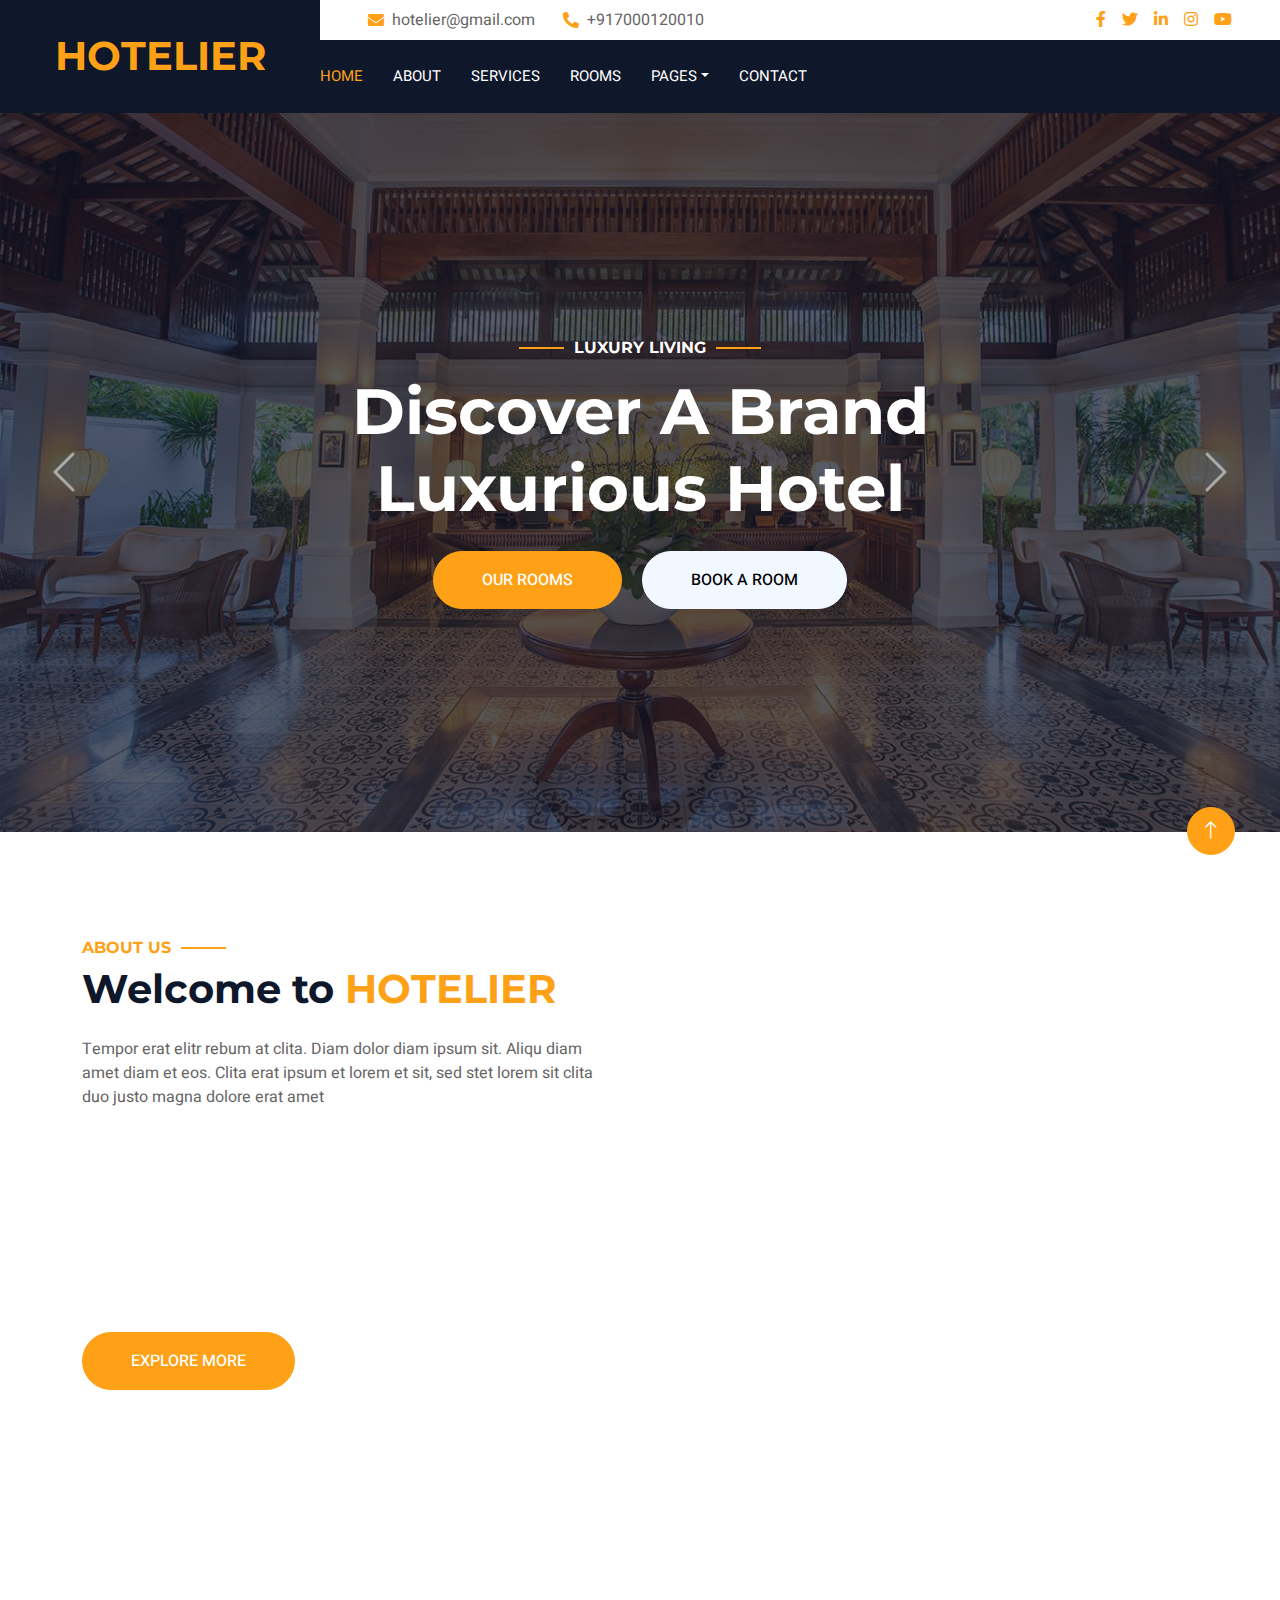
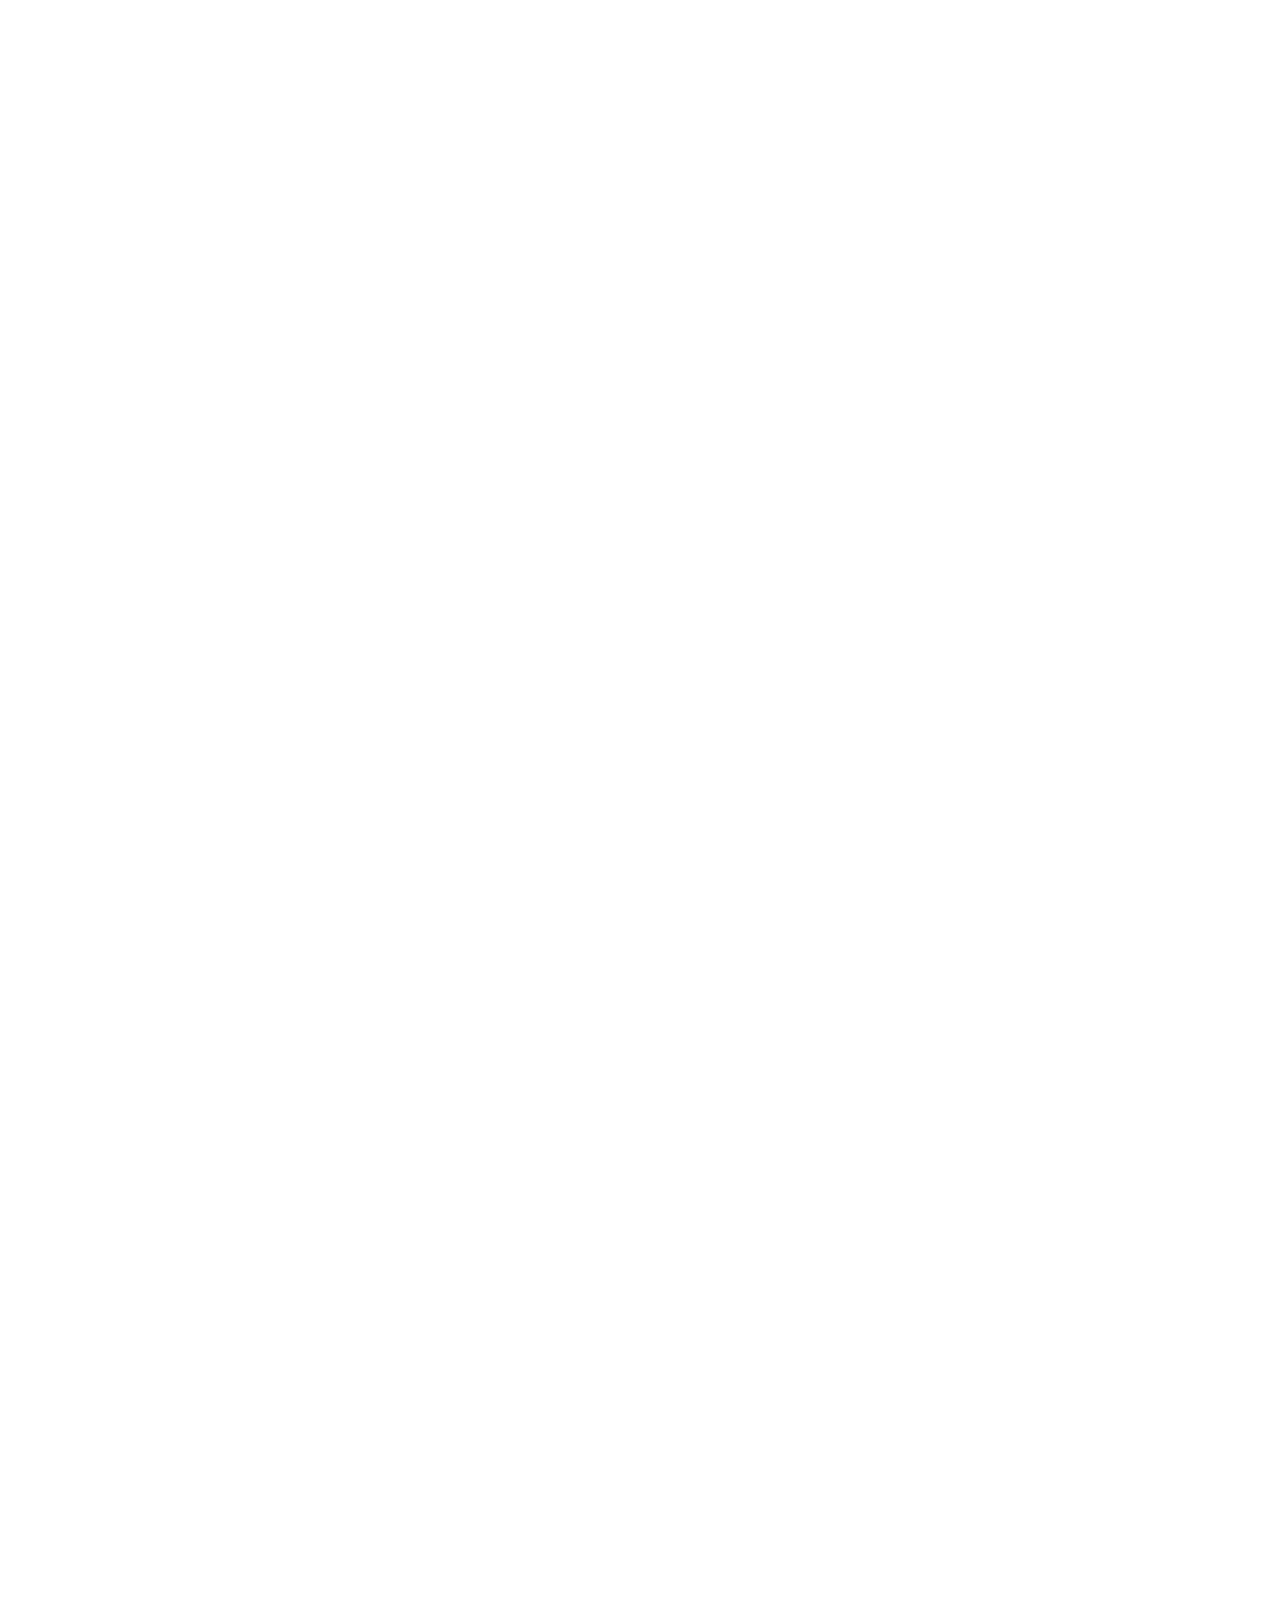
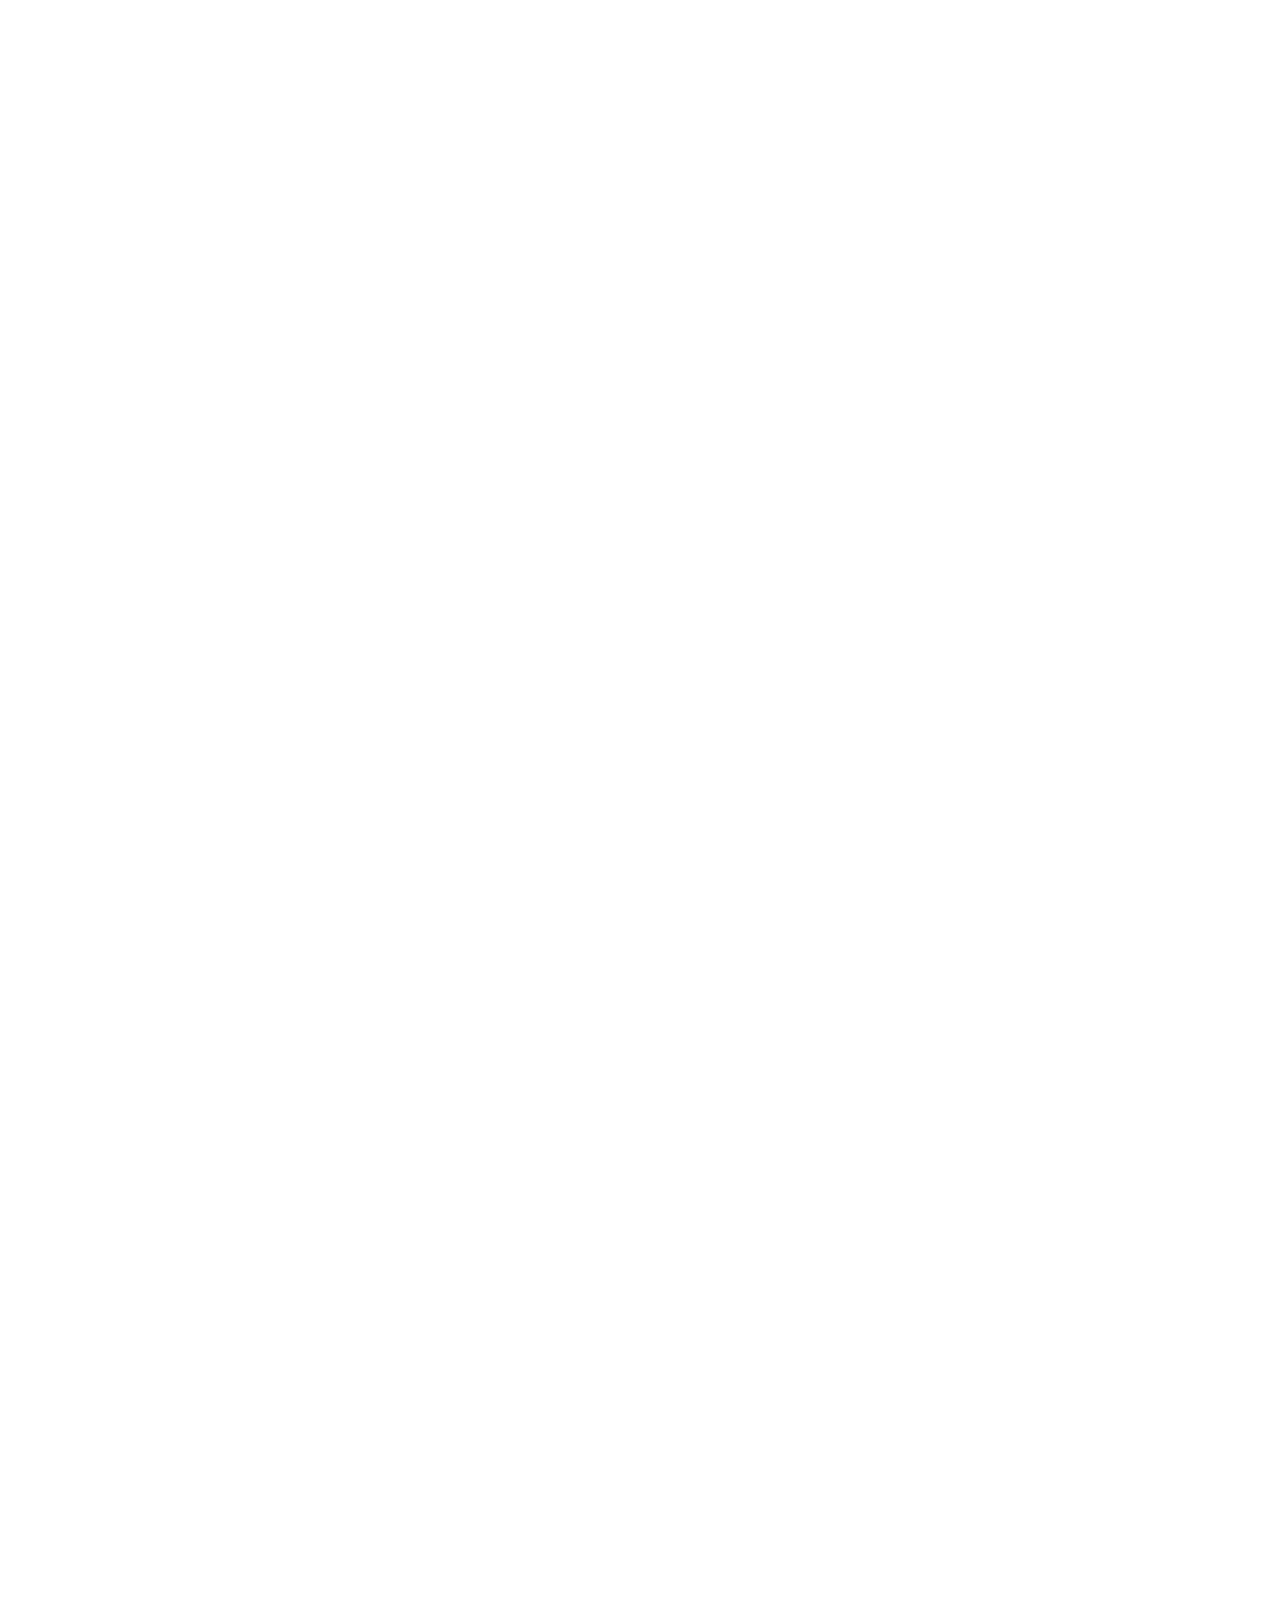
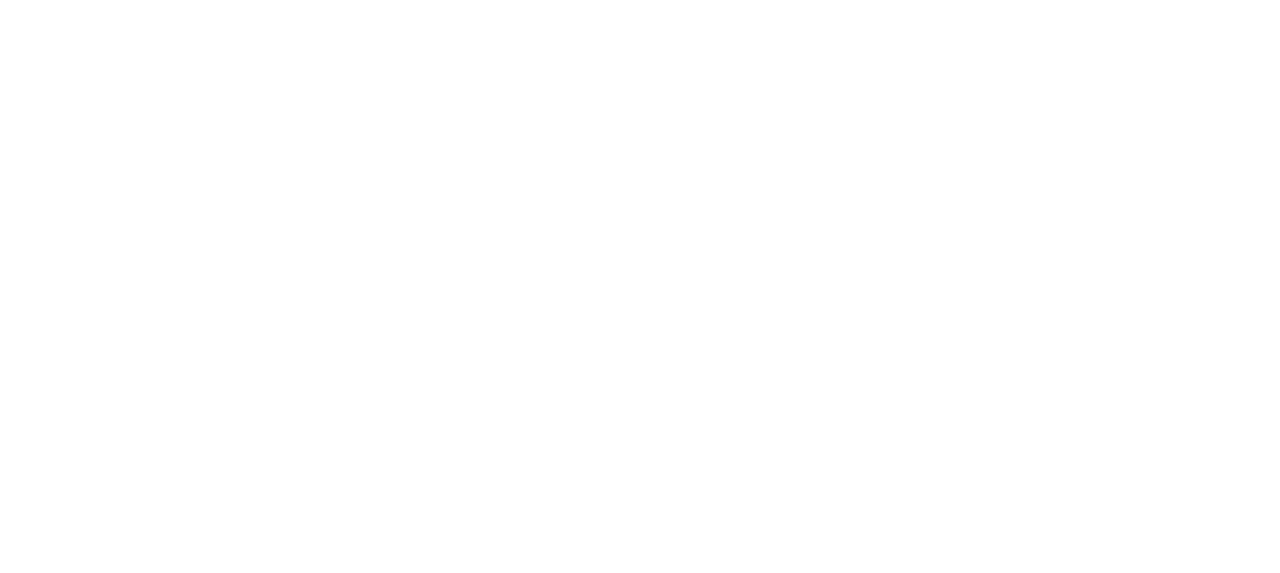
<file: index.html>
<!DOCTYPE html>
<html lang="en">

<head>
    <meta charset="utf-8">
    <title>Hotelier - Hotel HTML Template</title>
    <meta content="width=device-width, initial-scale=1.0" name="viewport">
    <meta content="" name="keywords">
    <meta content="" name="description">
   
   

    

    <!-- Favicon -->
    <link href="img/favicon.ico" rel="icon">
   

    


    <!-- Google Web Fonts -->
    <link rel="preconnect" href="https://fonts.googleapis.com">
    <link rel="preconnect" href="https://fonts.gstatic.com" crossorigin>
    <link href="https://fonts.googleapis.com/css2?family=Heebo:wght@400;500;600;700&family=Montserrat:wght@400;500;600;700&display=swap" rel="stylesheet">  

    <!-- Icon Font Stylesheet -->
    <link href="https://cdnjs.cloudflare.com/ajax/libs/font-awesome/5.10.0/css/all.min.css" rel="stylesheet">
    <link href="https://cdn.jsdelivr.net/npm/bootstrap-icons@1.4.1/font/bootstrap-icons.css" rel="stylesheet">

    <!-- Libraries Stylesheet -->
    <link href="lib/animate/animate.min.css" rel="stylesheet">
    <link href="lib/owlcarousel/assets/owl.carousel.min.css" rel="stylesheet">
    <link href="lib/tempusdominus/css/tempusdominus-bootstrap-4.min.css" rel="stylesheet" />

    <!-- Customized Bootstrap Stylesheet -->
    <link href="css/bootstrap.min.css" rel="stylesheet">

    <!-- Template Stylesheet -->
    <link href="css/style.css" rel="stylesheet">
    
</head>

<body>
    <div class="container-xxl bg-white p-0">
        <!-- Spinner Start -->
        <div id="spinner" class="show bg-white position-fixed translate-middle w-100 vh-100 top-50 start-50 d-flex align-items-center justify-content-center">
            <div class="spinner-border text-primary" style="width: 3rem; height: 3rem;" role="status">
                <span class="sr-only">Loading...</span>
            </div>
        </div>
        <!-- Spinner End -->

        <!-- Header Start -->
        <div class="container-fluid bg-dark px-0">
            <div class="row gx-0">
                <div class="col-lg-3 bg-dark d-none d-lg-block">
                   
                    <a href="index.html" class="navbar-brand w-100 h-100 m-0 p-0 d-flex align-items-center justify-content-center">
                        <h1 class="m-0 text-primary text-uppercase">Hotelier</h1>
                    </a>
                </div>
                <div class="col-lg-9">
                    <div class="row gx-0 bg-white d-none d-lg-flex">
                        <div class="col-lg-7 px-5 text-start">
                            <div class="h-100 d-inline-flex align-items-center py-2 me-4">
                                <i class="fa fa-envelope text-primary me-2"></i>
                                <p class="mb-0">hotelier@gmail.com</p>
                            </div>
                            <div class="h-100 d-inline-flex align-items-center py-2">
                                <i class="fa fa-phone-alt text-primary me-2"></i>
                                <p class="mb-0">+917000120010</p>
                            </div>
                        </div>
                        <div class="col-lg-5 px-5 text-end">
                            <div class="d-inline-flex align-items-center py-2">
                                <a class="me-3" href=""><i class="fab fa-facebook-f"></i></a>
                                <a class="me-3" href=""><i class="fab fa-twitter"></i></a>
                                <a class="me-3" href=""><i class="fab fa-linkedin-in"></i></a>
                                <a class="me-3" href=""><i class="fab fa-instagram"></i></a>
                                <a class="" href=""><i class="fab fa-youtube"></i></a>
                            </div>
                        </div>
                    </div>
                    <nav class="navbar navbar-expand-lg bg-dark navbar-dark p-3 p-lg-0">
                        <a href="index.html" class="navbar-brand d-block d-lg-none">
                            <h1 class="m-0 text-primary text-uppercase">Hotelier</h1>
                        </a>
                        <button type="button" class="navbar-toggler" data-bs-toggle="collapse" data-bs-target="#navbarCollapse">
                            <span class="navbar-toggler-icon"></span>
                        </button>
                        <div class="collapse navbar-collapse justify-content-between" id="navbarCollapse">
                            <div class="navbar-nav mr-auto py-0">
                                <a href="index.html" class="nav-item nav-link active">Home</a>
                                <a href="about.html" class="nav-item nav-link">About</a>
                                <a href="service.html" class="nav-item nav-link">Services</a>
                                <a href="room.html" class="nav-item nav-link">Rooms</a>
                                <div class="nav-item dropdown">
                                    <a href="#" class="nav-link dropdown-toggle" data-bs-toggle="dropdown">Pages</a>
                                    <div class="dropdown-menu rounded-0 m-0">
                                        <a href="booking.html" class="dropdown-item">Booking</a>
                                        <a href="team.html" class="dropdown-item">Our Team</a>
                                        <a href="testimonial.html" class="dropdown-item">Testimonial</a>
                                    </div>
                                </div>
                                <a href="contact.html" class="nav-item nav-link">Contact</a>
                                
                            
                    </nav>
                </div>
            </div>
        </div>
        <!-- Header End -->
        



        <!-- Carousel Start -->
        <div class="container-fluid p-0 mb-5">
            <div id="header-carousel" class="carousel slide" data-bs-ride="carousel">
                <div class="carousel-inner">
                    <div class="carousel-item active">
                        <img class="w-100" src="img/carousel-1.jpg" alt="Image">
                        <div class="carousel-caption d-flex flex-column align-items-center justify-content-center">
                            <div class="p-3" style="max-width: 700px;">
                                <h6 class="section-title text-white text-uppercase mb-3 animated slideInDown">Luxury Living</h6>
                                <h1 class="display-3 text-white mb-4 animated slideInDown">Discover A Brand Luxurious Hotel</h1>
                                <a href="room.html" class="btn btn-primary py-md-3 px-md-5 me-3 animated slideInLeft">Our Rooms</a>
                                <a href="booking.html" class="btn btn-light py-md-3 px-md-5 animated slideInRight">Book A Room</a>
                            </div>
                        </div>
                    </div>
                    <div class="carousel-item">
                        <img class="w-100" src="img/carousel-2.jpg" alt="Image">
                        <div class="carousel-caption d-flex flex-column align-items-center justify-content-center">
                            <div class="p-3" style="max-width: 700px;">
                                <h6 class="section-title text-white text-uppercase mb-3 animated slideInDown">Luxury Living</h6>
                                <h1 class="display-3 text-white mb-4 animated slideInDown">Spent The Most Amazing Vacation</h1>
                                <a href="" class="btn btn-primary py-md-3 px-md-5 me-3 animated slideInLeft">Our Rooms</a>
                                <a href="" class="btn btn-light py-md-3 px-md-5 animated slideInRight">Book A Room</a>
                            </div>
                        </div>
                    </div>

                    <div class="carousel-item">
                        <img class="w-100" src="img/carousel-3.jpg" alt="Image">
                        <div class="carousel-caption d-flex flex-column align-items-center justify-content-center">
                            <div class="p-3" style="max-width: 700px;">
                                <h6 class="section-title text-white text-uppercase mb-3 animated slideInDown">Luxury Living</h6>
                                <h1 class="display-3 text-white mb-4 animated slideInDown">Spent Lavish , Live Lavish</h1>
                                <a href="" class="btn btn-primary py-md-3 px-md-5 me-3 animated slideInLeft">Our Rooms</a>
                                <a href="" class="btn btn-light py-md-3 px-md-5 animated slideInRight">Book A Room</a>
                            </div>
                        </div>
                    </div>
                </div>
                <button class="carousel-control-prev" type="button" data-bs-target="#header-carousel"
                    data-bs-slide="prev">
                    <span class="carousel-control-prev-icon" aria-hidden="true"></span>
                    <span class="visually-hidden">Previous</span>
                </button>
                <button class="carousel-control-next" type="button" data-bs-target="#header-carousel"
                    data-bs-slide="next">
                    <span class="carousel-control-next-icon" aria-hidden="true"></span>
                    <span class="visually-hidden">Next</span>
                </button>
            </div>
        </div>
        <!-- Carousel End -->


        


        <!-- About Start -->
        <div class="container-xxl py-5">
            <div class="container">
                <div class="row g-5 align-items-center">
                    <div class="col-lg-6">
                        <h6 class="section-title text-start text-primary text-uppercase">About Us</h6>
                        <h1 class="mb-4">Welcome to <span class="text-primary text-uppercase">Hotelier</span></h1>
                        <p class="mb-4">Tempor erat elitr rebum at clita. Diam dolor diam ipsum sit. Aliqu diam amet diam et eos. Clita erat ipsum et lorem et sit, sed stet lorem sit clita duo justo magna dolore erat amet</p>
                        <div class="row g-3 pb-4">
                            <div class="col-sm-4 wow fadeIn" data-wow-delay="0.1s">
                                <div class="border rounded p-1">
                                    <div class="border rounded text-center p-4">
                                        <i class="fa fa-hotel fa-2x text-primary mb-2"></i>
                                        <h2 class="mb-1" data-toggle="counter-up">30</h2>
                                        <p class="mb-0">Rooms</p>
                                    </div>
                                </div>
                            </div>
                            <div class="col-sm-4 wow fadeIn" data-wow-delay="0.3s">
                                <div class="border rounded p-1">
                                    <div class="border rounded text-center p-4">
                                        <i class="fa fa-users-cog fa-2x text-primary mb-2"></i>
                                        <h2 class="mb-1" data-toggle="counter-up">150</h2>
                                        <p class="mb-0">Staffs</p>
                                    </div>
                                </div>
                            </div>
                            <div class="col-sm-4 wow fadeIn" data-wow-delay="0.5s">
                                <div class="border rounded p-1">
                                    <div class="border rounded text-center p-4">
                                        <i class="fa fa-users fa-2x text-primary mb-2"></i>
                                        <h2 class="mb-1" data-toggle="counter-up">1000</h2>
                                        <p class="mb-0">Clients</p>
                                    </div>
                                </div>
                            </div>
                        </div>
                        <a class="btn btn-primary py-3 px-5 mt-2" href="about.html">Explore More</a>
                    </div>
                    <div class="col-lg-6">
                        <div class="row g-3">
                            <div class="col-6 text-end">
                                <img class="img-fluid rounded w-75 wow zoomIn" data-wow-delay="0.1s" src="img/about-1.jpg" style="margin-top: 25%;">
                            </div>
                            <div class="col-6 text-start">
                                <img class="img-fluid rounded w-100 wow zoomIn" data-wow-delay="0.3s" src="img/about-2.jpg">
                            </div>
                            <div class="col-6 text-end">
                                <img class="img-fluid rounded w-50 wow zoomIn" data-wow-delay="0.5s" src="img/about-3.jpg">
                            </div>
                            <div class="col-6 text-start">
                                <img class="img-fluid rounded w-75 wow zoomIn" data-wow-delay="0.7s" src="img/about-4.jpg">
                            </div>
                        </div>
                    </div>
                </div>
            </div>
        </div>
        <!-- About End -->


        <!-- Room Start -->
        <div class="container-xxl py-5">
            <div class="container">
                <div class="text-center wow fadeInUp" data-wow-delay="0.1s">
                    <h6 class="section-title text-center text-primary text-uppercase">Our Rooms</h6>
                    <h1 class="mb-5">Explore Our <span class="text-primary text-uppercase">Rooms</span></h1>
                </div>
                <div class="row g-4">
                    <div class="col-lg-4 col-md-6 wow fadeInUp" data-wow-delay="0.1s">
                        <div class="room-item shadow rounded overflow-hidden">
                            <div class="position-relative">
                                <img class="img-fluid" src="img/room-1.jpg" alt="">
                                <small class="position-absolute start-0 top-100 translate-middle-y bg-primary text-white rounded py-1 px-3 ms-4">$100/Night</small>
                            </div>
                            <div class="p-4 mt-2">
                                <div class="d-flex justify-content-between mb-3">
                                    <h5 class="mb-0">Junior Suite</h5>
                                    <div class="ps-2">
                                        <small class="fa fa-star text-primary"></small>
                                        <small class="fa fa-star text-primary"></small>
                                        <small class="fa fa-star text-primary"></small>
                                        <small class="fa fa-star text-primary"></small>
                                        <small class="fa fa-star text-primary"></small>
                                    </div>
                                </div>
                                <div class="d-flex mb-3">
                                    <small class="border-end me-3 pe-3"><i class="fa fa-bed text-primary me-2"></i>3 Bed</small>
                                    <small class="border-end me-3 pe-3"><i class="fa fa-bath text-primary me-2"></i>2 Bath</small>
                                    <small><i class="fa fa-wifi text-primary me-2"></i>Wifi</small>
                                </div>
                                <p class="text-body mb-3">Erat ipsum justo amet duo et elitr dolor, est duo duo eos lorem sed diam stet diam sed stet lorem.</p>
                                <div class="d-flex justify-content-between">
                                    <a class="btn btn-sm btn-primary rounded py-2 px-4" href="">View Detail</a>
                                    <a class="btn btn-sm btn-dark rounded py-2 px-4" href="">Book Now</a>
                                </div>
                            </div>
                        </div>
                    </div>
                    <div class="col-lg-4 col-md-6 wow fadeInUp" data-wow-delay="0.3s">
                        <div class="room-item shadow rounded overflow-hidden">
                            <div class="position-relative">
                                <img class="img-fluid" src="img/room-2.jpg" alt="">
                                <small class="position-absolute start-0 top-100 translate-middle-y bg-primary text-white rounded py-1 px-3 ms-4">$100/Night</small>
                            </div>
                            <div class="p-4 mt-2">
                                <div class="d-flex justify-content-between mb-3">
                                    <h5 class="mb-0">Executive Suite</h5>
                                    <div class="ps-2">
                                        <small class="fa fa-star text-primary"></small>
                                        <small class="fa fa-star text-primary"></small>
                                        <small class="fa fa-star text-primary"></small>
                                        <small class="fa fa-star text-primary"></small>
                                        <small class="fa fa-star text-primary"></small>
                                    </div>
                                </div>
                                <div class="d-flex mb-3">
                                    <small class="border-end me-3 pe-3"><i class="fa fa-bed text-primary me-2"></i>3 Bed</small>
                                    <small class="border-end me-3 pe-3"><i class="fa fa-bath text-primary me-2"></i>2 Bath</small>
                                    <small><i class="fa fa-wifi text-primary me-2"></i>Wifi</small>
                                </div>
                                <p class="text-body mb-3">Erat ipsum justo amet duo et elitr dolor, est duo duo eos lorem sed diam stet diam sed stet lorem.</p>
                                <div class="d-flex justify-content-between">
                                    <a class="btn btn-sm btn-primary rounded py-2 px-4" href="">View Detail</a>
                                    <a class="btn btn-sm btn-dark rounded py-2 px-4" href="">Book Now</a>
                                </div>
                            </div>
                        </div>
                    </div>
                    <div class="col-lg-4 col-md-6 wow fadeInUp" data-wow-delay="0.6s">
                        <div class="room-item shadow rounded overflow-hidden">
                            <div class="position-relative">
                                <img class="img-fluid" src="img/room-3.jpg" alt="">
                                <small class="position-absolute start-0 top-100 translate-middle-y bg-primary text-white rounded py-1 px-3 ms-4">$100/Night</small>
                            </div>
                            <div class="p-4 mt-2">
                                <div class="d-flex justify-content-between mb-3">
                                    <h5 class="mb-0">Super Deluxe</h5>
                                    <div class="ps-2">
                                        <small class="fa fa-star text-primary"></small>
                                        <small class="fa fa-star text-primary"></small>
                                        <small class="fa fa-star text-primary"></small>
                                        <small class="fa fa-star text-primary"></small>
                                        <small class="fa fa-star text-primary"></small>
                                    </div>
                                </div>
                                <div class="d-flex mb-3">
                                    <small class="border-end me-3 pe-3"><i class="fa fa-bed text-primary me-2"></i>3 Bed</small>
                                    <small class="border-end me-3 pe-3"><i class="fa fa-bath text-primary me-2"></i>2 Bath</small>
                                    <small><i class="fa fa-wifi text-primary me-2"></i>Wifi</small>
                                </div>
                                <p class="text-body mb-3">Erat ipsum justo amet duo et elitr dolor, est duo duo eos lorem sed diam stet diam sed stet lorem.</p>
                                <div class="d-flex justify-content-between">
                                    <a class="btn btn-sm btn-primary rounded py-2 px-4" href="">View Detail</a>
                                    <a class="btn btn-sm btn-dark rounded py-2 px-4" href="">Book Now</a>
                                </div>
                            </div>
                        </div>
                    </div>
                </div>
            </div>
        </div>
        <!-- Room End -->


        <!-- Video Start -->
        <div class="container-xxl py-5 px-0 wow zoomIn" data-wow-delay="0.1s">
            <div class="row g-0">
                <div class="col-md-6 bg-dark d-flex align-items-center">
                    <div class="p-5">
                        <h6 class="section-title text-start text-white text-uppercase mb-3">Luxury Living</h6>
                        <h1 class="text-white mb-4">Discover A Brand Luxurious Hotel</h1>
                        <p class="text-white mb-4">Tempor erat elitr rebum at clita. Diam dolor diam ipsum sit. Aliqu diam amet diam et eos. Clita erat ipsum et lorem et sit, sed stet lorem sit clita duo justo magna dolore erat amet</p>
                        <a href="" class="btn btn-primary py-md-3 px-md-5 me-3">Our Rooms</a>
                        <a href="" class="btn btn-light py-md-3 px-md-5">Book A Room</a>
                    </div>
                </div>
                <div class="col-md-6">
                    <div class="video">
                        <!-- <video autoplay loop muted id="bgvid" src="img/hotel_food_and_interior (540p).mp4"></video> -->
                        <button type="button" class="btn-play" data-bs-toggle="modal" data-src="" data-bs-target="#videoModal">
                            <span></span>
                        </button>
                    </div>
                </div>
            </div>
        </div>

       

        <div class="modal fade" id="videoModal" tabindex="-1" aria-labelledby="exampleModalLabel" aria-hidden="true">
            <div class="modal-dialog">
                <div class="modal-content rounded-0">
                    <div class="modal-header">
                        <h5 class="modal-title" id="exampleModalLabel">Youtube Video</h5>
                        <button type="button" class="btn-close" data-bs-dismiss="modal" aria-label="Close"></button>
                    </div>
                    <div class="modal-body">
                        <!-- 16:9 aspect ratio -->
                        <div class="ratio ratio-16x9">
                            <iframe class="embed-responsive-item" src="" id="video" allowfullscreen allowscriptaccess="always"
                                allow="autoplay"></iframe>
                        </div>
                    </div>
                </div>
            </div>
        </div>
        <!-- Video Start -->


        <!-- Service Start -->
        <div class="container-xxl py-5">
            <div class="container">
                <div class="text-center wow fadeInUp" data-wow-delay="0.1s">
                    <h6 class="section-title text-center text-primary text-uppercase">Our Services</h6>
                    <h1 class="mb-5">Explore Our <span class="text-primary text-uppercase">Services</span></h1>
                </div>
                <div class="row g-4">
                    <div class="col-lg-4 col-md-6 wow fadeInUp" data-wow-delay="0.1s">
                        <a class="service-item rounded" href="">
                            <div class="service-icon bg-transparent border rounded p-1">
                                <div class="w-100 h-100 border rounded d-flex align-items-center justify-content-center">
                                    <i class="fa fa-hotel fa-2x text-primary"></i>
                                </div>
                            </div>
                            <h5 class="mb-3">Rooms & Appartment</h5>
                            <p class="text-body mb-0">Erat ipsum justo amet duo et elitr dolor, est duo duo eos lorem sed diam stet diam sed stet lorem.</p>
                        </a>
                    </div>
                    <div class="col-lg-4 col-md-6 wow fadeInUp" data-wow-delay="0.2s">
                        <a class="service-item rounded" href="">
                            <div class="service-icon bg-transparent border rounded p-1">
                                <div class="w-100 h-100 border rounded d-flex align-items-center justify-content-center">
                                    <i class="fa fa-utensils fa-2x text-primary"></i>
                                </div>
                            </div>
                            <h5 class="mb-3">Food & Restaurant</h5>
                            <p class="text-body mb-0">Erat ipsum justo amet duo et elitr dolor, est duo duo eos lorem sed diam stet diam sed stet lorem.</p>
                        </a>
                    </div>
                    <div class="col-lg-4 col-md-6 wow fadeInUp" data-wow-delay="0.3s">
                        <a class="service-item rounded" href="">
                            <div class="service-icon bg-transparent border rounded p-1">
                                <div class="w-100 h-100 border rounded d-flex align-items-center justify-content-center">
                                    <i class="fa fa-spa fa-2x text-primary"></i>
                                </div>
                            </div>
                            <h5 class="mb-3">Spa & Fitness</h5>
                            <p class="text-body mb-0">Erat ipsum justo amet duo et elitr dolor, est duo duo eos lorem sed diam stet diam sed stet lorem.</p>
                        </a>
                    </div>
                    <div class="col-lg-4 col-md-6 wow fadeInUp" data-wow-delay="0.4s">
                        <a class="service-item rounded" href="">
                            <div class="service-icon bg-transparent border rounded p-1">
                                <div class="w-100 h-100 border rounded d-flex align-items-center justify-content-center">
                                    <i class="fa fa-swimmer fa-2x text-primary"></i>
                                </div>
                            </div>
                            <h5 class="mb-3">Sports & Gaming</h5>
                            <p class="text-body mb-0">Erat ipsum justo amet duo et elitr dolor, est duo duo eos lorem sed diam stet diam sed stet lorem.</p>
                        </a>
                    </div>
                    <div class="col-lg-4 col-md-6 wow fadeInUp" data-wow-delay="0.5s">
                        <a class="service-item rounded" href="">
                            <div class="service-icon bg-transparent border rounded p-1">
                                <div class="w-100 h-100 border rounded d-flex align-items-center justify-content-center">
                                    <i class="fa fa-glass-cheers fa-2x text-primary"></i>
                                </div>
                            </div>
                            <h5 class="mb-3">Event & Party</h5>
                            <p class="text-body mb-0">Erat ipsum justo amet duo et elitr dolor, est duo duo eos lorem sed diam stet diam sed stet lorem.</p>
                        </a>
                    </div>
                    <div class="col-lg-4 col-md-6 wow fadeInUp" data-wow-delay="0.6s">
                        <a class="service-item rounded" href="">
                            <div class="service-icon bg-transparent border rounded p-1">
                                <div class="w-100 h-100 border rounded d-flex align-items-center justify-content-center">
                                    <i class="fa fa-dumbbell fa-2x text-primary"></i>
                                </div>
                            </div>
                            <h5 class="mb-3">GYM & Yoga</h5>
                            <p class="text-body mb-0">Erat ipsum justo amet duo et elitr dolor, est duo duo eos lorem sed diam stet diam sed stet lorem.</p>
                        </a>
                    </div>
                </div>
            </div>
        </div>
        <!-- Service End -->


        <!-- Testimonial Start -->
        <div class="container-xxl testimonial my-5 py-5 bg-dark wow zoomIn" data-wow-delay="0.1s">
            <div class="container">
                <div class="owl-carousel testimonial-carousel py-5">
                    <div class="testimonial-item position-relative bg-white rounded overflow-hidden">
                        <p>Tempor stet labore dolor clita stet diam amet ipsum dolor duo ipsum rebum stet dolor amet diam stet. Est stet ea lorem amet est kasd kasd et erat magna eos</p>
                        <div class="d-flex align-items-center">
                            <img class="img-fluid flex-shrink-0 rounded" src="img/testimonial-1.jpg" style="width: 45px; height: 45px;">
                            <div class="ps-3">
                                <h6 class="fw-bold mb-1">Client Name</h6>
                                <small>Profession</small>
                            </div>
                        </div>
                        <i class="fa fa-quote-right fa-3x text-primary position-absolute end-0 bottom-0 me-4 mb-n1"></i>
                    </div>
                    <div class="testimonial-item position-relative bg-white rounded overflow-hidden">
                        <p>Tempor stet labore dolor clita stet diam amet ipsum dolor duo ipsum rebum stet dolor amet diam stet. Est stet ea lorem amet est kasd kasd et erat magna eos</p>
                        <div class="d-flex align-items-center">
                            <img class="img-fluid flex-shrink-0 rounded" src="img/testimonial-2.jpg" style="width: 45px; height: 45px;">
                            <div class="ps-3">
                                <h6 class="fw-bold mb-1">Client Name</h6>
                                <small>Profession</small>
                            </div>
                        </div>
                        <i class="fa fa-quote-right fa-3x text-primary position-absolute end-0 bottom-0 me-4 mb-n1"></i>
                    </div>
                    <div class="testimonial-item position-relative bg-white rounded overflow-hidden">
                        <p>Tempor stet labore dolor clita stet diam amet ipsum dolor duo ipsum rebum stet dolor amet diam stet. Est stet ea lorem amet est kasd kasd et erat magna eos</p>
                        <div class="d-flex align-items-center">
                            <img class="img-fluid flex-shrink-0 rounded" src="img/testimonial-3.jpg" style="width: 45px; height: 45px;">
                            <div class="ps-3">
                                <h6 class="fw-bold mb-1">Client Name</h6>
                                <small>Profession</small>
                            </div>
                        </div>
                        <i class="fa fa-quote-right fa-3x text-primary position-absolute end-0 bottom-0 me-4 mb-n1"></i>
                    </div>
                </div>
            </div>
        </div>
        <!-- Testimonial End -->


        <!-- Team Start -->
        <div class="container-xxl py-5">
            <div class="container">
                <div class="text-center wow fadeInUp" data-wow-delay="0.1s">
                    <h6 class="section-title text-center text-primary text-uppercase">Our Team</h6>
                    <h1 class="mb-5">Explore Our <span class="text-primary text-uppercase">Staffs</span></h1>
                </div>
                <div class="row g-4">
                    <div class="col-lg-3 col-md-6 wow fadeInUp" data-wow-delay="0.1s">
                        <div class="rounded shadow overflow-hidden">
                            <div class="position-relative">
                                <img class="img-fluid" src="img/team-1.jpg" alt="">
                                <div class="position-absolute start-50 top-100 translate-middle d-flex align-items-center">
                                    <a class="btn btn-square btn-primary mx-1" href=""><i class="fab fa-facebook-f"></i></a>
                                    <a class="btn btn-square btn-primary mx-1" href=""><i class="fab fa-twitter"></i></a>
                                    <a class="btn btn-square btn-primary mx-1" href=""><i class="fab fa-instagram"></i></a>
                                </div>
                            </div>
                            <div class="text-center p-4 mt-3">
                                <h5 class="fw-bold mb-0">Full Name</h5>
                                <small>Designation</small>
                            </div>
                        </div>
                    </div>
                    <div class="col-lg-3 col-md-6 wow fadeInUp" data-wow-delay="0.3s">
                        <div class="rounded shadow overflow-hidden">
                            <div class="position-relative">
                                <img class="img-fluid" src="img/team-2.jpg" alt="">
                                <div class="position-absolute start-50 top-100 translate-middle d-flex align-items-center">
                                    <a class="btn btn-square btn-primary mx-1" href=""><i class="fab fa-facebook-f"></i></a>
                                    <a class="btn btn-square btn-primary mx-1" href=""><i class="fab fa-twitter"></i></a>
                                    <a class="btn btn-square btn-primary mx-1" href=""><i class="fab fa-instagram"></i></a>
                                </div>
                            </div>
                            <div class="text-center p-4 mt-3">
                                <h5 class="fw-bold mb-0">Full Name</h5>
                                <small>Designation</small>
                            </div>
                        </div>
                    </div>
                    <div class="col-lg-3 col-md-6 wow fadeInUp" data-wow-delay="0.5s">
                        <div class="rounded shadow overflow-hidden">
                            <div class="position-relative">
                                <img class="img-fluid" src="img/team-3.jpg" alt="">
                                <div class="position-absolute start-50 top-100 translate-middle d-flex align-items-center">
                                    <a class="btn btn-square btn-primary mx-1" href=""><i class="fab fa-facebook-f"></i></a>
                                    <a class="btn btn-square btn-primary mx-1" href=""><i class="fab fa-twitter"></i></a>
                                    <a class="btn btn-square btn-primary mx-1" href=""><i class="fab fa-instagram"></i></a>
                                </div>
                            </div>
                            <div class="text-center p-4 mt-3">
                                <h5 class="fw-bold mb-0">Full Name</h5>
                                <small>Designation</small>
                            </div>
                        </div>
                    </div>
                    <div class="col-lg-3 col-md-6 wow fadeInUp" data-wow-delay="0.7s">
                        <div class="rounded shadow overflow-hidden">
                            <div class="position-relative">
                                <img class="img-fluid" src="img/team-4.jpg" alt="">
                                <div class="position-absolute start-50 top-100 translate-middle d-flex align-items-center">
                                    <a class="btn btn-square btn-primary mx-1" href=""><i class="fab fa-facebook-f"></i></a>
                                    <a class="btn btn-square btn-primary mx-1" href=""><i class="fab fa-twitter"></i></a>
                                    <a class="btn btn-square btn-primary mx-1" href=""><i class="fab fa-instagram"></i></a>
                                </div>
                            </div>
                            <div class="text-center p-4 mt-3">
                                <h5 class="fw-bold mb-0">Full Name</h5>
                                <small>Designation</small>
                            </div>
                        </div>
                    </div>
                </div>
            </div>
        </div>
        <!-- Team End -->


        <!-- Newsletter Start -->
        <div class="container newsletter mt-5 wow fadeIn" data-wow-delay="0.1s">
            <div class="row justify-content-center">
                <div class="col-lg-10 border rounded p-1">
                    <div class="border rounded text-center p-1">
                        <div class="bg-white rounded text-center p-5">
                            <h4 class="mb-4">Subscribe Our <span class="text-primary text-uppercase">Newsletter</span></h4>
                            <div class="position-relative mx-auto" style="max-width: 400px;">
                                <input class="form-control w-100 py-3 ps-4 pe-5" type="text" placeholder="Enter your email">
                                <button type="button" class="btn btn-primary py-2 px-3 position-absolute top-0 end-0 mt-2 me-2">Submit</button>
                            </div>
                        </div>
                    </div>
                </div>
            </div>
        </div>
        <!-- Newsletter Start -->
        

        <!-- Footer Start -->
        <div class="container-fluid bg-dark text-light footer wow fadeIn" data-wow-delay="0.1s">
            <div class="container pb-5">
                <div class="row g-5">
                    <div class="col-md-6 col-lg-4">
                        <div class="bg-primary rounded p-4">
                            <a href="index.html"><h1 class="text-white text-uppercase mb-3">Hotelier</h1></a>
                            <p class="text-white mb-0">
								Download <a class="text-dark fw-medium" href="https://htmlcodex.com/hotel-html-template-pro">Hotelier – Premium Version</a>, build a professional website for your hotel business and grab the attention of new visitors upon your site’s launch.
							</p>
                        </div>
                    </div>
                    <div class="col-md-6 col-lg-3">
                        <h6 class="section-title text-start text-primary text-uppercase mb-4">Contact</h6>
                        <p class="mb-2"><i class="fa fa-map-marker-alt me-3"></i>123 Street, New York, USA</p>
                        <p class="mb-2"><i class="fa fa-phone-alt me-3"></i>+012 345 67890</p>
                        <p class="mb-2"><i class="fa fa-envelope me-3"></i>info@example.com</p>
                        <div class="d-flex pt-2">
                            <a class="btn btn-outline-light btn-social" href=""><i class="fab fa-twitter"></i></a>
                            <a class="btn btn-outline-light btn-social" href=""><i class="fab fa-facebook-f"></i></a>
                            <a class="btn btn-outline-light btn-social" href=""><i class="fab fa-youtube"></i></a>
                            <a class="btn btn-outline-light btn-social" href=""><i class="fab fa-linkedin-in"></i></a>
                        </div>
                    </div>
                    <div class="col-lg-5 col-md-12">
                        <div class="row gy-5 g-4">
                            <div class="col-md-6">
                                <h6 class="section-title text-start text-primary text-uppercase mb-4">Company</h6>
                                <a class="btn btn-link" href="">About Us</a>
                                <a class="btn btn-link" href="">Contact Us</a>
                                <a class="btn btn-link" href="">Privacy Policy</a>
                                <a class="btn btn-link" href="">Terms & Condition</a>
                                <a class="btn btn-link" href="">Support</a>
                            </div>
                            <div class="col-md-6">
                                <h6 class="section-title text-start text-primary text-uppercase mb-4">Services</h6>
                                <a class="btn btn-link" href="">Food & Restaurant</a>
                                <a class="btn btn-link" href="">Spa & Fitness</a>
                                <a class="btn btn-link" href="">Sports & Gaming</a>
                                <a class="btn btn-link" href="">Event & Party</a>
                                <a class="btn btn-link" href="">GYM & Yoga</a>
                            </div>
                        </div>
                    </div>
                </div>
            </div>
            <div class="container">
                <div class="copyright">
                    <div class="row">
                        <div class="col-md-6 text-center text-md-start mb-3 mb-md-0">
                            &copy; <a class="border-bottom" href="#">Your Site Name</a>, All Right Reserved. 
							
							<!--/*** This template is free as long as you keep the footer author’s credit link/attribution link/backlink. If you'd like to use the template without the footer author’s credit link/attribution link/backlink, you can purchase the Credit Removal License from "https://htmlcodex.com/credit-removal". Thank you for your support. ***/-->
							Designed By <a class="border-bottom" href="https://htmlcodex.com">HTML Codex</a>
                        </div>
                        <div class="col-md-6 text-center text-md-end">
                            <div class="footer-menu">
                                <a href="">Home</a>
                                <a href="">Cookies</a>
                                <a href="">Help</a>
                                <a href="">FQAs</a>
                            </div>
                        </div>
                    </div>
                </div>
            </div>
        </div>
        <!-- Footer End -->


        <!-- Back to Top -->
        <a href="#" class="btn btn-lg btn-primary btn-lg-square back-to-top"><i class="bi bi-arrow-up"></i></a>
    </div>

    <!-- JavaScript Libraries -->
    <script src="https://code.jquery.com/jquery-3.4.1.min.js"></script>
    <script src="https://cdn.jsdelivr.net/npm/bootstrap@5.0.0/dist/js/bootstrap.bundle.min.js"></script>
    <script src="lib/wow/wow.min.js"></script>
    <script src="lib/easing/easing.min.js"></script>
    <script src="lib/waypoints/waypoints.min.js"></script>
    <script src="lib/counterup/counterup.min.js"></script>
    <script src="lib/owlcarousel/owl.carousel.min.js"></script>
    <script src="lib/tempusdominus/js/moment.min.js"></script>
    <script src="lib/tempusdominus/js/moment-timezone.min.js"></script>
    <script src="lib/tempusdominus/js/tempusdominus-bootstrap-4.min.js"></script>

    <!-- Template Javascript -->
    <script src="js/main.js"></script>
</body>

</html>
</file>
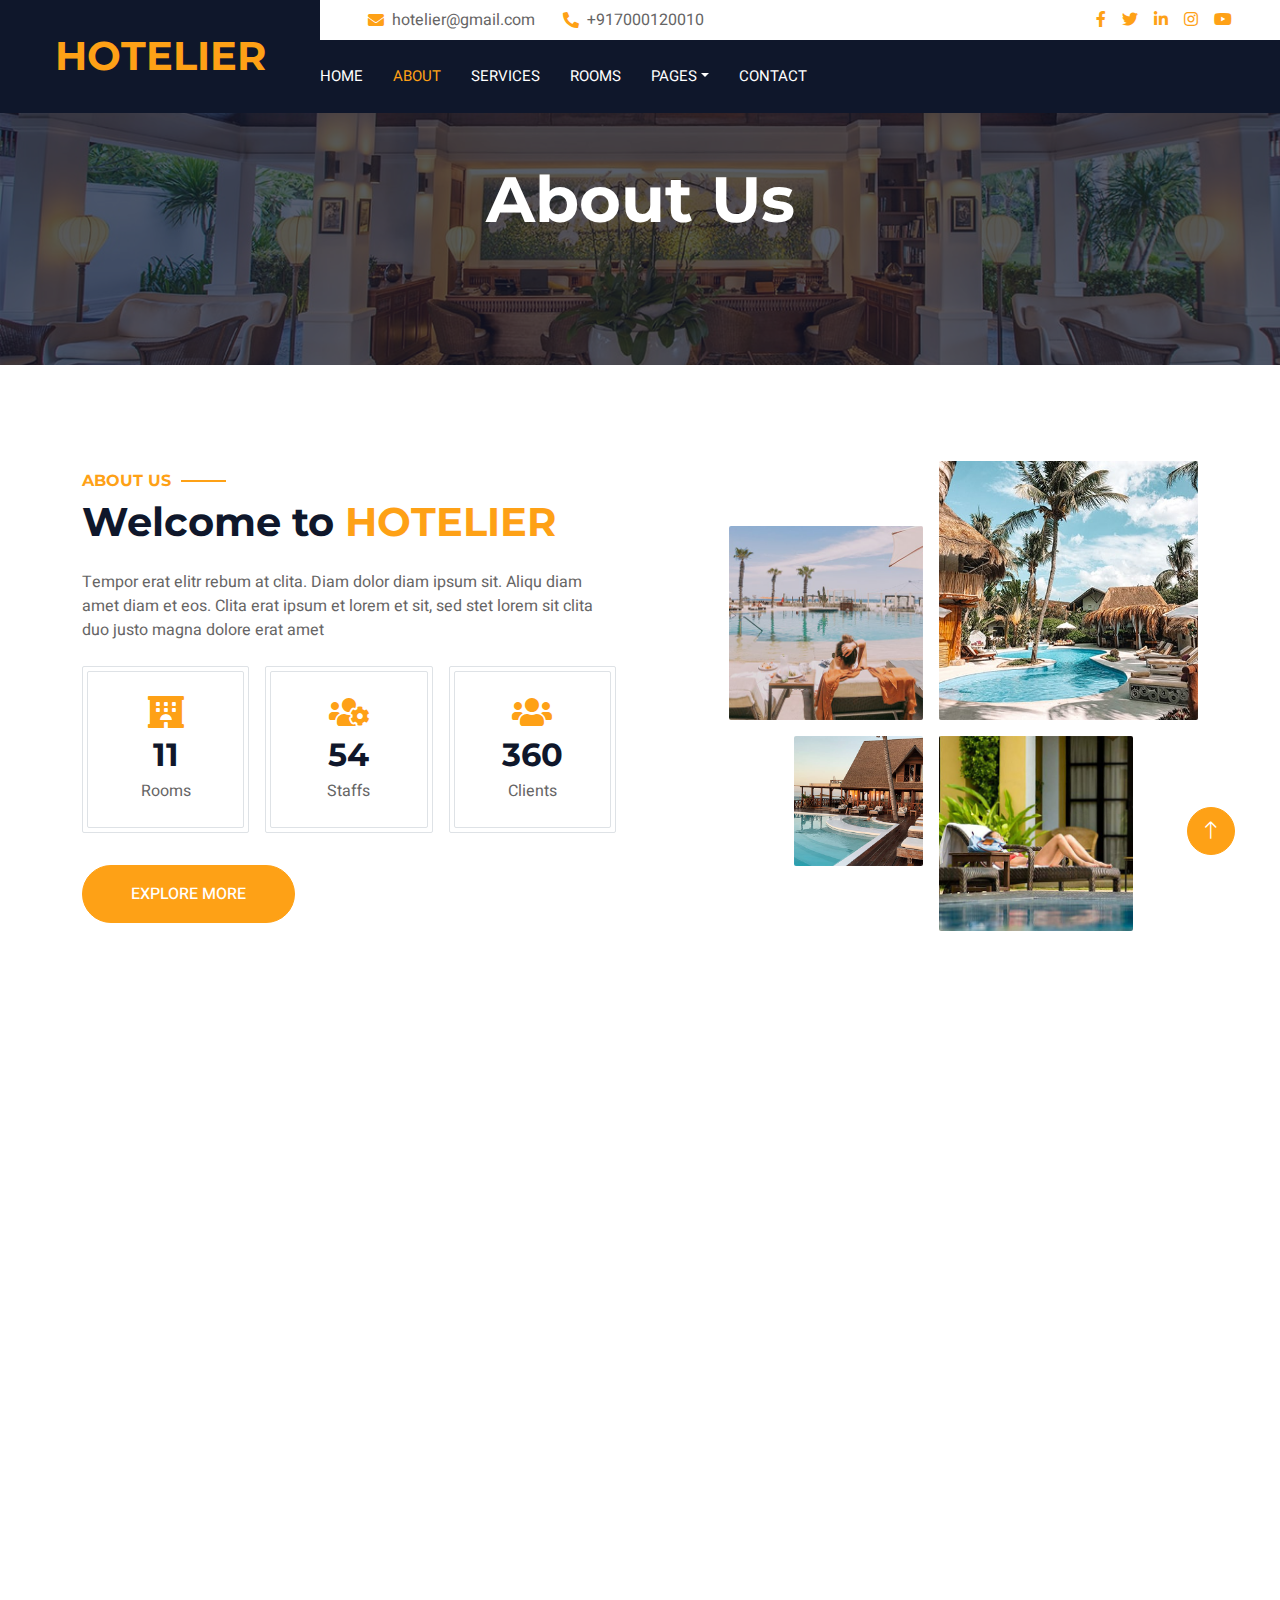
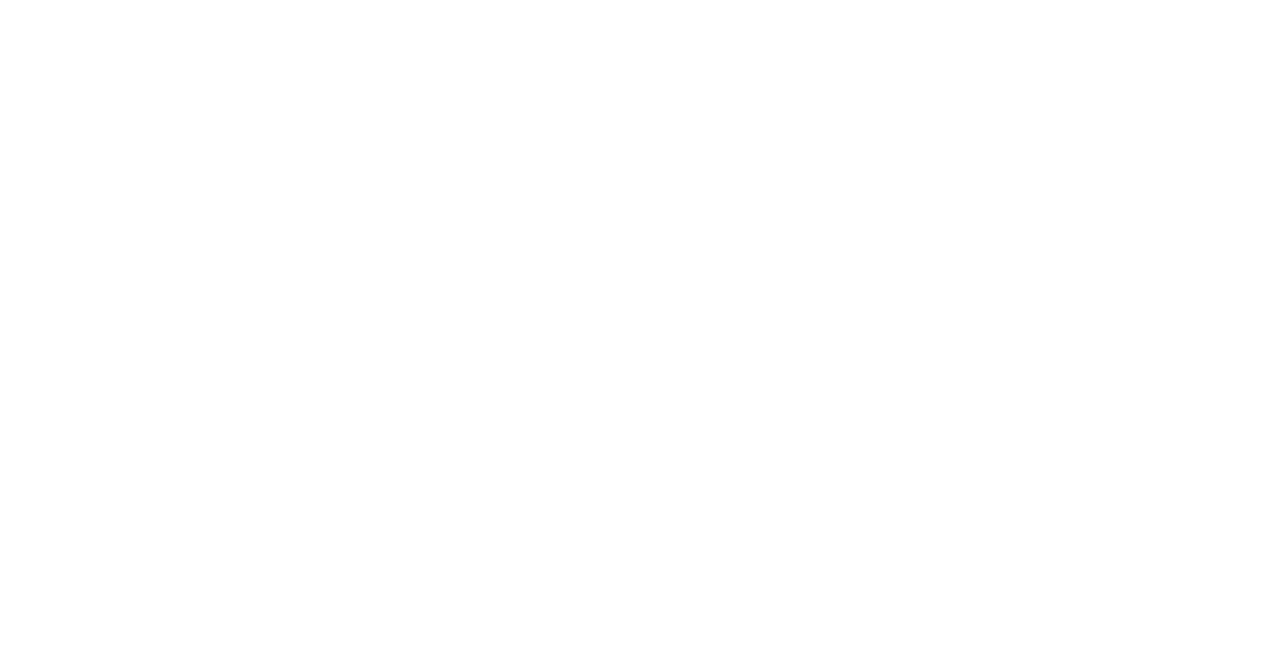
<file: about.html>
<!DOCTYPE html>
<html lang="en">

<head>
    <meta charset="utf-8">
    <title>Hotelier - Hotel HTML Template</title>
    <meta content="width=device-width, initial-scale=1.0" name="viewport">
    <meta content="" name="keywords">
    <meta content="" name="description">

    <!-- Favicon -->
    <link href="img/favicon.ico" rel="icon">

    <!-- Google Web Fonts -->
    <link rel="preconnect" href="https://fonts.googleapis.com">
    <link rel="preconnect" href="https://fonts.gstatic.com" crossorigin>
    <link href="https://fonts.googleapis.com/css2?family=Heebo:wght@400;500;600;700&family=Montserrat:wght@400;500;600;700&display=swap" rel="stylesheet">  

    <!-- Icon Font Stylesheet -->
    <link href="https://cdnjs.cloudflare.com/ajax/libs/font-awesome/5.10.0/css/all.min.css" rel="stylesheet">
    <link href="https://cdn.jsdelivr.net/npm/bootstrap-icons@1.4.1/font/bootstrap-icons.css" rel="stylesheet">

    <!-- Libraries Stylesheet -->
    <link href="lib/animate/animate.min.css" rel="stylesheet">
    <link href="lib/owlcarousel/assets/owl.carousel.min.css" rel="stylesheet">
    <link href="lib/tempusdominus/css/tempusdominus-bootstrap-4.min.css" rel="stylesheet" />

    <!-- Customized Bootstrap Stylesheet -->
    <link href="css/bootstrap.min.css" rel="stylesheet">

    <!-- Template Stylesheet -->
    <link href="css/style.css" rel="stylesheet">
</head>

<body>
    <div class="container-xxl bg-white p-0">
        <!-- Spinner Start -->
        <div id="spinner" class="show bg-white position-fixed translate-middle w-100 vh-100 top-50 start-50 d-flex align-items-center justify-content-center">
            <div class="spinner-border text-primary" style="width: 3rem; height: 3rem;" role="status">
                <span class="sr-only">Loading...</span>
            </div>
        </div>
        <!-- Spinner End -->

        <!-- Header Start -->
        <div class="container-fluid bg-dark px-0">
            <div class="row gx-0">
                <div class="col-lg-3 bg-dark d-none d-lg-block">
                    <a href="index.html" class="navbar-brand w-100 h-100 m-0 p-0 d-flex align-items-center justify-content-center">
                        <h1 class="m-0 text-primary text-uppercase">Hotelier</h1>
                    </a>
                </div>
                <div class="col-lg-9">
                    <div class="row gx-0 bg-white d-none d-lg-flex">
                        <div class="col-lg-7 px-5 text-start">
                            <div class="h-100 d-inline-flex align-items-center py-2 me-4">
                                <i class="fa fa-envelope text-primary me-2"></i>
                                <p class="mb-0">hotelier@gmail.com</p>
                            </div>
                            <div class="h-100 d-inline-flex align-items-center py-2">
                                <i class="fa fa-phone-alt text-primary me-2"></i>
                                <p class="mb-0">+917000120010</p>
                            </div>
                        </div>
                        <div class="col-lg-5 px-5 text-end">
                            <div class="d-inline-flex align-items-center py-2">
                                <a class="me-3" href=""><i class="fab fa-facebook-f"></i></a>
                                <a class="me-3" href=""><i class="fab fa-twitter"></i></a>
                                <a class="me-3" href=""><i class="fab fa-linkedin-in"></i></a>
                                <a class="me-3" href=""><i class="fab fa-instagram"></i></a>
                                <a class="" href=""><i class="fab fa-youtube"></i></a>
                            </div>
                        </div>
                    </div>
                    <nav class="navbar navbar-expand-lg bg-dark navbar-dark p-3 p-lg-0">
                        <a href="index.html" class="navbar-brand d-block d-lg-none">
                            <h1 class="m-0 text-primary text-uppercase">Hotelier</h1>
                        </a>
                        <button type="button" class="navbar-toggler" data-bs-toggle="collapse" data-bs-target="#navbarCollapse">
                            <span class="navbar-toggler-icon"></span>
                        </button>
                        <div class="collapse navbar-collapse justify-content-between" id="navbarCollapse">
                            <div class="navbar-nav mr-auto py-0">
                                <a href="index.html" class="nav-item nav-link">Home</a>
                                <a href="about.html" class="nav-item nav-link active">About</a>
                                <a href="service.html" class="nav-item nav-link">Services</a>
                                <a href="room.html" class="nav-item nav-link">Rooms</a>
                                <div class="nav-item dropdown">
                                    <a href="#" class="nav-link dropdown-toggle" data-bs-toggle="dropdown">Pages</a>
                                    <div class="dropdown-menu rounded-0 m-0">
                                        <a href="booking.html" class="dropdown-item">Booking</a>
                                        <a href="team.html" class="dropdown-item">Our Team</a>
                                        <a href="testimonial.html" class="dropdown-item">Testimonial</a>
                                    </div>
                                </div>
                                <a href="contact.html" class="nav-item nav-link">Contact</a>
                          
                    </nav>
                </div>
            </div>
        </div>
        <!-- Header End -->


        <!-- Page Header Start -->
        <div class="container-fluid page-header mb-5 p-0" style="background-image: url(img/carousel-1.jpg);">
            <div class="container-fluid page-header-inner py-5">
                <div class="container text-center pb-5">
                    <h1 class="display-3 text-white mb-3 animated slideInDown">About Us</h1>
                    <nav aria-label="breadcrumb">
                        <ol class="breadcrumb justify-content-center text-uppercase">
                            <!-- <li class="breadcrumb-item"><a href="#">Home</a></li>
                            <li class="breadcrumb-item"><a href="#">Pages</a></li>
                            <li class="breadcrumb-item text-white active" aria-current="page">About</li> -->
                        </ol>
                    </nav>
                </div>
            </div>
        </div>
        <!-- Page Header End -->


        <!-- Booking Start -->
        <!-- <div class="container-fluid booking pb-5 wow fadeIn" data-wow-delay="0.1s">
            <div class="container">
                <div class="bg-white shadow" style="padding: 35px;">
                    <div class="row g-2">
                        <div class="col-md-10">
                            <div class="row g-2">
                                <div class="col-md-3">
                                    <div class="date" id="date1" data-target-input="nearest">
                                        <input type="text" class="form-control datetimepicker-input"
                                            placeholder="Check in" data-target="#date1" data-toggle="datetimepicker" />
                                    </div>
                                </div>
                                <div class="col-md-3">
                                    <div class="date" id="date2" data-target-input="nearest">
                                        <input type="text" class="form-control datetimepicker-input" placeholder="Check out" data-target="#date2" data-toggle="datetimepicker"/>
                                    </div>
                                </div>
                                <div class="col-md-3">
                                    <select class="form-select">
                                        <option selected>Adult</option>
                                        <option value="1">Adult 1</option>
                                        <option value="2">Adult 2</option>
                                        <option value="3">Adult 3</option>
                                    </select>
                                </div>
                                <div class="col-md-3">
                                    <select class="form-select">
                                        <option selected>Child</option>
                                        <option value="1">Child 1</option>
                                        <option value="2">Child 2</option>
                                        <option value="3">Child 3</option>
                                    </select>
                                </div>
                            </div>
                        </div>
                        <div class="col-md-2">
                            <button class="btn btn-primary w-100">Submit</button>
                        </div>
                    </div>
                </div>
            </div>
        </div> -->
        <!-- Booking End -->


        <!-- About Start -->
        <div class="container-xxl py-5">
            <div class="container">
                <div class="row g-5 align-items-center">
                    <div class="col-lg-6">
                        <h6 class="section-title text-start text-primary text-uppercase">About Us</h6>
                        <h1 class="mb-4">Welcome to <span class="text-primary text-uppercase">Hotelier</span></h1>
                        <p class="mb-4">Tempor erat elitr rebum at clita. Diam dolor diam ipsum sit. Aliqu diam amet diam et eos. Clita erat ipsum et lorem et sit, sed stet lorem sit clita duo justo magna dolore erat amet</p>
                        <div class="row g-3 pb-4">
                            <div class="col-sm-4 wow fadeIn" data-wow-delay="0.1s">
                                <div class="border rounded p-1">
                                    <div class="border rounded text-center p-4">
                                        <i class="fa fa-hotel fa-2x text-primary mb-2"></i>
                                        <h2 class="mb-1" data-toggle="counter-up">30</h2>
                                        <p class="mb-0">Rooms</p>
                                    </div>
                                </div>
                            </div>
                            <div class="col-sm-4 wow fadeIn" data-wow-delay="0.3s">
                                <div class="border rounded p-1">
                                    <div class="border rounded text-center p-4">
                                        <i class="fa fa-users-cog fa-2x text-primary mb-2"></i>
                                        <h2 class="mb-1" data-toggle="counter-up">150</h2>
                                        <p class="mb-0">Staffs</p>
                                    </div>
                                </div>
                            </div>
                            <div class="col-sm-4 wow fadeIn" data-wow-delay="0.5s">
                                <div class="border rounded p-1">
                                    <div class="border rounded text-center p-4">
                                        <i class="fa fa-users fa-2x text-primary mb-2"></i>
                                        <h2 class="mb-1" data-toggle="counter-up">1000</h2>
                                        <p class="mb-0">Clients</p>
                                    </div>
                                </div>
                            </div>
                        </div>
                        <a class="btn btn-primary py-3 px-5 mt-2" href="">Explore More</a>
                    </div>
                    <div class="col-lg-6">
                        <div class="row g-3">
                            <div class="col-6 text-end">
                                <img class="img-fluid rounded w-75 wow zoomIn" data-wow-delay="0.1s" src="img/about-1.jpg" style="margin-top: 25%;">
                            </div>
                            <div class="col-6 text-start">
                                <img class="img-fluid rounded w-100 wow zoomIn" data-wow-delay="0.3s" src="img/about-2.jpg">
                            </div>
                            <div class="col-6 text-end">
                                <img class="img-fluid rounded w-50 wow zoomIn" data-wow-delay="0.5s" src="img/about-3.jpg">
                            </div>
                            <div class="col-6 text-start">
                                <img class="img-fluid rounded w-75 wow zoomIn" data-wow-delay="0.7s" src="img/about-4.jpg">
                            </div>
                        </div>
                    </div>
                </div>
            </div>
        </div>
        <!-- About End -->


        <!-- Team Start -->
        <div class="container-xxl py-5">
            <div class="container">
                <div class="text-center wow fadeInUp" data-wow-delay="0.1s">
                    <h6 class="section-title text-center text-primary text-uppercase">Our Team</h6>
                    <h1 class="mb-5">Explore Our <span class="text-primary text-uppercase">Staffs</span></h1>
                </div>
                <div class="row g-4">
                    <div class="col-lg-3 col-md-6 wow fadeInUp" data-wow-delay="0.1s">
                        <div class="rounded shadow overflow-hidden">
                            <div class="position-relative">
                                <img class="img-fluid" src="img/team-1.jpg" alt="">
                                <div class="position-absolute start-50 top-100 translate-middle d-flex align-items-center">
                                    <a class="btn btn-square btn-primary mx-1" href=""><i class="fab fa-facebook-f"></i></a>
                                    <a class="btn btn-square btn-primary mx-1" href=""><i class="fab fa-twitter"></i></a>
                                    <a class="btn btn-square btn-primary mx-1" href=""><i class="fab fa-instagram"></i></a>
                                </div>
                            </div>
                            <div class="text-center p-4 mt-3">
                                <h5 class="fw-bold mb-0">Full Name</h5>
                                <small>Designation</small>
                            </div>
                        </div>
                    </div>
                    <div class="col-lg-3 col-md-6 wow fadeInUp" data-wow-delay="0.3s">
                        <div class="rounded shadow overflow-hidden">
                            <div class="position-relative">
                                <img class="img-fluid" src="img/team-2.jpg" alt="">
                                <div class="position-absolute start-50 top-100 translate-middle d-flex align-items-center">
                                    <a class="btn btn-square btn-primary mx-1" href=""><i class="fab fa-facebook-f"></i></a>
                                    <a class="btn btn-square btn-primary mx-1" href=""><i class="fab fa-twitter"></i></a>
                                    <a class="btn btn-square btn-primary mx-1" href=""><i class="fab fa-instagram"></i></a>
                                </div>
                            </div>
                            <div class="text-center p-4 mt-3">
                                <h5 class="fw-bold mb-0">Full Name</h5>
                                <small>Designation</small>
                            </div>
                        </div>
                    </div>
                    <div class="col-lg-3 col-md-6 wow fadeInUp" data-wow-delay="0.5s">
                        <div class="rounded shadow overflow-hidden">
                            <div class="position-relative">
                                <img class="img-fluid" src="img/team-3.jpg" alt="">
                                <div class="position-absolute start-50 top-100 translate-middle d-flex align-items-center">
                                    <a class="btn btn-square btn-primary mx-1" href=""><i class="fab fa-facebook-f"></i></a>
                                    <a class="btn btn-square btn-primary mx-1" href=""><i class="fab fa-twitter"></i></a>
                                    <a class="btn btn-square btn-primary mx-1" href=""><i class="fab fa-instagram"></i></a>
                                </div>
                            </div>
                            <div class="text-center p-4 mt-3">
                                <h5 class="fw-bold mb-0">Full Name</h5>
                                <small>Designation</small>
                            </div>
                        </div>
                    </div>
                    <div class="col-lg-3 col-md-6 wow fadeInUp" data-wow-delay="0.7s">
                        <div class="rounded shadow overflow-hidden">
                            <div class="position-relative">
                                <img class="img-fluid" src="img/team-4.jpg" alt="">
                                <div class="position-absolute start-50 top-100 translate-middle d-flex align-items-center">
                                    <a class="btn btn-square btn-primary mx-1" href=""><i class="fab fa-facebook-f"></i></a>
                                    <a class="btn btn-square btn-primary mx-1" href=""><i class="fab fa-twitter"></i></a>
                                    <a class="btn btn-square btn-primary mx-1" href=""><i class="fab fa-instagram"></i></a>
                                </div>
                            </div>
                            <div class="text-center p-4 mt-3">
                                <h5 class="fw-bold mb-0">Full Name</h5>
                                <small>Designation</small>
                            </div>
                        </div>
                    </div>
                </div>
            </div>
        </div>
        <!-- Team End -->


        <!-- Newsletter Start -->
        <div class="container newsletter mt-5 wow fadeIn" data-wow-delay="0.1s">
            <div class="row justify-content-center">
                <div class="col-lg-10 border rounded p-1">
                    <div class="border rounded text-center p-1">
                        <div class="bg-white rounded text-center p-5">
                            <h4 class="mb-4">Subscribe Our <span class="text-primary text-uppercase">Newsletter</span></h4>
                            <div class="position-relative mx-auto" style="max-width: 400px;">
                                <input class="form-control w-100 py-3 ps-4 pe-5" type="text" placeholder="Enter your email">
                                <button type="button" class="btn btn-primary py-2 px-3 position-absolute top-0 end-0 mt-2 me-2">Submit</button>
                            </div>
                        </div>
                    </div>
                </div>
            </div>
        </div>
        <!-- Newsletter Start -->
        

        <!-- Footer Start -->
        <div class="container-fluid bg-dark text-light footer wow fadeIn" data-wow-delay="0.1s">
            <div class="container pb-5">
                <div class="row g-5">
                    <div class="col-md-6 col-lg-4">
                        <div class="bg-primary rounded p-4">
                            <a href="index.html"><h1 class="text-white text-uppercase mb-3">Hotelier</h1></a>
                            <p class="text-white mb-0">
								Download <a class="text-dark fw-medium" href="https://htmlcodex.com/hotel-html-template-pro">Hotelier – Premium Version</a>, build a professional website for your hotel business and grab the attention of new visitors upon your site’s launch.
							</p>
                        </div>
                    </div>
                    <div class="col-md-6 col-lg-3">
                        <h6 class="section-title text-start text-primary text-uppercase mb-4">Contact</h6>
                        <p class="mb-2"><i class="fa fa-map-marker-alt me-3"></i>123 Street, New York, USA</p>
                        <p class="mb-2"><i class="fa fa-phone-alt me-3"></i>+012 345 67890</p>
                        <p class="mb-2"><i class="fa fa-envelope me-3"></i>info@example.com</p>
                        <div class="d-flex pt-2">
                            <a class="btn btn-outline-light btn-social" href=""><i class="fab fa-twitter"></i></a>
                            <a class="btn btn-outline-light btn-social" href=""><i class="fab fa-facebook-f"></i></a>
                            <a class="btn btn-outline-light btn-social" href=""><i class="fab fa-youtube"></i></a>
                            <a class="btn btn-outline-light btn-social" href=""><i class="fab fa-linkedin-in"></i></a>
                        </div>
                    </div>
                    <div class="col-lg-5 col-md-12">
                        <div class="row gy-5 g-4">
                            <div class="col-md-6">
                                <h6 class="section-title text-start text-primary text-uppercase mb-4">Company</h6>
                                <a class="btn btn-link" href="">About Us</a>
                                <a class="btn btn-link" href="">Contact Us</a>
                                <a class="btn btn-link" href="">Privacy Policy</a>
                                <a class="btn btn-link" href="">Terms & Condition</a>
                                <a class="btn btn-link" href="">Support</a>
                            </div>
                            <div class="col-md-6">
                                <h6 class="section-title text-start text-primary text-uppercase mb-4">Services</h6>
                                <a class="btn btn-link" href="">Food & Restaurant</a>
                                <a class="btn btn-link" href="">Spa & Fitness</a>
                                <a class="btn btn-link" href="">Sports & Gaming</a>
                                <a class="btn btn-link" href="">Event & Party</a>
                                <a class="btn btn-link" href="">GYM & Yoga</a>
                            </div>
                        </div>
                    </div>
                </div>
            </div>
            <div class="container">
                <div class="copyright">
                    <div class="row">
                        <div class="col-md-6 text-center text-md-start mb-3 mb-md-0">
                            &copy; <a class="border-bottom" href="#">Your Site Name</a>, All Right Reserved. 
							
							<!--/*** This template is free as long as you keep the footer author’s credit link/attribution link/backlink. If you'd like to use the template without the footer author’s credit link/attribution link/backlink, you can purchase the Credit Removal License from "https://htmlcodex.com/credit-removal". Thank you for your support. ***/-->
							Designed By <a class="border-bottom" href="https://htmlcodex.com">HTML Codex</a>
                        </div>
                        <div class="col-md-6 text-center text-md-end">
                            <div class="footer-menu">
                                <a href="">Home</a>
                                <a href="">Cookies</a>
                                <a href="">Help</a>
                                <a href="">FQAs</a>
                            </div>
                        </div>
                    </div>
                </div>
            </div>
        </div>
        <!-- Footer End -->


        <!-- Back to Top -->
        <a href="#" class="btn btn-lg btn-primary btn-lg-square back-to-top"><i class="bi bi-arrow-up"></i></a>
    </div>

    <!-- JavaScript Libraries -->
    <script src="https://code.jquery.com/jquery-3.4.1.min.js"></script>
    <script src="https://cdn.jsdelivr.net/npm/bootstrap@5.0.0/dist/js/bootstrap.bundle.min.js"></script>
    <script src="lib/wow/wow.min.js"></script>
    <script src="lib/easing/easing.min.js"></script>
    <script src="lib/waypoints/waypoints.min.js"></script>
    <script src="lib/counterup/counterup.min.js"></script>
    <script src="lib/owlcarousel/owl.carousel.min.js"></script>
    <script src="lib/tempusdominus/js/moment.min.js"></script>
    <script src="lib/tempusdominus/js/moment-timezone.min.js"></script>
    <script src="lib/tempusdominus/js/tempusdominus-bootstrap-4.min.js"></script>

    <!-- Template Javascript -->
    <script src="js/main.js"></script>
</body>

</html>
</file>
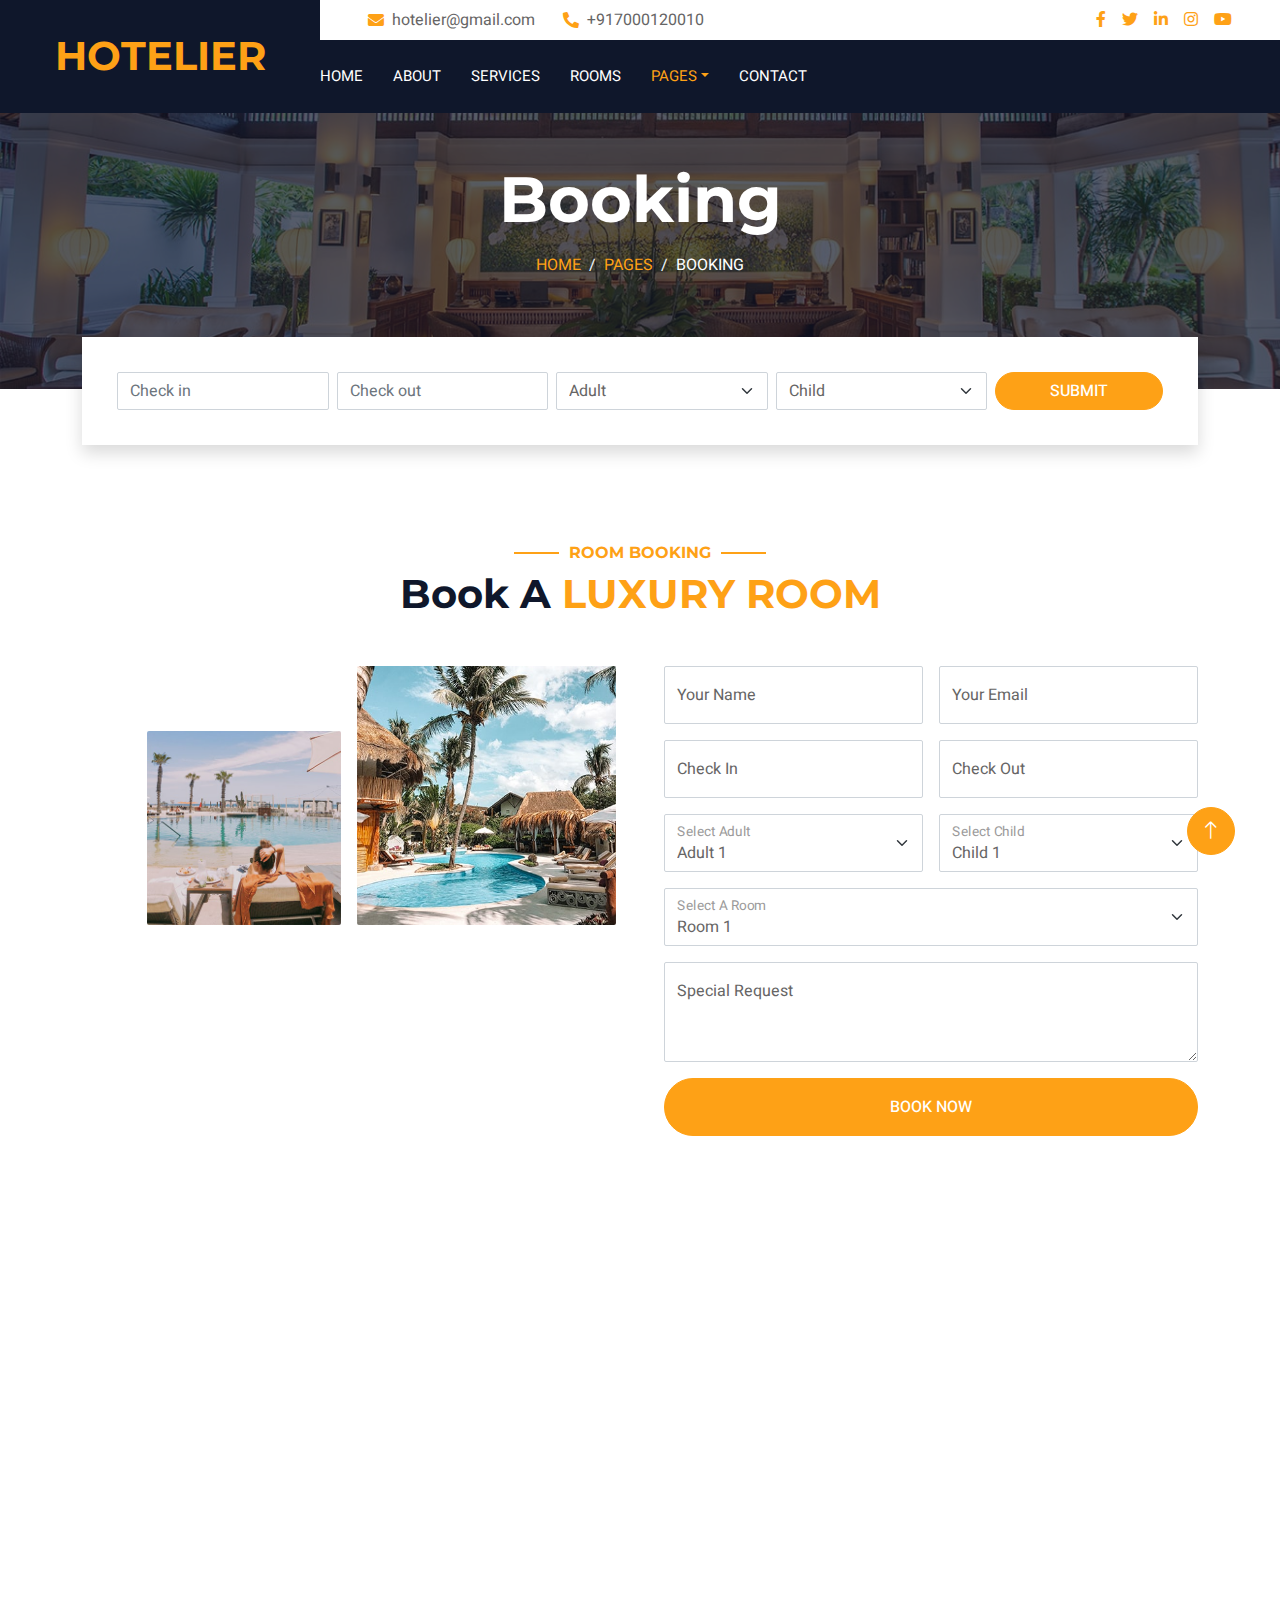
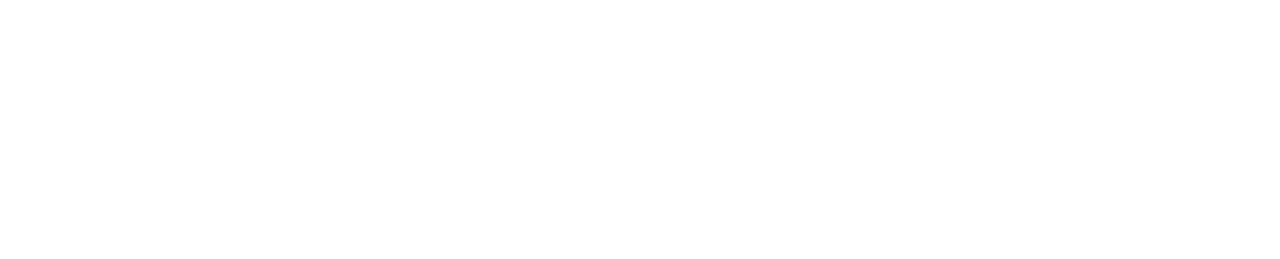
<file: booking.html>
<!DOCTYPE html>
<html lang="en">

<head>
    <meta charset="utf-8">
    <title>Hotelier - Hotel HTML Template</title>
    <meta content="width=device-width, initial-scale=1.0" name="viewport">
    <meta content="" name="keywords">
    <meta content="" name="description">

    <!-- Favicon -->
    <link href="img/favicon.ico" rel="icon">

    <!-- Google Web Fonts -->
    <link rel="preconnect" href="https://fonts.googleapis.com">
    <link rel="preconnect" href="https://fonts.gstatic.com" crossorigin>
    <link href="https://fonts.googleapis.com/css2?family=Heebo:wght@400;500;600;700&family=Montserrat:wght@400;500;600;700&display=swap" rel="stylesheet">  

    <!-- Icon Font Stylesheet -->
    <link href="https://cdnjs.cloudflare.com/ajax/libs/font-awesome/5.10.0/css/all.min.css" rel="stylesheet">
    <link href="https://cdn.jsdelivr.net/npm/bootstrap-icons@1.4.1/font/bootstrap-icons.css" rel="stylesheet">

    <!-- Libraries Stylesheet -->
    <link href="lib/animate/animate.min.css" rel="stylesheet">
    <link href="lib/owlcarousel/assets/owl.carousel.min.css" rel="stylesheet">
    <link href="lib/tempusdominus/css/tempusdominus-bootstrap-4.min.css" rel="stylesheet" />

    <!-- Customized Bootstrap Stylesheet -->
    <link href="css/bootstrap.min.css" rel="stylesheet">

    <!-- Template Stylesheet -->
    <link href="css/style.css" rel="stylesheet">
</head>

<body>
    <div class="container-xxl bg-white p-0">
        <!-- Spinner Start -->
        <div id="spinner" class="show bg-white position-fixed translate-middle w-100 vh-100 top-50 start-50 d-flex align-items-center justify-content-center">
            <div class="spinner-border text-primary" style="width: 3rem; height: 3rem;" role="status">
                <span class="sr-only">Loading...</span>
            </div>
        </div>
        <!-- Spinner End -->

        <!-- Header Start -->
        <div class="container-fluid bg-dark px-0">
            <div class="row gx-0">
                <div class="col-lg-3 bg-dark d-none d-lg-block">
                    <a href="index.html" class="navbar-brand w-100 h-100 m-0 p-0 d-flex align-items-center justify-content-center">
                        <h1 class="m-0 text-primary text-uppercase">Hotelier</h1>
                    </a>
                </div>
                <div class="col-lg-9">
                    <div class="row gx-0 bg-white d-none d-lg-flex">
                        <div class="col-lg-7 px-5 text-start">
                            <div class="h-100 d-inline-flex align-items-center py-2 me-4">
                                <i class="fa fa-envelope text-primary me-2"></i>
                                <p class="mb-0">hotelier@gmail.com</p>
                            </div>
                            <div class="h-100 d-inline-flex align-items-center py-2">
                                <i class="fa fa-phone-alt text-primary me-2"></i>
                                <p class="mb-0">+917000120010</p>
                            </div>
                        </div>
                        <div class="col-lg-5 px-5 text-end">
                            <div class="d-inline-flex align-items-center py-2">
                                <a class="me-3" href=""><i class="fab fa-facebook-f"></i></a>
                                <a class="me-3" href=""><i class="fab fa-twitter"></i></a>
                                <a class="me-3" href=""><i class="fab fa-linkedin-in"></i></a>
                                <a class="me-3" href=""><i class="fab fa-instagram"></i></a>
                                <a class="" href=""><i class="fab fa-youtube"></i></a>
                            </div>
                        </div>
                    </div>
                    <nav class="navbar navbar-expand-lg bg-dark navbar-dark p-3 p-lg-0">
                        <a href="index.html" class="navbar-brand d-block d-lg-none">
                            <h1 class="m-0 text-primary text-uppercase">Hotelier</h1>
                        </a>
                        <button type="button" class="navbar-toggler" data-bs-toggle="collapse" data-bs-target="#navbarCollapse">
                            <span class="navbar-toggler-icon"></span>
                        </button>
                        <div class="collapse navbar-collapse justify-content-between" id="navbarCollapse">
                            <div class="navbar-nav mr-auto py-0">
                                <a href="index.html" class="nav-item nav-link">Home</a>
                                <a href="about.html" class="nav-item nav-link">About</a>
                                <a href="service.html" class="nav-item nav-link">Services</a>
                                <a href="room.html" class="nav-item nav-link">Rooms</a>
                                <div class="nav-item dropdown">
                                    <a href="#" class="nav-link dropdown-toggle active" data-bs-toggle="dropdown">Pages</a>
                                    <div class="dropdown-menu rounded-0 m-0">
                                        <a href="booking.html" class="dropdown-item active">Booking</a>
                                        <a href="team.html" class="dropdown-item">Our Team</a>
                                        <a href="testimonial.html" class="dropdown-item">Testimonial</a>
                                    </div>
                                </div>
                                <a href="contact.html" class="nav-item nav-link">Contact</a>
                           
                    </nav>
                </div>
            </div>
        </div>
        <!-- Header End -->


        <!-- Page Header Start -->
        <div class="container-fluid page-header mb-5 p-0" style="background-image: url(img/carousel-1.jpg);">
            <div class="container-fluid page-header-inner py-5">
                <div class="container text-center pb-5">
                    <h1 class="display-3 text-white mb-3 animated slideInDown">Booking</h1>
                    <nav aria-label="breadcrumb">
                        <ol class="breadcrumb justify-content-center text-uppercase">
                            <li class="breadcrumb-item"><a href="#">Home</a></li>
                            <li class="breadcrumb-item"><a href="#">Pages</a></li>
                            <li class="breadcrumb-item text-white active" aria-current="page">Booking</li>
                        </ol>
                    </nav>
                </div>
            </div>
        </div>
        <!-- Page Header End -->


        <!-- Booking Start -->
        <div class="container-fluid booking pb-5 wow fadeIn" data-wow-delay="0.1s">
            <div class="container">
                <div class="bg-white shadow" style="padding: 35px;">
                    <div class="row g-2">
                        <div class="col-md-10">
                            <div class="row g-2">
                                <div class="col-md-3">
                                    <div class="date" id="date1" data-target-input="nearest">
                                        <input type="text" class="form-control datetimepicker-input"
                                            placeholder="Check in" data-target="#date1" data-toggle="datetimepicker" />
                                    </div>
                                </div>
                                <div class="col-md-3">
                                    <div class="date" id="date2" data-target-input="nearest">
                                        <input type="text" class="form-control datetimepicker-input" placeholder="Check out" data-target="#date2" data-toggle="datetimepicker"/>
                                    </div>
                                </div>
                                <div class="col-md-3">
                                    <select class="form-select">
                                        <option selected>Adult</option>
                                        <option value="1">Adult 1</option>
                                        <option value="2">Adult 2</option>
                                        <option value="3">Adult 3</option>
                                    </select>
                                </div>
                                <div class="col-md-3">
                                    <select class="form-select">
                                        <option selected>Child</option>
                                        <option value="1">Child 1</option>
                                        <option value="2">Child 2</option>
                                        <option value="3">Child 3</option>
                                    </select>
                                </div>
                            </div>
                        </div>
                        <div class="col-md-2">
                            <button class="btn btn-primary w-100">Submit</button>
                        </div>
                    </div>
                </div>
            </div>
        </div>
        <!-- Booking End -->


        <!-- Booking Start -->
        <div class="container-xxl py-5">
            <div class="container">
                <div class="text-center wow fadeInUp" data-wow-delay="0.1s">
                    <h6 class="section-title text-center text-primary text-uppercase">Room Booking</h6>
                    <h1 class="mb-5">Book A <span class="text-primary text-uppercase">Luxury Room</span></h1>
                </div>
                <div class="row g-5">
                    <div class="col-lg-6">
                        <div class="row g-3">
                            <div class="col-6 text-end">
                                <img class="img-fluid rounded w-75 wow zoomIn" data-wow-delay="0.1s" src="img/about-1.jpg" style="margin-top: 25%;">
                            </div>
                            <div class="col-6 text-start">
                                <img class="img-fluid rounded w-100 wow zoomIn" data-wow-delay="0.3s" src="img/about-2.jpg">
                            </div>
                            <div class="col-6 text-end">
                                <img class="img-fluid rounded w-50 wow zoomIn" data-wow-delay="0.5s" src="img/about-3.jpg">
                            </div>
                            <div class="col-6 text-start">
                                <img class="img-fluid rounded w-75 wow zoomIn" data-wow-delay="0.7s" src="img/about-4.jpg">
                            </div>
                        </div>
                    </div>
                    <div class="col-lg-6">
                        <div class="wow fadeInUp" data-wow-delay="0.2s">
                            <form>
                                <div class="row g-3">
                                    <div class="col-md-6">
                                        <div class="form-floating">
                                            <input type="text" class="form-control" id="name" placeholder="Your Name">
                                            <label for="name">Your Name</label>
                                        </div>
                                    </div>
                                    <div class="col-md-6">
                                        <div class="form-floating">
                                            <input type="email" class="form-control" id="email" placeholder="Your Email">
                                            <label for="email">Your Email</label>
                                        </div>
                                    </div>
                                    <div class="col-md-6">
                                        <div class="form-floating date" id="date3" data-target-input="nearest">
                                            <input type="text" class="form-control datetimepicker-input" id="checkin" placeholder="Check In" data-target="#date3" data-toggle="datetimepicker" />
                                            <label for="checkin">Check In</label>
                                        </div>
                                    </div>
                                    <div class="col-md-6">
                                        <div class="form-floating date" id="date4" data-target-input="nearest">
                                            <input type="text" class="form-control datetimepicker-input" id="checkout" placeholder="Check Out" data-target="#date4" data-toggle="datetimepicker" />
                                            <label for="checkout">Check Out</label>
                                        </div>
                                    </div>
                                    <div class="col-md-6">
                                        <div class="form-floating">
                                            <select class="form-select" id="select1">
                                              <option value="1">Adult 1</option>
                                              <option value="2">Adult 2</option>
                                              <option value="3">Adult 3</option>
                                            </select>
                                            <label for="select1">Select Adult</label>
                                          </div>
                                    </div>
                                    <div class="col-md-6">
                                        <div class="form-floating">
                                            <select class="form-select" id="select2">
                                              <option value="1">Child 1</option>
                                              <option value="2">Child 2</option>
                                              <option value="3">Child 3</option>
                                            </select>
                                            <label for="select2">Select Child</label>
                                          </div>
                                    </div>
                                    <div class="col-12">
                                        <div class="form-floating">
                                            <select class="form-select" id="select3">
                                              <option value="1">Room 1</option>
                                              <option value="2">Room 2</option>
                                              <option value="3">Room 3</option>
                                            </select>
                                            <label for="select3">Select A Room</label>
                                          </div>
                                    </div>
                                    <div class="col-12">
                                        <div class="form-floating">
                                            <textarea class="form-control" placeholder="Special Request" id="message" style="height: 100px"></textarea>
                                            <label for="message">Special Request</label>
                                        </div>
                                    </div>
                                    <div class="col-12">
                                        <button class="btn btn-primary w-100 py-3" type="submit">Book Now</button>
                                    </div>
                                </div>
                            </form>
                        </div>
                    </div>
                </div>
            </div>
        </div>
        <!-- Booking End -->


        <!-- Newsletter Start -->
        <div class="container newsletter mt-5 wow fadeIn" data-wow-delay="0.1s">
            <div class="row justify-content-center">
                <div class="col-lg-10 border rounded p-1">
                    <div class="border rounded text-center p-1">
                        <div class="bg-white rounded text-center p-5">
                            <h4 class="mb-4">Subscribe Our <span class="text-primary text-uppercase">Newsletter</span></h4>
                            <div class="position-relative mx-auto" style="max-width: 400px;">
                                <input class="form-control w-100 py-3 ps-4 pe-5" type="text" placeholder="Enter your email">
                                <button type="button" class="btn btn-primary py-2 px-3 position-absolute top-0 end-0 mt-2 me-2">Submit</button>
                            </div>
                        </div>
                    </div>
                </div>
            </div>
        </div>
        <!-- Newsletter Start -->
        

        <!-- Footer Start -->
        <div class="container-fluid bg-dark text-light footer wow fadeIn" data-wow-delay="0.1s">
            <div class="container pb-5">
                <div class="row g-5">
                    <div class="col-md-6 col-lg-4">
                        <div class="bg-primary rounded p-4">
                            <a href="index.html"><h1 class="text-white text-uppercase mb-3">Hotelier</h1></a>
                            <p class="text-white mb-0">
								Download <a class="text-dark fw-medium" href="https://htmlcodex.com/hotel-html-template-pro">Hotelier – Premium Version</a>, build a professional website for your hotel business and grab the attention of new visitors upon your site’s launch.
							</p>
                        </div>
                    </div>
                    <div class="col-md-6 col-lg-3">
                        <h6 class="section-title text-start text-primary text-uppercase mb-4">Contact</h6>
                        <p class="mb-2"><i class="fa fa-map-marker-alt me-3"></i>123 Street, New York, USA</p>
                        <p class="mb-2"><i class="fa fa-phone-alt me-3"></i>+012 345 67890</p>
                        <p class="mb-2"><i class="fa fa-envelope me-3"></i>info@example.com</p>
                        <div class="d-flex pt-2">
                            <a class="btn btn-outline-light btn-social" href=""><i class="fab fa-twitter"></i></a>
                            <a class="btn btn-outline-light btn-social" href=""><i class="fab fa-facebook-f"></i></a>
                            <a class="btn btn-outline-light btn-social" href=""><i class="fab fa-youtube"></i></a>
                            <a class="btn btn-outline-light btn-social" href=""><i class="fab fa-linkedin-in"></i></a>
                        </div>
                    </div>
                    <div class="col-lg-5 col-md-12">
                        <div class="row gy-5 g-4">
                            <div class="col-md-6">
                                <h6 class="section-title text-start text-primary text-uppercase mb-4">Company</h6>
                                <a class="btn btn-link" href="">About Us</a>
                                <a class="btn btn-link" href="">Contact Us</a>
                                <a class="btn btn-link" href="">Privacy Policy</a>
                                <a class="btn btn-link" href="">Terms & Condition</a>
                                <a class="btn btn-link" href="">Support</a>
                            </div>
                            <div class="col-md-6">
                                <h6 class="section-title text-start text-primary text-uppercase mb-4">Services</h6>
                                <a class="btn btn-link" href="">Food & Restaurant</a>
                                <a class="btn btn-link" href="">Spa & Fitness</a>
                                <a class="btn btn-link" href="">Sports & Gaming</a>
                                <a class="btn btn-link" href="">Event & Party</a>
                                <a class="btn btn-link" href="">GYM & Yoga</a>
                            </div>
                        </div>
                    </div>
                </div>
            </div>
            <div class="container">
                <div class="copyright">
                    <div class="row">
                        <div class="col-md-6 text-center text-md-start mb-3 mb-md-0">
                            &copy; <a class="border-bottom" href="#">Your Site Name</a>, All Right Reserved. 
							
							<!--/*** This template is free as long as you keep the footer author’s credit link/attribution link/backlink. If you'd like to use the template without the footer author’s credit link/attribution link/backlink, you can purchase the Credit Removal License from "https://htmlcodex.com/credit-removal". Thank you for your support. ***/-->
							Designed By <a class="border-bottom" href="https://htmlcodex.com">HTML Codex</a>
                        </div>
                        <div class="col-md-6 text-center text-md-end">
                            <div class="footer-menu">
                                <a href="">Home</a>
                                <a href="">Cookies</a>
                                <a href="">Help</a>
                                <a href="">FQAs</a>
                            </div>
                        </div>
                    </div>
                </div>
            </div>
        </div>
        <!-- Footer End -->


        <!-- Back to Top -->
        <a href="#" class="btn btn-lg btn-primary btn-lg-square back-to-top"><i class="bi bi-arrow-up"></i></a>
    </div>

    <!-- JavaScript Libraries -->
    <script src="https://code.jquery.com/jquery-3.4.1.min.js"></script>
    <script src="https://cdn.jsdelivr.net/npm/bootstrap@5.0.0/dist/js/bootstrap.bundle.min.js"></script>
    <script src="lib/wow/wow.min.js"></script>
    <script src="lib/easing/easing.min.js"></script>
    <script src="lib/waypoints/waypoints.min.js"></script>
    <script src="lib/counterup/counterup.min.js"></script>
    <script src="lib/owlcarousel/owl.carousel.min.js"></script>
    <script src="lib/tempusdominus/js/moment.min.js"></script>
    <script src="lib/tempusdominus/js/moment-timezone.min.js"></script>
    <script src="lib/tempusdominus/js/tempusdominus-bootstrap-4.min.js"></script>

    <!-- Template Javascript -->
    <script src="js/main.js"></script>
</body>

</html>
</file>
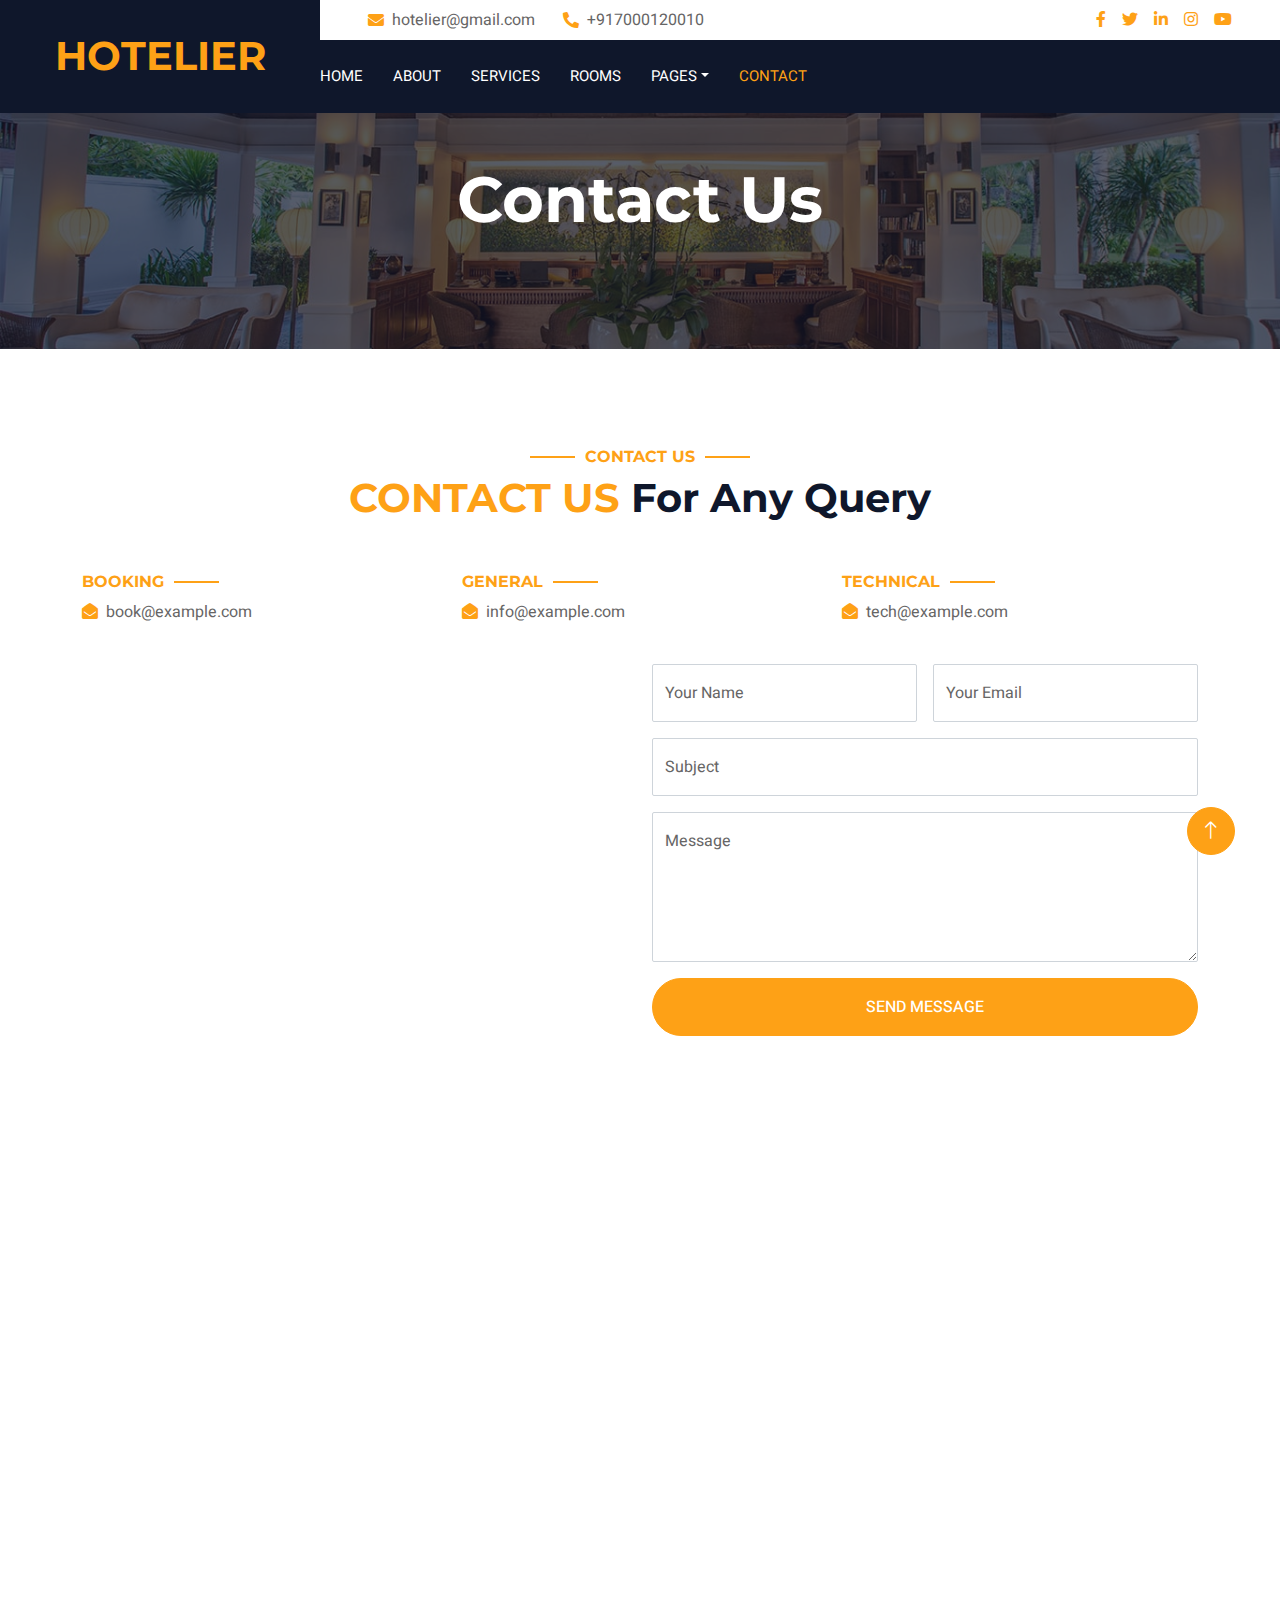
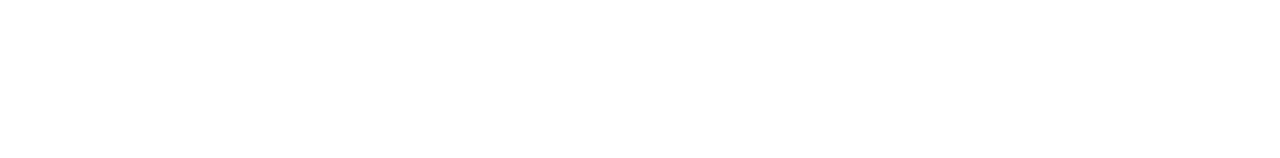
<file: contact.html>
<!DOCTYPE html>
<html lang="en">

<head>
    <meta charset="utf-8">
    <title>Hotelier - Hotel HTML Template</title>
    <meta content="width=device-width, initial-scale=1.0" name="viewport">
    <meta content="" name="keywords">
    <meta content="" name="description">

    <!-- Favicon -->
    <link href="img/favicon.ico" rel="icon">

    <!-- Google Web Fonts -->
    <link rel="preconnect" href="https://fonts.googleapis.com">
    <link rel="preconnect" href="https://fonts.gstatic.com" crossorigin>
    <link href="https://fonts.googleapis.com/css2?family=Heebo:wght@400;500;600;700&family=Montserrat:wght@400;500;600;700&display=swap" rel="stylesheet">  

    <!-- Icon Font Stylesheet -->
    <link href="https://cdnjs.cloudflare.com/ajax/libs/font-awesome/5.10.0/css/all.min.css" rel="stylesheet">
    <link href="https://cdn.jsdelivr.net/npm/bootstrap-icons@1.4.1/font/bootstrap-icons.css" rel="stylesheet">

    <!-- Libraries Stylesheet -->
    <link href="lib/animate/animate.min.css" rel="stylesheet">
    <link href="lib/owlcarousel/assets/owl.carousel.min.css" rel="stylesheet">
    <link href="lib/tempusdominus/css/tempusdominus-bootstrap-4.min.css" rel="stylesheet" />

    <!-- Customized Bootstrap Stylesheet -->
    <link href="css/bootstrap.min.css" rel="stylesheet">

    <!-- Template Stylesheet -->
    <link href="css/style.css" rel="stylesheet">
</head>

<body>
    <div class="container-xxl bg-white p-0">
        <!-- Spinner Start -->
        <div id="spinner" class="show bg-white position-fixed translate-middle w-100 vh-100 top-50 start-50 d-flex align-items-center justify-content-center">
            <div class="spinner-border text-primary" style="width: 3rem; height: 3rem;" role="status">
                <span class="sr-only">Loading...</span>
            </div>
        </div>
        <!-- Spinner End -->

        <!-- Header Start -->
        <div class="container-fluid bg-dark px-0">
            <div class="row gx-0">
                <div class="col-lg-3 bg-dark d-none d-lg-block">
                    <a href="index.html" class="navbar-brand w-100 h-100 m-0 p-0 d-flex align-items-center justify-content-center">
                        <h1 class="m-0 text-primary text-uppercase">Hotelier</h1>
                    </a>
                </div>
                <div class="col-lg-9">
                    <div class="row gx-0 bg-white d-none d-lg-flex">
                        <div class="col-lg-7 px-5 text-start">
                            <div class="h-100 d-inline-flex align-items-center py-2 me-4">
                                <i class="fa fa-envelope text-primary me-2"></i>
                                <p class="mb-0">hotelier@gmail.com</p>
                            </div>
                            <div class="h-100 d-inline-flex align-items-center py-2">
                                <i class="fa fa-phone-alt text-primary me-2"></i>
                                <p class="mb-0">+917000120010</p>
                            </div>
                        </div>
                        <div class="col-lg-5 px-5 text-end">
                            <div class="d-inline-flex align-items-center py-2">
                                <a class="me-3" href=""><i class="fab fa-facebook-f"></i></a>
                                <a class="me-3" href=""><i class="fab fa-twitter"></i></a>
                                <a class="me-3" href=""><i class="fab fa-linkedin-in"></i></a>
                                <a class="me-3" href=""><i class="fab fa-instagram"></i></a>
                                <a class="" href=""><i class="fab fa-youtube"></i></a>
                            </div>
                        </div>
                    </div>
                    <nav class="navbar navbar-expand-lg bg-dark navbar-dark p-3 p-lg-0">
                        <a href="index.html" class="navbar-brand d-block d-lg-none">
                            <h1 class="m-0 text-primary text-uppercase">Hotelier</h1>
                        </a>
                        <button type="button" class="navbar-toggler" data-bs-toggle="collapse" data-bs-target="#navbarCollapse">
                            <span class="navbar-toggler-icon"></span>
                        </button>
                        <div class="collapse navbar-collapse justify-content-between" id="navbarCollapse">
                            <div class="navbar-nav mr-auto py-0">
                                <a href="index.html" class="nav-item nav-link">Home</a>
                                <a href="about.html" class="nav-item nav-link">About</a>
                                <a href="service.html" class="nav-item nav-link">Services</a>
                                <a href="room.html" class="nav-item nav-link">Rooms</a>
                                <div class="nav-item dropdown">
                                    <a href="#" class="nav-link dropdown-toggle" data-bs-toggle="dropdown">Pages</a>
                                    <div class="dropdown-menu rounded-0 m-0">
                                        <a href="booking.html" class="dropdown-item">Booking</a>
                                        <a href="team.html" class="dropdown-item">Our Team</a>
                                        <a href="testimonial.html" class="dropdown-item">Testimonial</a>
                                    </div>
                                </div>
                                <a href="contact.html" class="nav-item nav-link active">Contact </a>
                           
                    </nav>
                </div>
            </div>
        </div>
        <!-- Header End -->


        <!-- Page Header Start -->
        <div class="container-fluid page-header mb-5 p-0" style="background-image: url(img/carousel-1.jpg);">
            <div class="container-fluid page-header-inner py-5">
                <div class="container text-center pb-5">
                    <h1 class="display-3 text-white mb-3 animated slideInDown">Contact Us</h1>
                    <nav aria-label="breadcrumb">
                        
                    </nav>
                </div>
            </div>
        </div>
        <!-- Page Header End -->


       

        <!-- Contact Start -->
        <div class="container-xxl py-5">
            <div class="container">
                <div class="text-center wow fadeInUp" data-wow-delay="0.1s">
                    <h6 class="section-title text-center text-primary text-uppercase">Contact Us</h6>
                    <h1 class="mb-5"><span class="text-primary text-uppercase">Contact Us</span> For Any Query</h1>
                </div>
                <div class="row g-4">
                    <div class="col-12">
                        <div class="row gy-4">
                            <div class="col-md-4">
                                <h6 class="section-title text-start text-primary text-uppercase">Booking</h6>
                                <p><i class="fa fa-envelope-open text-primary me-2"></i>book@example.com</p>
                            </div>
                            <div class="col-md-4">
                                <h6 class="section-title text-start text-primary text-uppercase">General</h6>
                                <p><i class="fa fa-envelope-open text-primary me-2"></i>info@example.com</p>
                            </div>
                            <div class="col-md-4">
                                <h6 class="section-title text-start text-primary text-uppercase">Technical</h6>
                                <p><i class="fa fa-envelope-open text-primary me-2"></i>tech@example.com</p>
                            </div>
                        </div>
                    </div>
                    <div class="col-md-6 wow fadeIn" data-wow-delay="0.1s">
                        <iframe class="position-relative rounded w-100 h-100"
                            src="https://www.google.com/maps/embed?pb=!1m18!1m12!1m3!1d3001156.4288297426!2d-78.01371936852176!3d42.72876761954724!2m3!1f0!2f0!3f0!3m2!1i1024!2i768!4f13.1!3m3!1m2!1s0x4ccc4bf0f123a5a9%3A0xddcfc6c1de189567!2sNew%20York%2C%20USA!5e0!3m2!1sen!2sbd!4v1603794290143!5m2!1sen!2sbd"
                            frameborder="0" style="min-height: 350px; border:0;" allowfullscreen="" aria-hidden="false"
                            tabindex="0"></iframe>
                    </div>
                    <div class="col-md-6">
                        <div class="wow fadeInUp" data-wow-delay="0.2s">
                            <form>
                                <div class="row g-3">
                                    <div class="col-md-6">
                                        <div class="form-floating">
                                            <input type="text" class="form-control" id="name" placeholder="Your Name">
                                            <label for="name">Your Name</label>
                                        </div>
                                    </div>
                                    <div class="col-md-6">
                                        <div class="form-floating">
                                            <input type="email" class="form-control" id="email" placeholder="Your Email">
                                            <label for="email">Your Email</label>
                                        </div>
                                    </div>
                                    <div class="col-12">
                                        <div class="form-floating">
                                            <input type="text" class="form-control" id="subject" placeholder="Subject">
                                            <label for="subject">Subject</label>
                                        </div>
                                    </div>
                                    <div class="col-12">
                                        <div class="form-floating">
                                            <textarea class="form-control" placeholder="Leave a message here" id="message" style="height: 150px"></textarea>
                                            <label for="message">Message</label>
                                        </div>
                                    </div>
                                    <div class="col-12">
                                        <button class="btn btn-primary w-100 py-3" type="submit">Send Message</button>
                                    </div>
                                </div>
                            </form>
                        </div>
                    </div>
                </div>
            </div>
        </div>
        <!-- Contact End -->


        <!-- Newsletter Start -->
        <div class="container newsletter mt-5 wow fadeIn" data-wow-delay="0.1s">
            <div class="row justify-content-center">
                <div class="col-lg-10 border rounded p-1">
                    <div class="border rounded text-center p-1">
                        <div class="bg-white rounded text-center p-5">
                            <h4 class="mb-4">Subscribe Our <span class="text-primary text-uppercase">Newsletter</span></h4>
                            <div class="position-relative mx-auto" style="max-width: 400px;">
                                <input class="form-control w-100 py-3 ps-4 pe-5" type="text" placeholder="Enter your email">
                                <button type="button" class="btn btn-primary py-2 px-3 position-absolute top-0 end-0 mt-2 me-2">Submit</button>
                            </div>
                        </div>
                    </div>
                </div>
            </div>
        </div>
        <!-- Newsletter Start -->
        

        <!-- Footer Start -->
        <div class="container-fluid bg-dark text-light footer wow fadeIn" data-wow-delay="0.1s">
            <div class="container pb-5">
                <div class="row g-5">
                    <div class="col-md-6 col-lg-4">
                        <div class="bg-primary rounded p-4">
                            <a href="index.html"><h1 class="text-white text-uppercase mb-3">Hotelier</h1></a>
                            <p class="text-white mb-0">
								Download <a class="text-dark fw-medium" href="https://htmlcodex.com/hotel-html-template-pro">Hotelier – Premium Version</a>, build a professional website for your hotel business and grab the attention of new visitors upon your site’s launch.
							</p>
                        </div>
                    </div>
                    <div class="col-md-6 col-lg-3">
                        <h6 class="section-title text-start text-primary text-uppercase mb-4">Contact</h6>
                        <p class="mb-2"><i class="fa fa-map-marker-alt me-3"></i>123 Street, New York, USA</p>
                        <p class="mb-2"><i class="fa fa-phone-alt me-3"></i>+012 345 67890</p>
                        <p class="mb-2"><i class="fa fa-envelope me-3"></i>info@example.com</p>
                        <div class="d-flex pt-2">
                            <a class="btn btn-outline-light btn-social" href=""><i class="fab fa-twitter"></i></a>
                            <a class="btn btn-outline-light btn-social" href=""><i class="fab fa-facebook-f"></i></a>
                            <a class="btn btn-outline-light btn-social" href=""><i class="fab fa-youtube"></i></a>
                            <a class="btn btn-outline-light btn-social" href=""><i class="fab fa-linkedin-in"></i></a>
                        </div>
                    </div>
                    <div class="col-lg-5 col-md-12">
                        <div class="row gy-5 g-4">
                            <div class="col-md-6">
                                <h6 class="section-title text-start text-primary text-uppercase mb-4">Company</h6>
                                <a class="btn btn-link" href="">About Us</a>
                                <a class="btn btn-link" href="">Contact Us</a>
                                <a class="btn btn-link" href="">Privacy Policy</a>
                                <a class="btn btn-link" href="">Terms & Condition</a>
                                <a class="btn btn-link" href="">Support</a>
                            </div>
                            <div class="col-md-6">
                                <h6 class="section-title text-start text-primary text-uppercase mb-4">Services</h6>
                                <a class="btn btn-link" href="">Food & Restaurant</a>
                                <a class="btn btn-link" href="">Spa & Fitness</a>
                                <a class="btn btn-link" href="">Sports & Gaming</a>
                                <a class="btn btn-link" href="">Event & Party</a>
                                <a class="btn btn-link" href="">GYM & Yoga</a>
                            </div>
                        </div>
                    </div>
                </div>
            </div>
            <div class="container">
                <div class="copyright">
                    <div class="row">
                        <div class="col-md-6 text-center text-md-start mb-3 mb-md-0">
                            &copy; <a class="border-bottom" href="#">Your Site Name</a>, All Right Reserved. 
							
							<!--/*** This template is free as long as you keep the footer author’s credit link/attribution link/backlink. If you'd like to use the template without the footer author’s credit link/attribution link/backlink, you can purchase the Credit Removal License from "https://htmlcodex.com/credit-removal". Thank you for your support. ***/-->
							Designed By <a class="border-bottom" href="https://htmlcodex.com">HTML Codex</a>
                        </div>
                        <div class="col-md-6 text-center text-md-end">
                            <div class="footer-menu">
                                <a href="">Home</a>
                                <a href="">Cookies</a>
                                <a href="">Help</a>
                                <a href="">FQAs</a>
                            </div>
                        </div>
                    </div>
                </div>
            </div>
        </div>
        <!-- Footer End -->


        <!-- Back to Top -->
        <a href="#" class="btn btn-lg btn-primary btn-lg-square back-to-top"><i class="bi bi-arrow-up"></i></a>
    </div>

    <!-- JavaScript Libraries -->
    <script src="https://code.jquery.com/jquery-3.4.1.min.js"></script>
    <script src="https://cdn.jsdelivr.net/npm/bootstrap@5.0.0/dist/js/bootstrap.bundle.min.js"></script>
    <script src="lib/wow/wow.min.js"></script>
    <script src="lib/easing/easing.min.js"></script>
    <script src="lib/waypoints/waypoints.min.js"></script>
    <script src="lib/counterup/counterup.min.js"></script>
    <script src="lib/owlcarousel/owl.carousel.min.js"></script>
    <script src="lib/tempusdominus/js/moment.min.js"></script>
    <script src="lib/tempusdominus/js/moment-timezone.min.js"></script>
    <script src="lib/tempusdominus/js/tempusdominus-bootstrap-4.min.js"></script>

    <!-- Template Javascript -->
    <script src="js/main.js"></script>
</body>

</html>
</file>
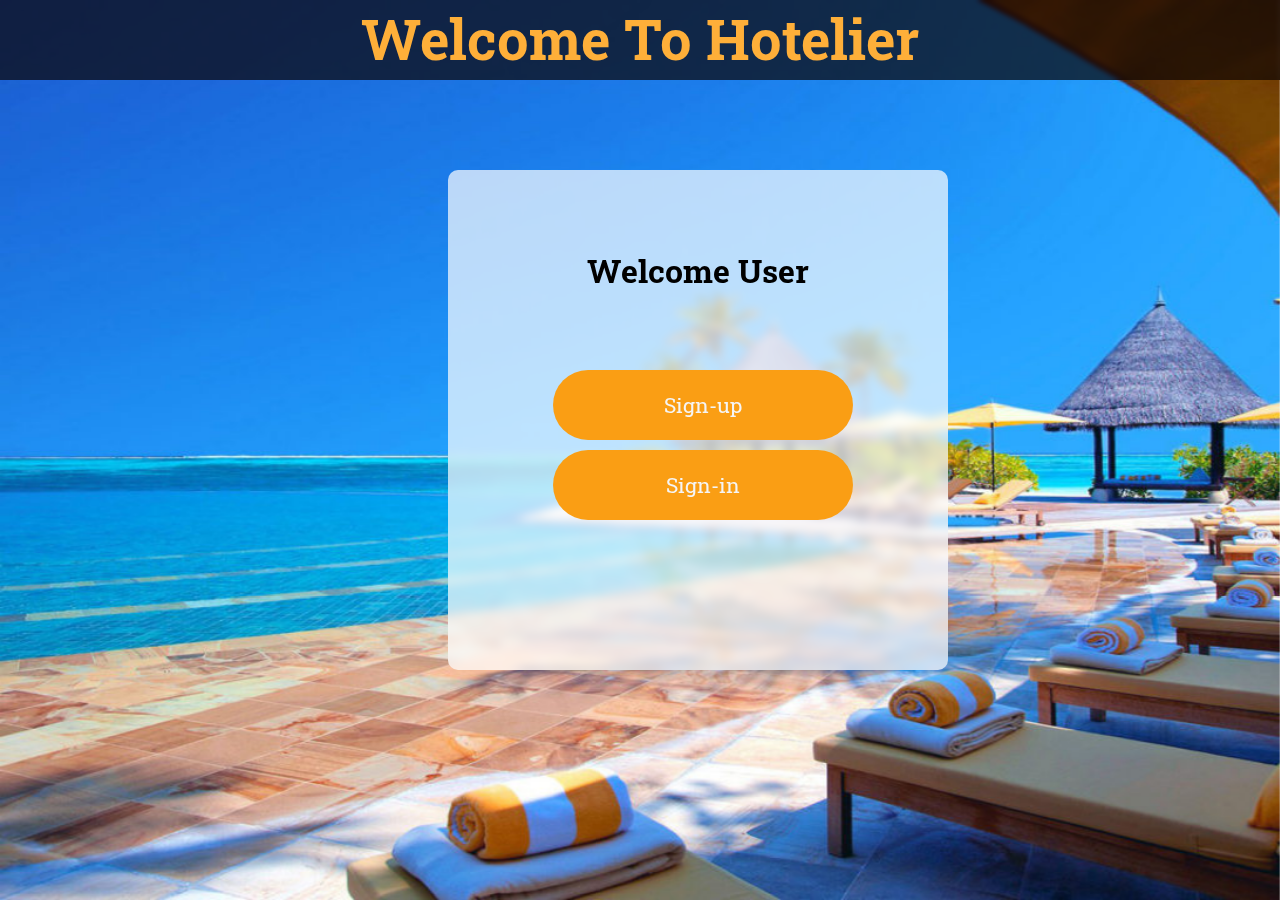
<file: index-1.html>
<!DOCTYPE html>
<html lang="en">
<head>
    <meta charset="UTF-8">
    <meta name="viewport" content="width=device-width, initial-scale=1.0">
    <title>Welcome Page</title>
</head>
<link rel="preconnect" href="https://fonts.googleapis.com">
<link rel="preconnect" href="https://fonts.gstatic.com" crossorigin>
<link href="https://fonts.googleapis.com/css2?family=Borel&family=Caveat:wght@700&family=Dancing+Script:wght@700&family=Handjet&family=Kanit:wght@400;500;800&family=Lilita+One&family=Luxurious+Roman&family=Montserrat:wght@700&family=Mukta:wght@400;500&family=Pacifico&family=Poppins&family=Roboto+Slab:wght@500&family=Shadows+Into+Light&family=Signika:wght@600&display=swap" rel="stylesheet">
<link rel="stylesheet" href="style-1.css">
<body>
    <div class="page-1">
        <img src="img/carousel-3.jpg" alt="">
        <header>
            <nav>
                <div id="nav-bar">
                    <h1>Welcome To Hotelier</h1>
                </div>
            </nav>
        </header>
    
        <div class="container">
           <h1>Welcome User</h1>
            <div id="content-box">
                <button type="button" id="signupBtn" onclick="redirectTo('Sign-Up.html')"><a href="Sign-Up.html" target="_blank">Sign-up</a></button>
            <button type="button" id="signinBtn"  onclick="redrtTo('Sign-in.html')" ><a href="Sign-in.html">Sign-in</a></button>
         
            </div>
            
        </div>
    </div>
</body>
</html>
</file>
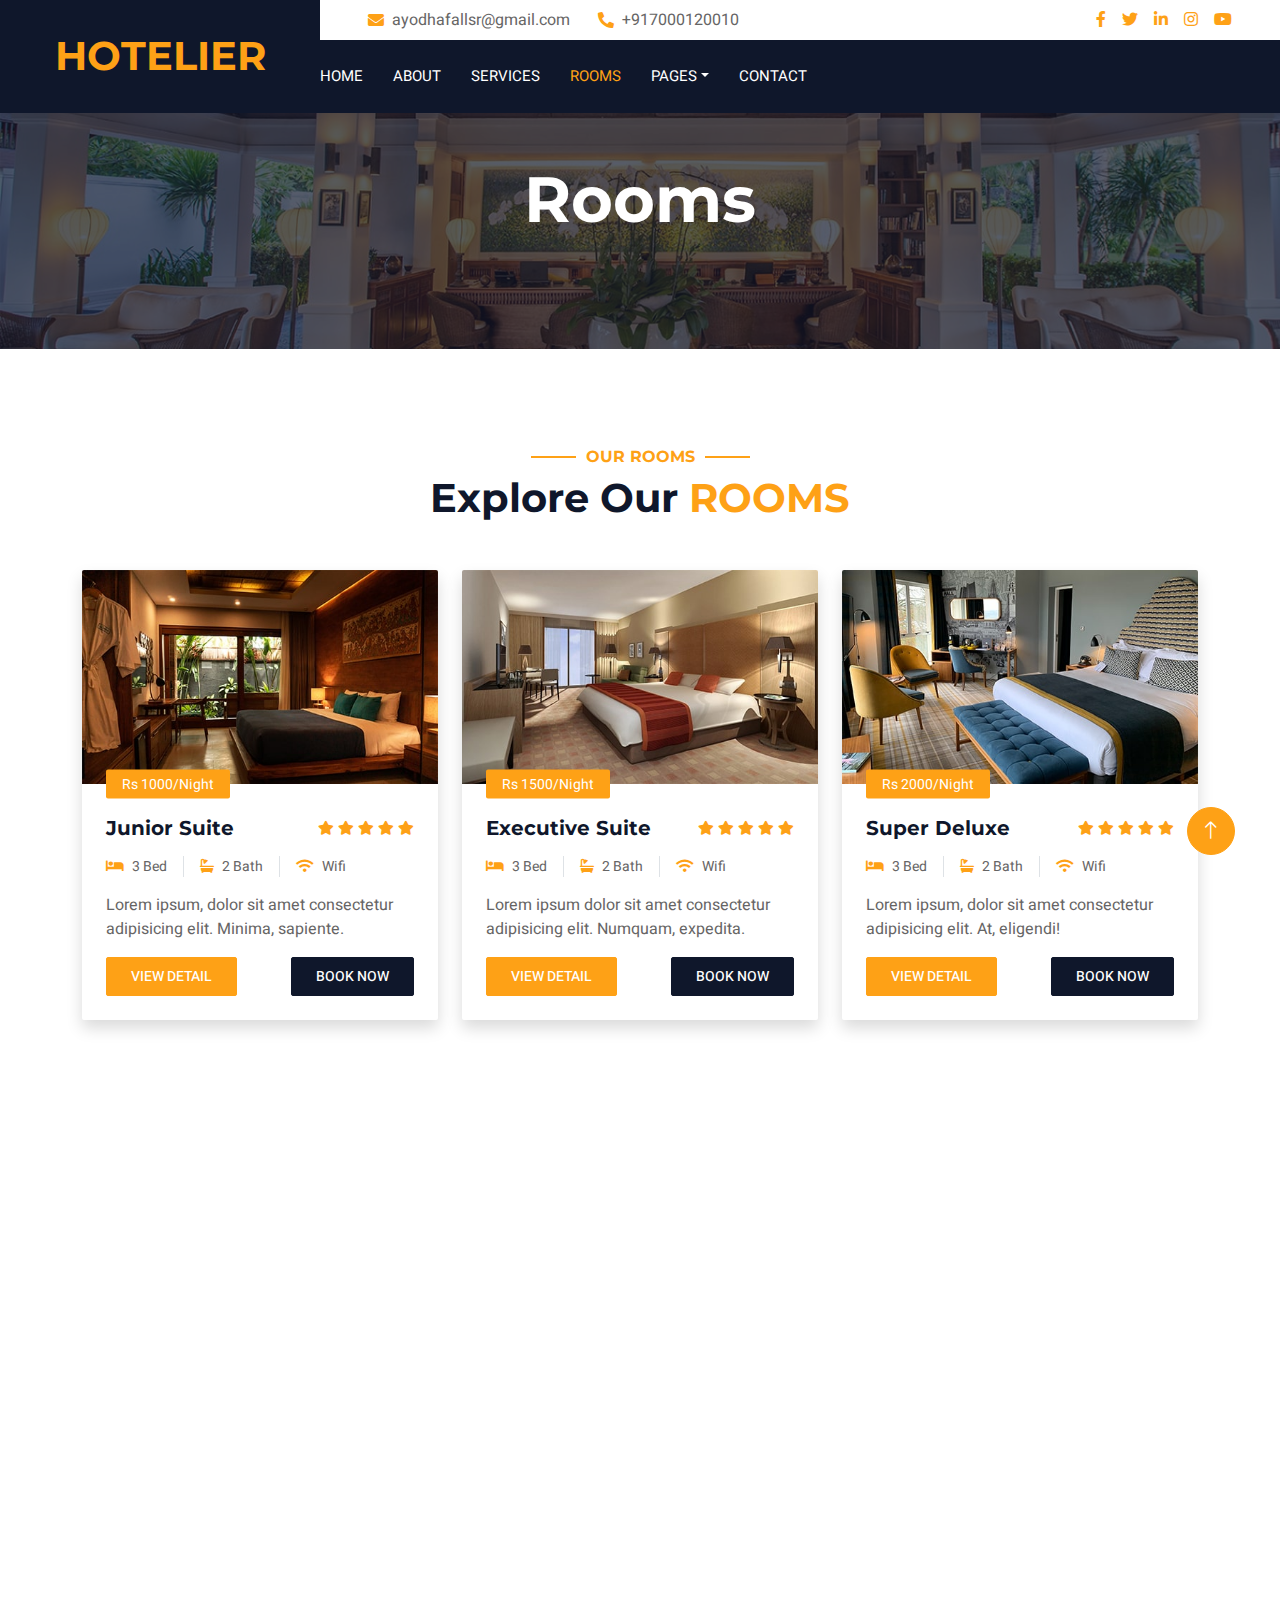
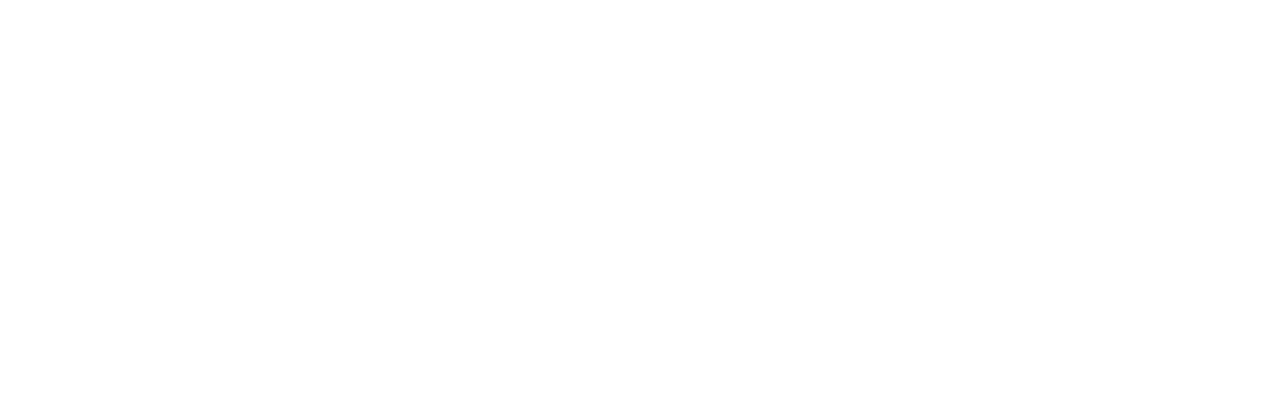
<file: room.html>
<!DOCTYPE html>
<html lang="en">

<head>
    <meta charset="utf-8">
    <title>The Ayodha Falls - Resort</title>
    <meta content="width=device-width, initial-scale=1.0" name="viewport">
    <meta content="" name="keywords">
    <meta content="" name="description">

    <!-- Favicon -->
    <link href="img/favicon.ico" rel="icon">

    <!-- Google Web Fonts -->
    <link rel="preconnect" href="https://fonts.googleapis.com">
    <link rel="preconnect" href="https://fonts.gstatic.com" crossorigin>
    <link href="https://fonts.googleapis.com/css2?family=Heebo:wght@400;500;600;700&family=Montserrat:wght@400;500;600;700&display=swap" rel="stylesheet">  

    <!-- Icon Font Stylesheet -->
    <link href="https://cdnjs.cloudflare.com/ajax/libs/font-awesome/5.10.0/css/all.min.css" rel="stylesheet">
    <link href="https://cdn.jsdelivr.net/npm/bootstrap-icons@1.4.1/font/bootstrap-icons.css" rel="stylesheet">

    <!-- Libraries Stylesheet -->
    <link href="lib/animate/animate.min.css" rel="stylesheet">
    <link href="lib/owlcarousel/assets/owl.carousel.min.css" rel="stylesheet">
    <link href="lib/tempusdominus/css/tempusdominus-bootstrap-4.min.css" rel="stylesheet" />

    <!-- Customized Bootstrap Stylesheet -->
    <link href="css/bootstrap.min.css" rel="stylesheet">

    <!-- Template Stylesheet -->
    <link href="css/style.css" rel="stylesheet">
</head>

<body>
    <div class="container-xxl bg-white p-0">
        <!-- Spinner Start -->
        <div id="spinner" class="show bg-white position-fixed translate-middle w-100 vh-100 top-50 start-50 d-flex align-items-center justify-content-center">
            <div class="spinner-border text-primary" style="width: 3rem; height: 3rem;" role="status">
                <span class="sr-only">Loading...</span>
            </div>
        </div>
        <!-- Spinner End -->

        <!-- Header Start -->
        <div class="container-fluid bg-dark px-0">
            <div class="row gx-0">
                <div class="col-lg-3 bg-dark d-none d-lg-block">
                    <a href="index.html" class="navbar-brand w-100 h-100 m-0 p-0 d-flex align-items-center justify-content-center">
                        <h1 class="m-0 text-primary text-uppercase">Hotelier</h1>
                    </a>
                </div>
                <div class="col-lg-9">
                    <div class="row gx-0 bg-white d-none d-lg-flex">
                        <div class="col-lg-7 px-5 text-start">
                            <div class="h-100 d-inline-flex align-items-center py-2 me-4">
                                <i class="fa fa-envelope text-primary me-2"></i>
                                <p class="mb-0">ayodhafallsr@gmail.com</p>
                            </div>
                            <div class="h-100 d-inline-flex align-items-center py-2">
                                <i class="fa fa-phone-alt text-primary me-2"></i>
                                <p class="mb-0">+917000120010</p>
                            </div>
                        </div>
                        <div class="col-lg-5 px-5 text-end">
                            <div class="d-inline-flex align-items-center py-2">
                                <a class="me-3" href=""><i class="fab fa-facebook-f"></i></a>
                                <a class="me-3" href=""><i class="fab fa-twitter"></i></a>
                                <a class="me-3" href=""><i class="fab fa-linkedin-in"></i></a>
                                <a class="me-3" href=""><i class="fab fa-instagram"></i></a>
                                <a class="" href=""><i class="fab fa-youtube"></i></a>
                            </div>
                        </div>
                    </div>
                    <nav class="navbar navbar-expand-lg bg-dark navbar-dark p-3 p-lg-0">
                        <a href="index.html" class="navbar-brand d-block d-lg-none">
                            <h1 class="m-0 text-primary text-uppercase">Hotelier</h1>
                        </a>
                        <button type="button" class="navbar-toggler" data-bs-toggle="collapse" data-bs-target="#navbarCollapse">
                            <span class="navbar-toggler-icon"></span>
                        </button>
                        <div class="collapse navbar-collapse justify-content-between" id="navbarCollapse">
                            <div class="navbar-nav mr-auto py-0">
                                <a href="index.html" class="nav-item nav-link">Home</a>
                                <a href="about.html" class="nav-item nav-link">About</a>
                                <a href="service.html" class="nav-item nav-link">Services</a>
                                <a href="room.html" class="nav-item nav-link active">Rooms</a>
                                <div class="nav-item dropdown">
                                    <a href="#" class="nav-link dropdown-toggle" data-bs-toggle="dropdown">Pages</a>
                                    <div class="dropdown-menu rounded-0 m-0">
                                        <a href="booking.html" class="dropdown-item">Booking</a>
                                        <a href="team.html" class="dropdown-item">Our Team</a>
                                        <a href="testimonial.html" class="dropdown-item">Testimonial</a>
                                    </div>
                                </div>
                                <a href="contact.html" class="nav-item nav-link">Contact</a>
                            
                    </nav>
                </div>
            </div>
        </div>
        <!-- Header End -->


        <!-- Page Header Start -->
        <div class="container-fluid page-header mb-5 p-0" style="background-image: url(img/carousel-1.jpg);">
            <div class="container-fluid page-header-inner py-5">
                <div class="container text-center pb-5">
                    <h1 class="display-3 text-white mb-3 animated slideInDown">Rooms</h1>
                    <nav aria-label="breadcrumb">
                       
                    </nav>
                </div>
            </div>
        </div>
        <!-- Page Header End -->



        <!-- Room Start -->
        <div class="container-xxl py-5">
            <div class="container">
                <div class="text-center wow fadeInUp" data-wow-delay="0.1s">
                    <h6 class="section-title text-center text-primary text-uppercase">Our Rooms</h6>
                    <h1 class="mb-5">Explore Our <span class="text-primary text-uppercase">Rooms</span></h1>
                </div>
                <div class="row g-4">
                    <div class="col-lg-4 col-md-6 wow fadeInUp" data-wow-delay="0.1s">
                        <div class="room-item shadow rounded overflow-hidden">
                            <div class="position-relative">
                                <img class="img-fluid" src="img/room-1.jpg" alt="">
                                <small class="position-absolute start-0 top-100 translate-middle-y bg-primary text-white rounded py-1 px-3 ms-4">Rs 1000/Night</small>
                            </div>
                            <div class="p-4 mt-2">
                                <div class="d-flex justify-content-between mb-3">
                                    <h5 class="mb-0">Junior Suite</h5>
                                    <div class="ps-2">
                                        <small class="fa fa-star text-primary"></small>
                                        <small class="fa fa-star text-primary"></small>
                                        <small class="fa fa-star text-primary"></small>
                                        <small class="fa fa-star text-primary"></small>
                                        <small class="fa fa-star text-primary"></small>
                                    </div>
                                </div>
                                <div class="d-flex mb-3">
                                    <small class="border-end me-3 pe-3"><i class="fa fa-bed text-primary me-2"></i>3 Bed</small>
                                    <small class="border-end me-3 pe-3"><i class="fa fa-bath text-primary me-2"></i>2 Bath</small>
                                    <small><i class="fa fa-wifi text-primary me-2"></i>Wifi</small>
                                </div>
                                <p>Lorem ipsum, dolor sit amet consectetur adipisicing elit. Minima, sapiente.</p>
                                <div class="d-flex justify-content-between">
                                   
                                    <a class="btn btn-sm btn-primary rounded py-2 px-4"  href="">View Detail</a>
                                    <a class="btn btn-sm btn-dark rounded py-2 px-4"  href="">Book Now</a>
                                </div>
                            </div>
                        </div>
                    </div>
                    <div class="col-lg-4 col-md-6 wow fadeInUp" data-wow-delay="0.3s">
                        <div class="room-item shadow rounded overflow-hidden">
                            <div class="position-relative">
                                <img class="img-fluid" src="img/room-2.jpg" alt="">
                                <small class="position-absolute start-0 top-100 translate-middle-y bg-primary text-white rounded py-1 px-3 ms-4">Rs 1500/Night</small>
                            </div>
                            <div class="p-4 mt-2">
                                <div class="d-flex justify-content-between mb-3">
                                    <h5 class="mb-0">Executive Suite</h5>
                                    <div class="ps-2">
                                        <small class="fa fa-star text-primary"></small>
                                        <small class="fa fa-star text-primary"></small>
                                        <small class="fa fa-star text-primary"></small>
                                        <small class="fa fa-star text-primary"></small>
                                        <small class="fa fa-star text-primary"></small>
                                    </div>
                                </div>
                                <div class="d-flex mb-3">
                                    <small class="border-end me-3 pe-3"><i class="fa fa-bed text-primary me-2"></i>3 Bed</small>
                                    <small class="border-end me-3 pe-3"><i class="fa fa-bath text-primary me-2"></i>2 Bath</small>
                                    <small><i class="fa fa-wifi text-primary me-2"></i>Wifi</small>
                                </div>
                               <p>Lorem ipsum dolor sit amet consectetur adipisicing elit. Numquam, expedita.</p>
                                <div class="d-flex justify-content-between">
                                    <a class="btn btn-sm btn-primary rounded py-2 px-4" href="">View Detail</a>
                                    <a class="btn btn-sm btn-dark rounded py-2 px-4" href="">Book Now</a>
                                </div>
                            </div>
                        </div>
                    </div>
                    <div class="col-lg-4 col-md-6 wow fadeInUp" data-wow-delay="0.6s">
                        <div class="room-item shadow rounded overflow-hidden">
                            <div class="position-relative">
                                <img class="img-fluid" src="img/room-3.jpg" alt="">
                                <small class="position-absolute start-0 top-100 translate-middle-y bg-primary text-white rounded py-1 px-3 ms-4">Rs 2000/Night</small>
                            </div>
                            <div class="p-4 mt-2">
                                <div class="d-flex justify-content-between mb-3">
                                    <h5 class="mb-0">Super Deluxe</h5>
                                   
                                    <div class="ps-2">
                                        <small class="fa fa-star text-primary"></small>
                                        <small class="fa fa-star text-primary"></small>
                                        <small class="fa fa-star text-primary"></small>
                                        <small class="fa fa-star text-primary"></small>
                                        <small class="fa fa-star text-primary"></small>
                                    </div>
                                </div>
                                <div class="d-flex mb-3">
                                    <small class="border-end me-3 pe-3"><i class="fa fa-bed text-primary me-2"></i>3 Bed</small>
                                    <small class="border-end me-3 pe-3"><i class="fa fa-bath text-primary me-2"></i>2 Bath</small>
                                    <small><i class="fa fa-wifi text-primary me-2"></i>Wifi</small>
                                </div>
                                <p>Lorem ipsum, dolor sit amet consectetur adipisicing elit. At, eligendi!</p>
                                <div class="d-flex justify-content-between">
                                    <a class="btn btn-sm btn-primary rounded py-2 px-4" href="">View Detail</a>
                                    <a class="btn btn-sm btn-dark rounded py-2 px-4" href="">Book Now</a>
                                </div>
                            </div>
                        </div>
                    </div>
                    <!-- <div class="col-lg-4 col-md-6 wow fadeInUp" data-wow-delay="0.6s">
                        <div class="room-item shadow rounded overflow-hidden">
                            <div class="position-relative">
                                <img class="img-fluid" src="img/room-3.jpg" alt="">
                                <small class="position-absolute start-0 top-100 translate-middle-y bg-primary text-white rounded py-1 px-3 ms-4">Rs 2500/Night</small>
                            </div>
                            <div class="p-4 mt-2">
                                <div class="d-flex justify-content-between mb-3">
                                    <h5 class="mb-0">Super Deluxe</h5>
                                    <div class="ps-2">
                                        <small class="fa fa-star text-primary"></small>
                                        <small class="fa fa-star text-primary"></small>
                                        <small class="fa fa-star text-primary"></small>
                                        <small class="fa fa-star text-primary"></small>
                                        <small class="fa fa-star text-primary"></small>
                                    </div>
                                </div>
                                <div class="d-flex mb-3">
                                    <small class="border-end me-3 pe-3"><i class="fa fa-bed text-primary me-2"></i>3 Bed</small>
                                    <small class="border-end me-3 pe-3"><i class="fa fa-bath text-primary me-2"></i>2 Bath</small>
                                    <small><i class="fa fa-wifi text-primary me-2"></i>Wifi</small>
                                </div>
                                
                                <div class="d-flex justify-content-between">
                                    <a class="btn btn-sm btn-primary rounded py-2 px-4" href="">View Detail</a>
                                    <a class="btn btn-sm btn-dark rounded py-2 px-4" href="">Book Now</a>
                                </div>
                            </div>
                        </div>
                    </div>
                    <div class="col-lg-4 col-md-6 wow fadeInUp" data-wow-delay="0.1s">
                        <div class="room-item shadow rounded overflow-hidden">
                            <div class="position-relative">
                                <img class="img-fluid" src="img/room-1.jpg" alt="">
                                <small class="position-absolute start-0 top-100 translate-middle-y bg-primary text-white rounded py-1 px-3 ms-4">Rs 3000/Night</small>
                            </div>
                            <div class="p-4 mt-2">
                                <div class="d-flex justify-content-between mb-3">
                                    <h5 class="mb-0">Junior Suite</h5>
                                    <div class="ps-2">
                                        <small class="fa fa-star text-primary"></small>
                                        <small class="fa fa-star text-primary"></small>
                                        <small class="fa fa-star text-primary"></small>
                                        <small class="fa fa-star text-primary"></small>
                                        <small class="fa fa-star text-primary"></small>
                                    </div>
                                </div>
                                <div class="d-flex mb-3">
                                    <small class="border-end me-3 pe-3"><i class="fa fa-bed text-primary me-2"></i>3 Bed</small>
                                    <small class="border-end me-3 pe-3"><i class="fa fa-bath text-primary me-2"></i>2 Bath</small>
                                    <small><i class="fa fa-wifi text-primary me-2"></i>Wifi</small>
                                </div>
                                
                                <div class="d-flex justify-content-between">
                                    <a class="btn btn-sm btn-primary rounded py-2 px-4" href="">View Detail</a>
                                    <a class="btn btn-sm btn-dark rounded py-2 px-4" href="">Book Now</a>
                                </div>
                            </div>
                        </div>
                    </div>
                    <div class="col-lg-4 col-md-6 wow fadeInUp" data-wow-delay="0.3s">
                        <div class="room-item shadow rounded overflow-hidden">
                            <div class="position-relative">
                                <img class="img-fluid" src="img/room-2.jpg" alt="">
                                <small class="position-absolute start-0 top-100 translate-middle-y bg-primary text-white rounded py-1 px-3 ms-4">Rs 5000/Night</small>
                            </div>
                            <div class="p-4 mt-2">
                                <div class="d-flex justify-content-between mb-3">
                                    <h5 class="mb-0">Executive Suite</h5>
                                    <div class="ps-2">
                                        <small class="fa fa-star text-primary"></small>
                                        <small class="fa fa-star text-primary"></small>
                                        <small class="fa fa-star text-primary"></small>
                                        <small class="fa fa-star text-primary"></small>
                                        <small class="fa fa-star text-primary"></small>
                                    </div>
                                </div>
                                <div class="d-flex mb-3">
                                    <small class="border-end me-3 pe-3"><i class="fa fa-bed text-primary me-2"></i>3 Bed</small>
                                    <small class="border-end me-3 pe-3"><i class="fa fa-bath text-primary me-2"></i>2 Bath</small>
                                    <small><i class="fa fa-wifi text-primary me-2"></i>Wifi</small>
                                </div>
                               
                                <div class="d-flex justify-content-between">
                                    <a class="btn btn-sm btn-primary rounded py-2 px-4" href="">View Detail</a>
                                    <a class="btn btn-sm btn-dark rounded py-2 px-4" href="">Book Now</a>
                                </div>
                            </div>
                        </div>
                    </div>
                </div>
            </div>
        </div> -->
        <!-- Room End -->


        <!-- Testimonial Start -->
        <div class="container-xxl testimonial mt-5 py-5 bg-dark wow zoomIn" data-wow-delay="0.1s" style="margin-bottom: 90px;">
            <div class="container">
                <div class="owl-carousel testimonial-carousel py-5">
                    <div class="testimonial-item position-relative bg-white rounded overflow-hidden">
                        <p>It was a lovely experience staying here ,we were very satisfied.</p>
                        <div class="d-flex align-items-center">
                            <img class="img-fluid flex-shrink-0 rounded" src="img/testimonial-1.jpg" style="width: 45px; height: 45px;">
                            <div class="ps-3">
                                <h6 class="fw-bold mb-1">Rosy Smith</h6>
                                <small>Software Developer</small>
                            </div>
                        </div>
                        <i class="fa fa-quote-right fa-3x text-primary position-absolute end-0 bottom-0 me-4 mb-n1"></i>
                    </div>
                    <div class="testimonial-item position-relative bg-white rounded overflow-hidden">
                        <p>Lovely experience at the resort.</p>
                        <div class="d-flex align-items-center">
                            <img class="img-fluid flex-shrink-0 rounded" src="img/testimonial-2.jpg" style="width: 45px; height: 45px;">
                            <div class="ps-3">
                                <h6 class="fw-bold mb-1">Santi Gopal Maity</h6>
                                <small>Teacher</small>
                            </div>
                        </div>
                        <i class="fa fa-quote-right fa-3x text-primary position-absolute end-0 bottom-0 me-4 mb-n1"></i>
                    </div>
                    <div class="testimonial-item position-relative bg-white rounded overflow-hidden">
                        <p>The ambience at the resort is very peacefull , also the views from the resort are amazing.</p>
                        <div class="d-flex align-items-center">
                            <img class="img-fluid flex-shrink-0 rounded" src="img/testimonial-3.jpg" style="width: 45px; height: 45px;">
                            <div class="ps-3">
                            <h6 class="fw-bold mb-1">Ranajith Singh</h6>
                                <small>Professor</small>
                            </div>
                        </div>
                        <i class="fa fa-quote-right fa-3x text-primary position-absolute end-0 bottom-0 me-4 mb-n1"></i>
                    </div>
                </div>
            </div>
        </div>
        <!-- Testimonial End -->


        
        

        <!-- Footer Start -->
        <div class="container-fluid bg-dark text-light footer wow fadeIn" data-wow-delay="0.1s">
            <div class="container pb-5">
                <div class="row g-5">
                    <div class="col-md-6 col-lg-4">
                        <div class="bg-primary rounded p-4">
                            <a href="index.html"><h1 class="text-white text-uppercase mb-3">The Ayodha Falls Resort</h1></a>
                            <p class="text-white mb-0">
								
							</p>
                        </div>
                    </div>
                    <div class="col-md-6 col-lg-3">
                        <h6 class="section-title text-start text-primary text-uppercase mb-4">Contact</h6>
                        <p class="mb-2"><i class="fa fa-map-marker-alt me-3"></i>Steel Park , Purulia , West Bengal</p>
                        <p class="mb-2"><i class="fa fa-phone-alt me-3"></i>+091 345 67890</p>
                        <p class="mb-2"><i class="fa fa-envelope me-3"></i>ayodhafallsr@gmail.com</p>
                        <div class="d-flex pt-2">
                            <a class="btn btn-outline-light btn-social" href=""><i class="fab fa-twitter"></i></a>
                            <a class="btn btn-outline-light btn-social" href=""><i class="fab fa-facebook-f"></i></a>
                            <a class="btn btn-outline-light btn-social" href=""><i class="fab fa-youtube"></i></a>
                            <a class="btn btn-outline-light btn-social" href=""><i class="fab fa-linkedin-in"></i></a>
                        </div>
                    </div>
                    <div class="col-lg-5 col-md-12">
                        <div class="row gy-5 g-4">
                            <div class="col-md-6">
                                <h6 class="section-title text-start text-primary text-uppercase mb-4">Company</h6>
                                <a class="btn btn-link" href="">About Us</a>
                                <a class="btn btn-link" href="">Contact Us</a>
                                <a class="btn btn-link" href="">Privacy Policy</a>
                                <a class="btn btn-link" href="">Terms & Condition</a>
                                <a class="btn btn-link" href="">Support</a>
                            </div>
                            <div class="col-md-6">
                                <h6 class="section-title text-start text-primary text-uppercase mb-4">Services</h6>
                                <a class="btn btn-link" href="">Food & Restaurant</a>
                                <a class="btn btn-link" href="">Spa & Fitness</a>
                                <a class="btn btn-link" href="">Sports & Gaming</a>
                                <a class="btn btn-link" href="">Event & Party</a>
                                <a class="btn btn-link" href="">GYM & Yoga</a>
                            </div>
                        </div>
                    </div>
                </div>
            </div>
            <div class="container">
                <div class="copyright">
                    <div class="row">
                        <div class="col-md-6 text-center text-md-start mb-3 mb-md-0">
                           
							
							
                        </div>
                        <div class="col-md-6 text-center text-md-end">
                            <div class="footer-menu">
                                <a href="">Home</a>
                                <a href="">Cookies</a>
                                <a href="">Help</a>
                                <a href="">FQAs</a>
                            </div>
                        </div>
                    </div>
                </div>
            </div>
        </div>
        <!-- Footer End -->


        <!-- Back to Top -->
        <a href="#" class="btn btn-lg btn-primary btn-lg-square back-to-top"><i class="bi bi-arrow-up"></i></a>
    </div>

    <!-- JavaScript Libraries -->
    <script src="https://code.jquery.com/jquery-3.4.1.min.js"></script>
    <script src="https://cdn.jsdelivr.net/npm/bootstrap@5.0.0/dist/js/bootstrap.bundle.min.js"></script>
    <script src="lib/wow/wow.min.js"></script>
    <script src="lib/easing/easing.min.js"></script>
    <script src="lib/waypoints/waypoints.min.js"></script>
    <script src="lib/counterup/counterup.min.js"></script>
    <script src="lib/owlcarousel/owl.carousel.min.js"></script>
    <script src="lib/tempusdominus/js/moment.min.js"></script>
    <script src="lib/tempusdominus/js/moment-timezone.min.js"></script>
    <script src="lib/tempusdominus/js/tempusdominus-bootstrap-4.min.js"></script>

    <!-- Template Javascript -->
    <script src="js/main.js"></script>
</body>

</html>
</file>
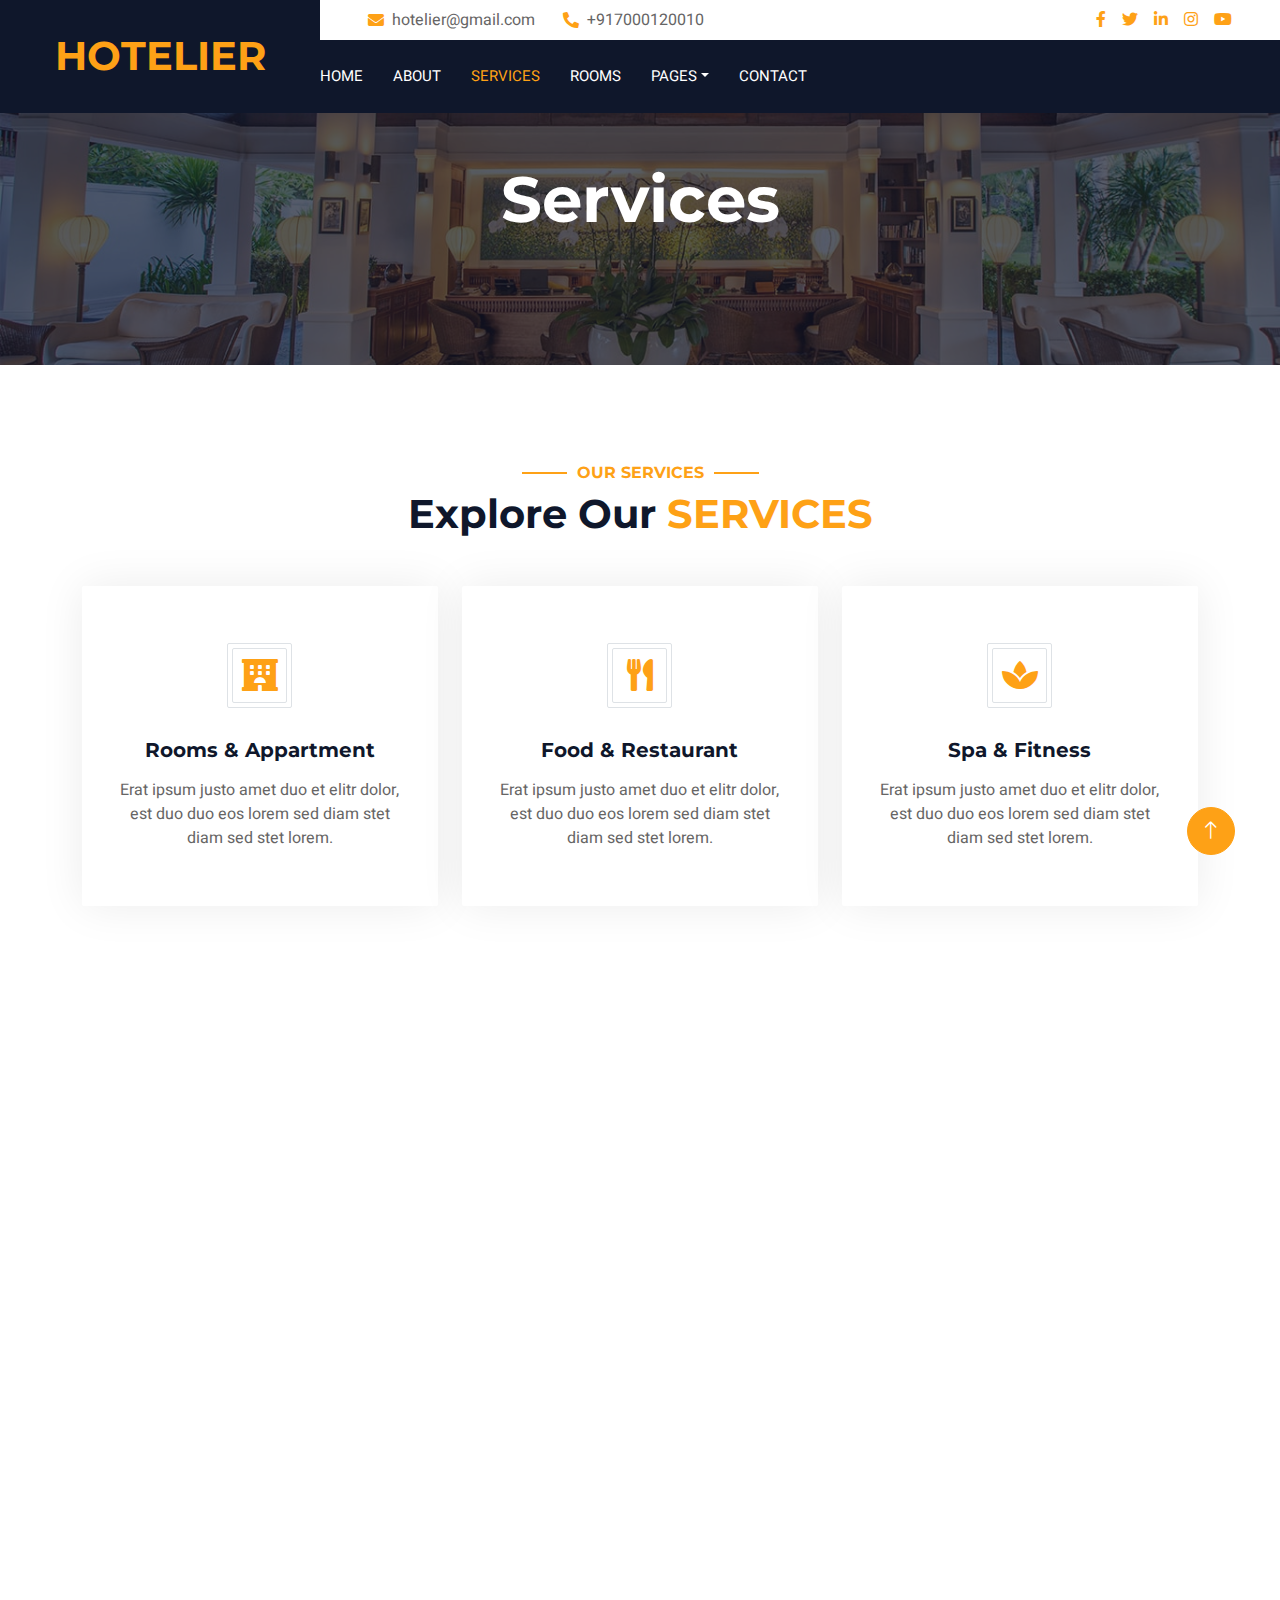
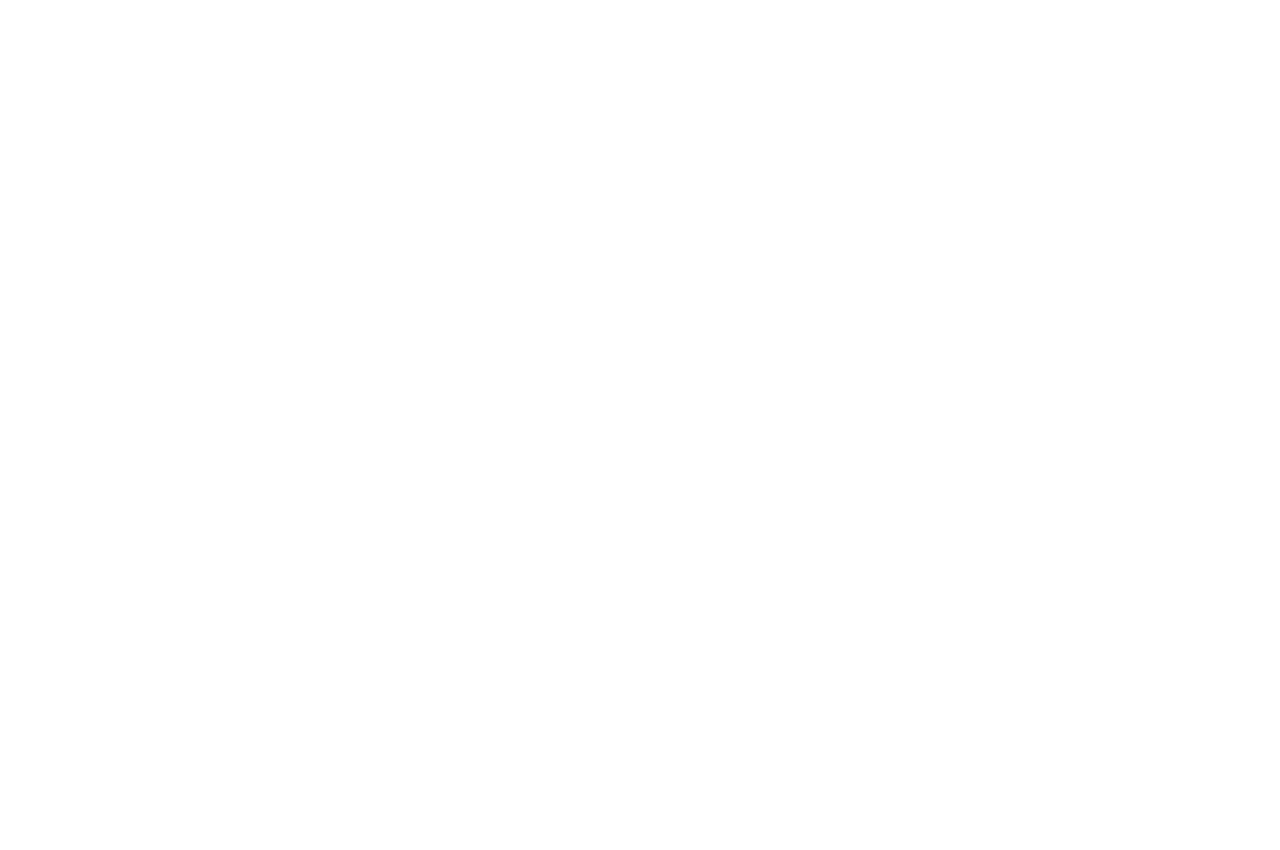
<file: service.html>
<!DOCTYPE html>
<html lang="en">

<head>
    <meta charset="utf-8">
    <title>Hotelier - Hotel HTML Template</title>
    <meta content="width=device-width, initial-scale=1.0" name="viewport">
    <meta content="" name="keywords">
    <meta content="" name="description">

    <!-- Favicon -->
    <link href="img/favicon.ico" rel="icon">

    <!-- Google Web Fonts -->
    <link rel="preconnect" href="https://fonts.googleapis.com">
    <link rel="preconnect" href="https://fonts.gstatic.com" crossorigin>
    <link href="https://fonts.googleapis.com/css2?family=Heebo:wght@400;500;600;700&family=Montserrat:wght@400;500;600;700&display=swap" rel="stylesheet">  

    <!-- Icon Font Stylesheet -->
    <link href="https://cdnjs.cloudflare.com/ajax/libs/font-awesome/5.10.0/css/all.min.css" rel="stylesheet">
    <link href="https://cdn.jsdelivr.net/npm/bootstrap-icons@1.4.1/font/bootstrap-icons.css" rel="stylesheet">

    <!-- Libraries Stylesheet -->
    <link href="lib/animate/animate.min.css" rel="stylesheet">
    <link href="lib/owlcarousel/assets/owl.carousel.min.css" rel="stylesheet">
    <link href="lib/tempusdominus/css/tempusdominus-bootstrap-4.min.css" rel="stylesheet" />

    <!-- Customized Bootstrap Stylesheet -->
    <link href="css/bootstrap.min.css" rel="stylesheet">

    <!-- Template Stylesheet -->
    <link href="css/style.css" rel="stylesheet">
</head>

<body>
    <div class="container-xxl bg-white p-0">
        <!-- Spinner Start -->
        <div id="spinner" class="show bg-white position-fixed translate-middle w-100 vh-100 top-50 start-50 d-flex align-items-center justify-content-center">
            <div class="spinner-border text-primary" style="width: 3rem; height: 3rem;" role="status">
                <span class="sr-only">Loading...</span>
            </div>
        </div>
        <!-- Spinner End -->

        <!-- Header Start -->
        <div class="container-fluid bg-dark px-0">
            <div class="row gx-0">
                <div class="col-lg-3 bg-dark d-none d-lg-block">
                    <a href="index.html" class="navbar-brand w-100 h-100 m-0 p-0 d-flex align-items-center justify-content-center">
                        <h1 class="m-0 text-primary text-uppercase">Hotelier</h1>
                    </a>
                </div>
                <div class="col-lg-9">
                    <div class="row gx-0 bg-white d-none d-lg-flex">
                        <div class="col-lg-7 px-5 text-start">
                            <div class="h-100 d-inline-flex align-items-center py-2 me-4">
                                <i class="fa fa-envelope text-primary me-2"></i>
                                <p class="mb-0">hotelier@gmail.com</p>
                            </div>
                            <div class="h-100 d-inline-flex align-items-center py-2">
                                <i class="fa fa-phone-alt text-primary me-2"></i>
                                <p class="mb-0">+917000120010</p>
                            </div>
                        </div>
                        <div class="col-lg-5 px-5 text-end">
                            <div class="d-inline-flex align-items-center py-2">
                                <a class="me-3" href=""><i class="fab fa-facebook-f"></i></a>
                                <a class="me-3" href=""><i class="fab fa-twitter"></i></a>
                                <a class="me-3" href=""><i class="fab fa-linkedin-in"></i></a>
                                <a class="me-3" href=""><i class="fab fa-instagram"></i></a>
                                <a class="" href=""><i class="fab fa-youtube"></i></a>
                            </div>
                        </div>
                    </div>
                    <nav class="navbar navbar-expand-lg bg-dark navbar-dark p-3 p-lg-0">
                        <a href="index.html" class="navbar-brand d-block d-lg-none">
                            <h1 class="m-0 text-primary text-uppercase">Hotelier</h1>
                        </a>
                        <button type="button" class="navbar-toggler" data-bs-toggle="collapse" data-bs-target="#navbarCollapse">
                            <span class="navbar-toggler-icon"></span>
                        </button>
                        <div class="collapse navbar-collapse justify-content-between" id="navbarCollapse">
                            <div class="navbar-nav mr-auto py-0">
                                <a href="index.html" class="nav-item nav-link">Home</a>
                                <a href="about.html" class="nav-item nav-link">About</a>
                                <a href="service.html" class="nav-item nav-link active">Services</a>
                                <a href="room.html" class="nav-item nav-link">Rooms</a>
                                <div class="nav-item dropdown">
                                    <a href="#" class="nav-link dropdown-toggle" data-bs-toggle="dropdown">Pages</a>
                                    <div class="dropdown-menu rounded-0 m-0">
                                        <a href="booking.html" class="dropdown-item">Booking</a>
                                        <a href="team.html" class="dropdown-item">Our Team</a>
                                        <a href="testimonial.html" class="dropdown-item">Testimonial</a>
                                    </div>
                                </div>
                                <a href="contact.html" class="nav-item nav-link">Contact</a>
                            </div>
                            
                    </nav>
                </div>
            </div>
        </div>
        <!-- Header End -->


        <!-- Page Header Start -->
        <div class="container-fluid page-header mb-5 p-0" style="background-image: url(img/carousel-1.jpg);">
            <div class="container-fluid page-header-inner py-5">
                <div class="container text-center pb-5">
                    <h1 class="display-3 text-white mb-3 animated slideInDown">Services</h1>
                    <nav aria-label="breadcrumb">
                        <ol class="breadcrumb justify-content-center text-uppercase">
                            <!-- <li class="breadcrumb-item"><a href="#">Home</a></li>
                            <li class="breadcrumb-item"><a href="#">Pages</a></li>
                            <li class="breadcrumb-item text-white active" aria-current="page">Services</li> -->
                        </ol>
                    </nav>
                </div>
            </div>
        </div>
        <!-- Page Header End -->


        <!-- Booking Start -->
        <!-- <div class="container-fluid booking pb-5 wow fadeIn" data-wow-delay="0.1s">
            <div class="container">
                <div class="bg-white shadow" style="padding: 35px;">
                    <div class="row g-2">
                        <div class="col-md-10">
                            <div class="row g-2">
                                <div class="col-md-3">
                                    <div class="date" id="date1" data-target-input="nearest">
                                        <input type="text" class="form-control datetimepicker-input"
                                            placeholder="Check in" data-target="#date1" data-toggle="datetimepicker" />
                                    </div>
                                </div>
                                <div class="col-md-3">
                                    <div class="date" id="date2" data-target-input="nearest">
                                        <input type="text" class="form-control datetimepicker-input" placeholder="Check out" data-target="#date2" data-toggle="datetimepicker"/>
                                    </div>
                                </div>
                                <div class="col-md-3">
                                    <select class="form-select">
                                        <option selected>Adult</option>
                                        <option value="1">Adult 1</option>
                                        <option value="2">Adult 2</option>
                                        <option value="3">Adult 3</option>
                                    </select>
                                </div>
                                <div class="col-md-3">
                                    <select class="form-select">
                                        <option selected>Child</option>
                                        <option value="1">Child 1</option>
                                        <option value="2">Child 2</option>
                                        <option value="3">Child 3</option>
                                    </select>
                                </div>
                            </div>
                        </div>
                        <div class="col-md-2">
                            <button class="btn btn-primary w-100">Submit</button>
                        </div>
                    </div>
                </div>
            </div>
        </div> -->
        <!-- Booking End -->


        <!-- Service Start -->
        <div class="container-xxl py-5">
            <div class="container">
                <div class="text-center wow fadeInUp" data-wow-delay="0.1s">
                    <h6 class="section-title text-center text-primary text-uppercase">Our Services</h6>
                    <h1 class="mb-5">Explore Our <span class="text-primary text-uppercase">Services</span></h1>
                </div>
                <div class="row g-4">
                    <div class="col-lg-4 col-md-6 wow fadeInUp" data-wow-delay="0.1s">
                        <a class="service-item rounded" href="">
                            <div class="service-icon bg-transparent border rounded p-1">
                                <div class="w-100 h-100 border rounded d-flex align-items-center justify-content-center">
                                    <i class="fa fa-hotel fa-2x text-primary"></i>
                                </div>
                            </div>
                            <h5 class="mb-3">Rooms & Appartment</h5>
                            <p class="text-body mb-0">Erat ipsum justo amet duo et elitr dolor, est duo duo eos lorem sed diam stet diam sed stet lorem.</p>
                        </a>
                    </div>
                    <div class="col-lg-4 col-md-6 wow fadeInUp" data-wow-delay="0.2s">
                        <a class="service-item rounded" href="">
                            <div class="service-icon bg-transparent border rounded p-1">
                                <div class="w-100 h-100 border rounded d-flex align-items-center justify-content-center">
                                    <i class="fa fa-utensils fa-2x text-primary"></i>
                                </div>
                            </div>
                            <h5 class="mb-3">Food & Restaurant</h5>
                            <p class="text-body mb-0">Erat ipsum justo amet duo et elitr dolor, est duo duo eos lorem sed diam stet diam sed stet lorem.</p>
                        </a>
                    </div>
                    <div class="col-lg-4 col-md-6 wow fadeInUp" data-wow-delay="0.3s">
                        <a class="service-item rounded" href="">
                            <div class="service-icon bg-transparent border rounded p-1">
                                <div class="w-100 h-100 border rounded d-flex align-items-center justify-content-center">
                                    <i class="fa fa-spa fa-2x text-primary"></i>
                                </div>
                            </div>
                            <h5 class="mb-3">Spa & Fitness</h5>
                            <p class="text-body mb-0">Erat ipsum justo amet duo et elitr dolor, est duo duo eos lorem sed diam stet diam sed stet lorem.</p>
                        </a>
                    </div>
                    <div class="col-lg-4 col-md-6 wow fadeInUp" data-wow-delay="0.4s">
                        <a class="service-item rounded" href="">
                            <div class="service-icon bg-transparent border rounded p-1">
                                <div class="w-100 h-100 border rounded d-flex align-items-center justify-content-center">
                                    <i class="fa fa-swimmer fa-2x text-primary"></i>
                                </div>
                            </div>
                            <h5 class="mb-3">Sports & Gaming</h5>
                            <p class="text-body mb-0">Erat ipsum justo amet duo et elitr dolor, est duo duo eos lorem sed diam stet diam sed stet lorem.</p>
                        </a>
                    </div>
                    <div class="col-lg-4 col-md-6 wow fadeInUp" data-wow-delay="0.5s">
                        <a class="service-item rounded" href="">
                            <div class="service-icon bg-transparent border rounded p-1">
                                <div class="w-100 h-100 border rounded d-flex align-items-center justify-content-center">
                                    <i class="fa fa-glass-cheers fa-2x text-primary"></i>
                                </div>
                            </div>
                            <h5 class="mb-3">Event & Party</h5>
                            <p class="text-body mb-0">Erat ipsum justo amet duo et elitr dolor, est duo duo eos lorem sed diam stet diam sed stet lorem.</p>
                        </a>
                    </div>
                    <div class="col-lg-4 col-md-6 wow fadeInUp" data-wow-delay="0.6s">
                        <a class="service-item rounded" href="">
                            <div class="service-icon bg-transparent border rounded p-1">
                                <div class="w-100 h-100 border rounded d-flex align-items-center justify-content-center">
                                    <i class="fa fa-dumbbell fa-2x text-primary"></i>
                                </div>
                            </div>
                            <h5 class="mb-3">GYM & Yoga</h5>
                            <p class="text-body mb-0">Erat ipsum justo amet duo et elitr dolor, est duo duo eos lorem sed diam stet diam sed stet lorem.</p>
                        </a>
                    </div>
                </div>
            </div>
        </div>
        <!-- Service End -->


        <!-- Testimonial Start -->
        <div class="container-xxl testimonial mt-5 py-5 bg-dark wow zoomIn" data-wow-delay="0.1s" style="margin-bottom: 90px;">
            <div class="container">
                <div class="owl-carousel testimonial-carousel py-5">
                    <div class="testimonial-item position-relative bg-white rounded overflow-hidden">
                        <p>Tempor stet labore dolor clita stet diam amet ipsum dolor duo ipsum rebum stet dolor amet diam stet. Est stet ea lorem amet est kasd kasd et erat magna eos</p>
                        <div class="d-flex align-items-center">
                            <img class="img-fluid flex-shrink-0 rounded" src="img/testimonial-1.jpg" style="width: 45px; height: 45px;">
                            <div class="ps-3">
                                <h6 class="fw-bold mb-1">Client Name</h6>
                                <small>Profession</small>
                            </div>
                        </div>
                        <i class="fa fa-quote-right fa-3x text-primary position-absolute end-0 bottom-0 me-4 mb-n1"></i>
                    </div>
                    <div class="testimonial-item position-relative bg-white rounded overflow-hidden">
                        <p>Tempor stet labore dolor clita stet diam amet ipsum dolor duo ipsum rebum stet dolor amet diam stet. Est stet ea lorem amet est kasd kasd et erat magna eos</p>
                        <div class="d-flex align-items-center">
                            <img class="img-fluid flex-shrink-0 rounded" src="img/testimonial-2.jpg" style="width: 45px; height: 45px;">
                            <div class="ps-3">
                                <h6 class="fw-bold mb-1">Client Name</h6>
                                <small>Profession</small>
                            </div>
                        </div>
                        <i class="fa fa-quote-right fa-3x text-primary position-absolute end-0 bottom-0 me-4 mb-n1"></i>
                    </div>
                    <div class="testimonial-item position-relative bg-white rounded overflow-hidden">
                        <p>Tempor stet labore dolor clita stet diam amet ipsum dolor duo ipsum rebum stet dolor amet diam stet. Est stet ea lorem amet est kasd kasd et erat magna eos</p>
                        <div class="d-flex align-items-center">
                            <img class="img-fluid flex-shrink-0 rounded" src="img/testimonial-3.jpg" style="width: 45px; height: 45px;">
                            <div class="ps-3">
                                <h6 class="fw-bold mb-1">Client Name</h6>
                                <small>Profession</small>
                            </div>
                        </div>
                        <i class="fa fa-quote-right fa-3x text-primary position-absolute end-0 bottom-0 me-4 mb-n1"></i>
                    </div>
                </div>
            </div>
        </div>
        <!-- Testimonial End -->


        <!-- Newsletter Start -->
        <div class="container newsletter mt-5 wow fadeIn" data-wow-delay="0.1s">
            <div class="row justify-content-center">
                <div class="col-lg-10 border rounded p-1">
                    <div class="border rounded text-center p-1">
                        <div class="bg-white rounded text-center p-5">
                            <h4 class="mb-4">Subscribe Our <span class="text-primary text-uppercase">Newsletter</span></h4>
                            <div class="position-relative mx-auto" style="max-width: 400px;">
                                <input class="form-control w-100 py-3 ps-4 pe-5" type="text" placeholder="Enter your email">
                                <button type="button" class="btn btn-primary py-2 px-3 position-absolute top-0 end-0 mt-2 me-2">Submit</button>
                            </div>
                        </div>
                    </div>
                </div>
            </div>
        </div>
        <!-- Newsletter Start -->
        

        <!-- Footer Start -->
        <div class="container-fluid bg-dark text-light footer wow fadeIn" data-wow-delay="0.1s">
            <div class="container pb-5">
                <div class="row g-5">
                    <div class="col-md-6 col-lg-4">
                        <div class="bg-primary rounded p-4">
                            <a href="index.html"><h1 class="text-white text-uppercase mb-3">Hotelier</h1></a>
                            <p class="text-white mb-0">
								Download <a class="text-dark fw-medium" href="https://htmlcodex.com/hotel-html-template-pro">Hotelier – Premium Version</a>, build a professional website for your hotel business and grab the attention of new visitors upon your site’s launch.
							</p>
                        </div>
                    </div>
                    <div class="col-md-6 col-lg-3">
                        <h6 class="section-title text-start text-primary text-uppercase mb-4">Contact</h6>
                        <p class="mb-2"><i class="fa fa-map-marker-alt me-3"></i>123 Street, New York, USA</p>
                        <p class="mb-2"><i class="fa fa-phone-alt me-3"></i>+012 345 67890</p>
                        <p class="mb-2"><i class="fa fa-envelope me-3"></i>info@example.com</p>
                        <div class="d-flex pt-2">
                            <a class="btn btn-outline-light btn-social" href=""><i class="fab fa-twitter"></i></a>
                            <a class="btn btn-outline-light btn-social" href=""><i class="fab fa-facebook-f"></i></a>
                            <a class="btn btn-outline-light btn-social" href=""><i class="fab fa-youtube"></i></a>
                            <a class="btn btn-outline-light btn-social" href=""><i class="fab fa-linkedin-in"></i></a>
                        </div>
                    </div>
                    <div class="col-lg-5 col-md-12">
                        <div class="row gy-5 g-4">
                            <div class="col-md-6">
                                <h6 class="section-title text-start text-primary text-uppercase mb-4">Company</h6>
                                <a class="btn btn-link" href="">About Us</a>
                                <a class="btn btn-link" href="">Contact Us</a>
                                <a class="btn btn-link" href="">Privacy Policy</a>
                                <a class="btn btn-link" href="">Terms & Condition</a>
                                <a class="btn btn-link" href="">Support</a>
                            </div>
                            <div class="col-md-6">
                                <h6 class="section-title text-start text-primary text-uppercase mb-4">Services</h6>
                                <a class="btn btn-link" href="">Food & Restaurant</a>
                                <a class="btn btn-link" href="">Spa & Fitness</a>
                                <a class="btn btn-link" href="">Sports & Gaming</a>
                                <a class="btn btn-link" href="">Event & Party</a>
                                <a class="btn btn-link" href="">GYM & Yoga</a>
                            </div>
                        </div>
                    </div>
                </div>
            </div>
            <div class="container">
                <div class="copyright">
                    <div class="row">
                        <div class="col-md-6 text-center text-md-start mb-3 mb-md-0">
                            &copy; <a class="border-bottom" href="#">Your Site Name</a>, All Right Reserved. 
							
							<!--/*** This template is free as long as you keep the footer author’s credit link/attribution link/backlink. If you'd like to use the template without the footer author’s credit link/attribution link/backlink, you can purchase the Credit Removal License from "https://htmlcodex.com/credit-removal". Thank you for your support. ***/-->
							Designed By <a class="border-bottom" href="https://htmlcodex.com">HTML Codex</a>
                        </div>
                        <div class="col-md-6 text-center text-md-end">
                            <div class="footer-menu">
                                <a href="">Home</a>
                                <a href="">Cookies</a>
                                <a href="">Help</a>
                                <a href="">FQAs</a>
                            </div>
                        </div>
                    </div>
                </div>
            </div>
        </div>
        <!-- Footer End -->


        <!-- Back to Top -->
        <a href="#" class="btn btn-lg btn-primary btn-lg-square back-to-top"><i class="bi bi-arrow-up"></i></a>
    </div>

    <!-- JavaScript Libraries -->
    <script src="https://code.jquery.com/jquery-3.4.1.min.js"></script>
    <script src="https://cdn.jsdelivr.net/npm/bootstrap@5.0.0/dist/js/bootstrap.bundle.min.js"></script>
    <script src="lib/wow/wow.min.js"></script>
    <script src="lib/easing/easing.min.js"></script>
    <script src="lib/waypoints/waypoints.min.js"></script>
    <script src="lib/counterup/counterup.min.js"></script>
    <script src="lib/owlcarousel/owl.carousel.min.js"></script>
    <script src="lib/tempusdominus/js/moment.min.js"></script>
    <script src="lib/tempusdominus/js/moment-timezone.min.js"></script>
    <script src="lib/tempusdominus/js/tempusdominus-bootstrap-4.min.js"></script>

    <!-- Template Javascript -->
    <script src="js/main.js"></script>
</body>

</html>
</file>
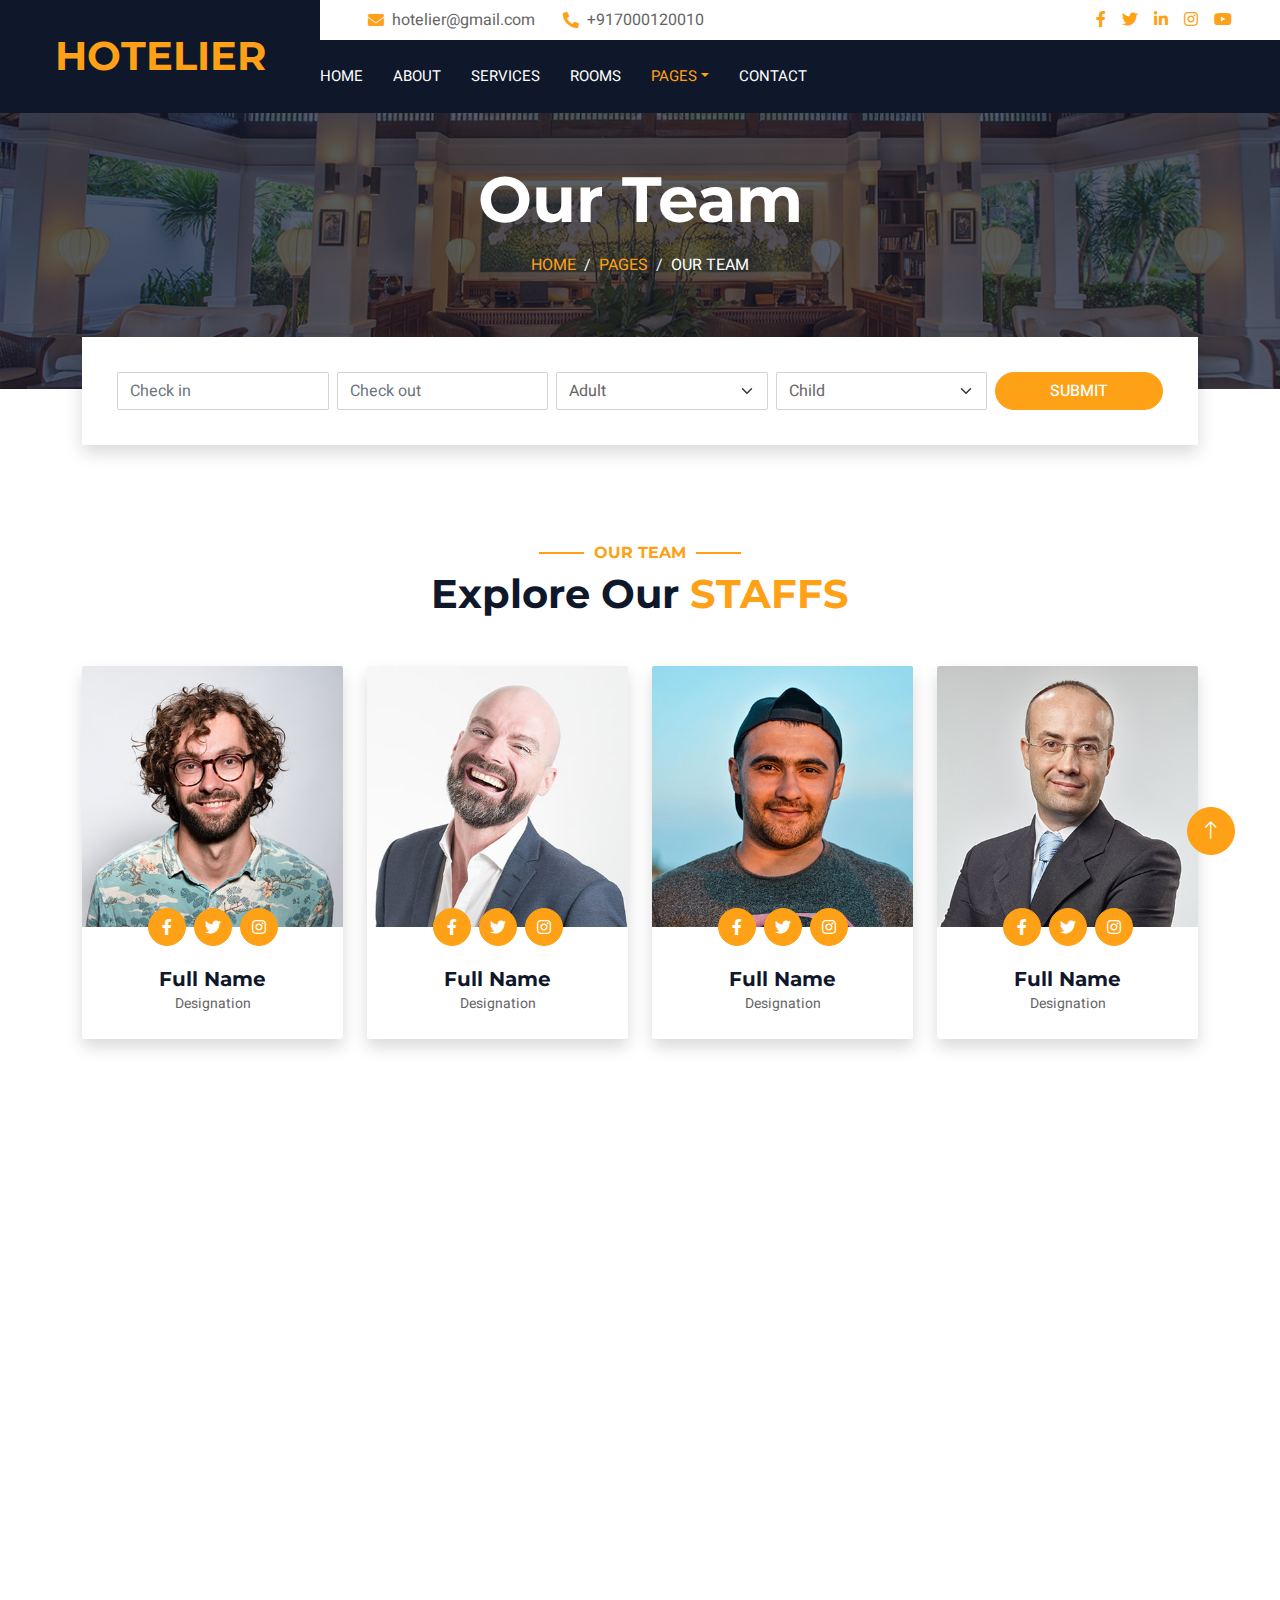
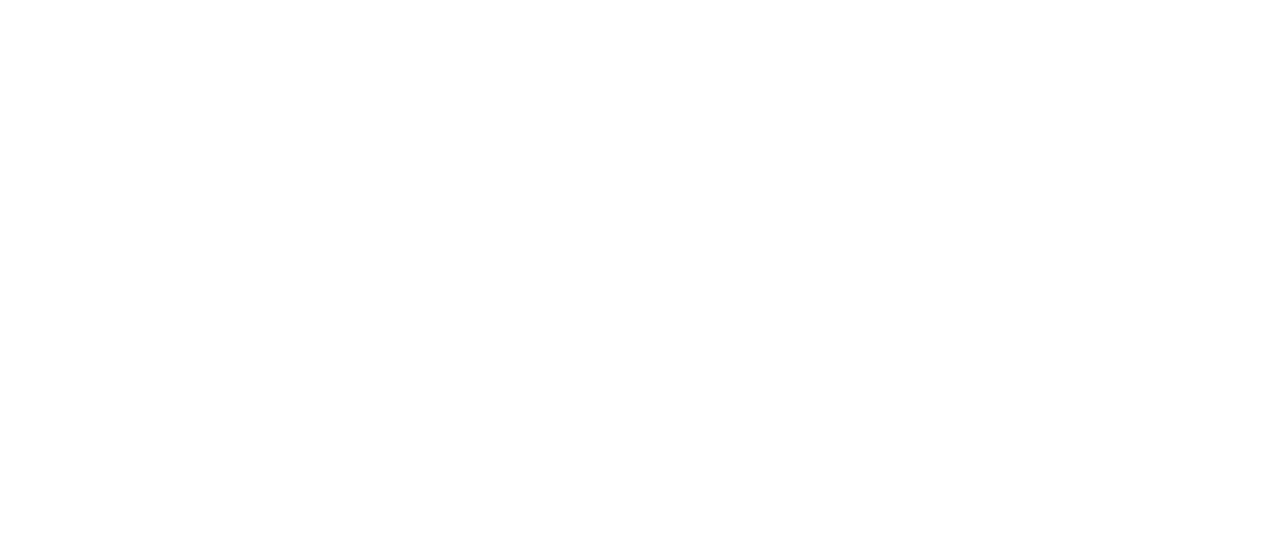
<file: team.html>
<!DOCTYPE html>
<html lang="en">

<head>
    <meta charset="utf-8">
    <title>Hotelier - Hotel HTML Template</title>
    <meta content="width=device-width, initial-scale=1.0" name="viewport">
    <meta content="" name="keywords">
    <meta content="" name="description">

    <!-- Favicon -->
    <link href="img/favicon.ico" rel="icon">

    <!-- Google Web Fonts -->
    <link rel="preconnect" href="https://fonts.googleapis.com">
    <link rel="preconnect" href="https://fonts.gstatic.com" crossorigin>
    <link href="https://fonts.googleapis.com/css2?family=Heebo:wght@400;500;600;700&family=Montserrat:wght@400;500;600;700&display=swap" rel="stylesheet">  

    <!-- Icon Font Stylesheet -->
    <link href="https://cdnjs.cloudflare.com/ajax/libs/font-awesome/5.10.0/css/all.min.css" rel="stylesheet">
    <link href="https://cdn.jsdelivr.net/npm/bootstrap-icons@1.4.1/font/bootstrap-icons.css" rel="stylesheet">

    <!-- Libraries Stylesheet -->
    <link href="lib/animate/animate.min.css" rel="stylesheet">
    <link href="lib/owlcarousel/assets/owl.carousel.min.css" rel="stylesheet">
    <link href="lib/tempusdominus/css/tempusdominus-bootstrap-4.min.css" rel="stylesheet" />

    <!-- Customized Bootstrap Stylesheet -->
    <link href="css/bootstrap.min.css" rel="stylesheet">

    <!-- Template Stylesheet -->
    <link href="css/style.css" rel="stylesheet">
</head>

<body>
    <div class="container-xxl bg-white p-0">
        <!-- Spinner Start -->
        <div id="spinner" class="show bg-white position-fixed translate-middle w-100 vh-100 top-50 start-50 d-flex align-items-center justify-content-center">
            <div class="spinner-border text-primary" style="width: 3rem; height: 3rem;" role="status">
                <span class="sr-only">Loading...</span>
            </div>
        </div>
        <!-- Spinner End -->

        <!-- Header Start -->
        <div class="container-fluid bg-dark px-0">
            <div class="row gx-0">
                <div class="col-lg-3 bg-dark d-none d-lg-block">
                    <a href="index.html" class="navbar-brand w-100 h-100 m-0 p-0 d-flex align-items-center justify-content-center">
                        <h1 class="m-0 text-primary text-uppercase">Hotelier</h1>
                    </a>
                </div>
                <div class="col-lg-9">
                    <div class="row gx-0 bg-white d-none d-lg-flex">
                        <div class="col-lg-7 px-5 text-start">
                            <div class="h-100 d-inline-flex align-items-center py-2 me-4">
                                <i class="fa fa-envelope text-primary me-2"></i>
                                <p class="mb-0">hotelier@gmail.com</p>
                            </div>
                            <div class="h-100 d-inline-flex align-items-center py-2">
                                <i class="fa fa-phone-alt text-primary me-2"></i>
                                <p class="mb-0">+917000120010</p>
                            </div>
                        </div>
                        <div class="col-lg-5 px-5 text-end">
                            <div class="d-inline-flex align-items-center py-2">
                                <a class="me-3" href=""><i class="fab fa-facebook-f"></i></a>
                                <a class="me-3" href=""><i class="fab fa-twitter"></i></a>
                                <a class="me-3" href=""><i class="fab fa-linkedin-in"></i></a>
                                <a class="me-3" href=""><i class="fab fa-instagram"></i></a>
                                <a class="" href=""><i class="fab fa-youtube"></i></a>
                            </div>
                        </div>
                    </div>
                    <nav class="navbar navbar-expand-lg bg-dark navbar-dark p-3 p-lg-0">
                        <a href="index.html" class="navbar-brand d-block d-lg-none">
                            <h1 class="m-0 text-primary text-uppercase">Hotelier</h1>
                        </a>
                        <button type="button" class="navbar-toggler" data-bs-toggle="collapse" data-bs-target="#navbarCollapse">
                            <span class="navbar-toggler-icon"></span>
                        </button>
                        <div class="collapse navbar-collapse justify-content-between" id="navbarCollapse">
                            <div class="navbar-nav mr-auto py-0">
                                <a href="index.html" class="nav-item nav-link">Home</a>
                                <a href="about.html" class="nav-item nav-link">About</a>
                                <a href="service.html" class="nav-item nav-link">Services</a>
                                <a href="room.html" class="nav-item nav-link">Rooms</a>
                                <div class="nav-item dropdown">
                                    <a href="#" class="nav-link dropdown-toggle active" data-bs-toggle="dropdown">Pages</a>
                                    <div class="dropdown-menu rounded-0 m-0">
                                        <a href="booking.html" class="dropdown-item">Booking</a>
                                        <a href="team.html" class="dropdown-item active">Our Team</a>
                                        <a href="testimonial.html" class="dropdown-item">Testimonial</a>
                                    </div>
                                </div>
                                <a href="contact.html" class="nav-item nav-link">Contact</a>
                           
                    </nav>
                </div>
            </div>
        </div>
        <!-- Header End -->


        <!-- Page Header Start -->
        <div class="container-fluid page-header mb-5 p-0" style="background-image: url(img/carousel-1.jpg);">
            <div class="container-fluid page-header-inner py-5">
                <div class="container text-center pb-5">
                    <h1 class="display-3 text-white mb-3 animated slideInDown">Our Team</h1>
                    <nav aria-label="breadcrumb">
                        <ol class="breadcrumb justify-content-center text-uppercase">
                            <li class="breadcrumb-item"><a href="#">Home</a></li>
                            <li class="breadcrumb-item"><a href="#">Pages</a></li>
                            <li class="breadcrumb-item text-white active" aria-current="page">Our Team</li>
                        </ol>
                    </nav>
                </div>
            </div>
        </div>
        <!-- Page Header End -->


        <!-- Booking Start -->
        <div class="container-fluid booking pb-5 wow fadeIn" data-wow-delay="0.1s">
            <div class="container">
                <div class="bg-white shadow" style="padding: 35px;">
                    <div class="row g-2">
                        <div class="col-md-10">
                            <div class="row g-2">
                                <div class="col-md-3">
                                    <div class="date" id="date1" data-target-input="nearest">
                                        <input type="text" class="form-control datetimepicker-input"
                                            placeholder="Check in" data-target="#date1" data-toggle="datetimepicker" />
                                    </div>
                                </div>
                                <div class="col-md-3">
                                    <div class="date" id="date2" data-target-input="nearest">
                                        <input type="text" class="form-control datetimepicker-input" placeholder="Check out" data-target="#date2" data-toggle="datetimepicker"/>
                                    </div>
                                </div>
                                <div class="col-md-3">
                                    <select class="form-select">
                                        <option selected>Adult</option>
                                        <option value="1">Adult 1</option>
                                        <option value="2">Adult 2</option>
                                        <option value="3">Adult 3</option>
                                    </select>
                                </div>
                                <div class="col-md-3">
                                    <select class="form-select">
                                        <option selected>Child</option>
                                        <option value="1">Child 1</option>
                                        <option value="2">Child 2</option>
                                        <option value="3">Child 3</option>
                                    </select>
                                </div>
                            </div>
                        </div>
                        <div class="col-md-2">
                            <button class="btn btn-primary w-100">Submit</button>
                        </div>
                    </div>
                </div>
            </div>
        </div>
        <!-- Booking End -->


        <!-- Team Start -->
        <div class="container-xxl py-5">
            <div class="container">
                <div class="text-center wow fadeInUp" data-wow-delay="0.1s">
                    <h6 class="section-title text-center text-primary text-uppercase">Our Team</h6>
                    <h1 class="mb-5">Explore Our <span class="text-primary text-uppercase">Staffs</span></h1>
                </div>
                <div class="row g-4">
                    <div class="col-lg-3 col-md-6 wow fadeInUp" data-wow-delay="0.1s">
                        <div class="rounded shadow overflow-hidden">
                            <div class="position-relative">
                                <img class="img-fluid" src="img/team-1.jpg" alt="">
                                <div class="position-absolute start-50 top-100 translate-middle d-flex align-items-center">
                                    <a class="btn btn-square btn-primary mx-1" href=""><i class="fab fa-facebook-f"></i></a>
                                    <a class="btn btn-square btn-primary mx-1" href=""><i class="fab fa-twitter"></i></a>
                                    <a class="btn btn-square btn-primary mx-1" href=""><i class="fab fa-instagram"></i></a>
                                </div>
                            </div>
                            <div class="text-center p-4 mt-3">
                                <h5 class="fw-bold mb-0">Full Name</h5>
                                <small>Designation</small>
                            </div>
                        </div>
                    </div>
                    <div class="col-lg-3 col-md-6 wow fadeInUp" data-wow-delay="0.3s">
                        <div class="rounded shadow overflow-hidden">
                            <div class="position-relative">
                                <img class="img-fluid" src="img/team-2.jpg" alt="">
                                <div class="position-absolute start-50 top-100 translate-middle d-flex align-items-center">
                                    <a class="btn btn-square btn-primary mx-1" href=""><i class="fab fa-facebook-f"></i></a>
                                    <a class="btn btn-square btn-primary mx-1" href=""><i class="fab fa-twitter"></i></a>
                                    <a class="btn btn-square btn-primary mx-1" href=""><i class="fab fa-instagram"></i></a>
                                </div>
                            </div>
                            <div class="text-center p-4 mt-3">
                                <h5 class="fw-bold mb-0">Full Name</h5>
                                <small>Designation</small>
                            </div>
                        </div>
                    </div>
                    <div class="col-lg-3 col-md-6 wow fadeInUp" data-wow-delay="0.5s">
                        <div class="rounded shadow overflow-hidden">
                            <div class="position-relative">
                                <img class="img-fluid" src="img/team-3.jpg" alt="">
                                <div class="position-absolute start-50 top-100 translate-middle d-flex align-items-center">
                                    <a class="btn btn-square btn-primary mx-1" href=""><i class="fab fa-facebook-f"></i></a>
                                    <a class="btn btn-square btn-primary mx-1" href=""><i class="fab fa-twitter"></i></a>
                                    <a class="btn btn-square btn-primary mx-1" href=""><i class="fab fa-instagram"></i></a>
                                </div>
                            </div>
                            <div class="text-center p-4 mt-3">
                                <h5 class="fw-bold mb-0">Full Name</h5>
                                <small>Designation</small>
                            </div>
                        </div>
                    </div>
                    <div class="col-lg-3 col-md-6 wow fadeInUp" data-wow-delay="0.7s">
                        <div class="rounded shadow overflow-hidden">
                            <div class="position-relative">
                                <img class="img-fluid" src="img/team-4.jpg" alt="">
                                <div class="position-absolute start-50 top-100 translate-middle d-flex align-items-center">
                                    <a class="btn btn-square btn-primary mx-1" href=""><i class="fab fa-facebook-f"></i></a>
                                    <a class="btn btn-square btn-primary mx-1" href=""><i class="fab fa-twitter"></i></a>
                                    <a class="btn btn-square btn-primary mx-1" href=""><i class="fab fa-instagram"></i></a>
                                </div>
                            </div>
                            <div class="text-center p-4 mt-3">
                                <h5 class="fw-bold mb-0">Full Name</h5>
                                <small>Designation</small>
                            </div>
                        </div>
                    </div>
                    <div class="col-lg-3 col-md-6 wow fadeInUp" data-wow-delay="0.1s">
                        <div class="rounded shadow overflow-hidden">
                            <div class="position-relative">
                                <img class="img-fluid" src="img/team-2.jpg" alt="">
                                <div class="position-absolute start-50 top-100 translate-middle d-flex align-items-center">
                                    <a class="btn btn-square btn-primary mx-1" href=""><i class="fab fa-facebook-f"></i></a>
                                    <a class="btn btn-square btn-primary mx-1" href=""><i class="fab fa-twitter"></i></a>
                                    <a class="btn btn-square btn-primary mx-1" href=""><i class="fab fa-instagram"></i></a>
                                </div>
                            </div>
                            <div class="text-center p-4 mt-3">
                                <h5 class="fw-bold mb-0">Full Name</h5>
                                <small>Designation</small>
                            </div>
                        </div>
                    </div>
                    <div class="col-lg-3 col-md-6 wow fadeInUp" data-wow-delay="0.3s">
                        <div class="rounded shadow overflow-hidden">
                            <div class="position-relative">
                                <img class="img-fluid" src="img/team-3.jpg" alt="">
                                <div class="position-absolute start-50 top-100 translate-middle d-flex align-items-center">
                                    <a class="btn btn-square btn-primary mx-1" href=""><i class="fab fa-facebook-f"></i></a>
                                    <a class="btn btn-square btn-primary mx-1" href=""><i class="fab fa-twitter"></i></a>
                                    <a class="btn btn-square btn-primary mx-1" href=""><i class="fab fa-instagram"></i></a>
                                </div>
                            </div>
                            <div class="text-center p-4 mt-3">
                                <h5 class="fw-bold mb-0">Full Name</h5>
                                <small>Designation</small>
                            </div>
                        </div>
                    </div>
                    <div class="col-lg-3 col-md-6 wow fadeInUp" data-wow-delay="0.5s">
                        <div class="rounded shadow overflow-hidden">
                            <div class="position-relative">
                                <img class="img-fluid" src="img/team-4.jpg" alt="">
                                <div class="position-absolute start-50 top-100 translate-middle d-flex align-items-center">
                                    <a class="btn btn-square btn-primary mx-1" href=""><i class="fab fa-facebook-f"></i></a>
                                    <a class="btn btn-square btn-primary mx-1" href=""><i class="fab fa-twitter"></i></a>
                                    <a class="btn btn-square btn-primary mx-1" href=""><i class="fab fa-instagram"></i></a>
                                </div>
                            </div>
                            <div class="text-center p-4 mt-3">
                                <h5 class="fw-bold mb-0">Full Name</h5>
                                <small>Designation</small>
                            </div>
                        </div>
                    </div>
                    <div class="col-lg-3 col-md-6 wow fadeInUp" data-wow-delay="0.7s">
                        <div class="rounded shadow overflow-hidden">
                            <div class="position-relative">
                                <img class="img-fluid" src="img/team-1.jpg" alt="">
                                <div class="position-absolute start-50 top-100 translate-middle d-flex align-items-center">
                                    <a class="btn btn-square btn-primary mx-1" href=""><i class="fab fa-facebook-f"></i></a>
                                    <a class="btn btn-square btn-primary mx-1" href=""><i class="fab fa-twitter"></i></a>
                                    <a class="btn btn-square btn-primary mx-1" href=""><i class="fab fa-instagram"></i></a>
                                </div>
                            </div>
                            <div class="text-center p-4 mt-3">
                                <h5 class="fw-bold mb-0">Full Name</h5>
                                <small>Designation</small>
                            </div>
                        </div>
                    </div>
                </div>
            </div>
        </div>
        <!-- Team End -->


        <!-- Newsletter Start -->
        <div class="container newsletter mt-5 wow fadeIn" data-wow-delay="0.1s">
            <div class="row justify-content-center">
                <div class="col-lg-10 border rounded p-1">
                    <div class="border rounded text-center p-1">
                        <div class="bg-white rounded text-center p-5">
                            <h4 class="mb-4">Subscribe Our <span class="text-primary text-uppercase">Newsletter</span></h4>
                            <div class="position-relative mx-auto" style="max-width: 400px;">
                                <input class="form-control w-100 py-3 ps-4 pe-5" type="text" placeholder="Enter your email">
                                <button type="button" class="btn btn-primary py-2 px-3 position-absolute top-0 end-0 mt-2 me-2">Submit</button>
                            </div>
                        </div>
                    </div>
                </div>
            </div>
        </div>
        <!-- Newsletter Start -->
        

        <!-- Footer Start -->
        <div class="container-fluid bg-dark text-light footer wow fadeIn" data-wow-delay="0.1s">
            <div class="container pb-5">
                <div class="row g-5">
                    <div class="col-md-6 col-lg-4">
                        <div class="bg-primary rounded p-4">
                            <a href="index.html"><h1 class="text-white text-uppercase mb-3">Hotelier</h1></a>
                            <p class="text-white mb-0">
								Download <a class="text-dark fw-medium" href="https://htmlcodex.com/hotel-html-template-pro">Hotelier – Premium Version</a>, build a professional website for your hotel business and grab the attention of new visitors upon your site’s launch.
							</p>
                        </div>
                    </div>
                    <div class="col-md-6 col-lg-3">
                        <h6 class="section-title text-start text-primary text-uppercase mb-4">Contact</h6>
                        <p class="mb-2"><i class="fa fa-map-marker-alt me-3"></i>123 Street, New York, USA</p>
                        <p class="mb-2"><i class="fa fa-phone-alt me-3"></i>+012 345 67890</p>
                        <p class="mb-2"><i class="fa fa-envelope me-3"></i>info@example.com</p>
                        <div class="d-flex pt-2">
                            <a class="btn btn-outline-light btn-social" href=""><i class="fab fa-twitter"></i></a>
                            <a class="btn btn-outline-light btn-social" href=""><i class="fab fa-facebook-f"></i></a>
                            <a class="btn btn-outline-light btn-social" href=""><i class="fab fa-youtube"></i></a>
                            <a class="btn btn-outline-light btn-social" href=""><i class="fab fa-linkedin-in"></i></a>
                        </div>
                    </div>
                    <div class="col-lg-5 col-md-12">
                        <div class="row gy-5 g-4">
                            <div class="col-md-6">
                                <h6 class="section-title text-start text-primary text-uppercase mb-4">Company</h6>
                                <a class="btn btn-link" href="">About Us</a>
                                <a class="btn btn-link" href="">Contact Us</a>
                                <a class="btn btn-link" href="">Privacy Policy</a>
                                <a class="btn btn-link" href="">Terms & Condition</a>
                                <a class="btn btn-link" href="">Support</a>
                            </div>
                            <div class="col-md-6">
                                <h6 class="section-title text-start text-primary text-uppercase mb-4">Services</h6>
                                <a class="btn btn-link" href="">Food & Restaurant</a>
                                <a class="btn btn-link" href="">Spa & Fitness</a>
                                <a class="btn btn-link" href="">Sports & Gaming</a>
                                <a class="btn btn-link" href="">Event & Party</a>
                                <a class="btn btn-link" href="">GYM & Yoga</a>
                            </div>
                        </div>
                    </div>
                </div>
            </div>
            <div class="container">
                <div class="copyright">
                    <div class="row">
                        <div class="col-md-6 text-center text-md-start mb-3 mb-md-0">
                            &copy; <a class="border-bottom" href="#">Your Site Name</a>, All Right Reserved. 
							
							<!--/*** This template is free as long as you keep the footer author’s credit link/attribution link/backlink. If you'd like to use the template without the footer author’s credit link/attribution link/backlink, you can purchase the Credit Removal License from "https://htmlcodex.com/credit-removal". Thank you for your support. ***/-->
							Designed By <a class="border-bottom" href="https://htmlcodex.com">HTML Codex</a>
                        </div>
                        <div class="col-md-6 text-center text-md-end">
                            <div class="footer-menu">
                                <a href="">Home</a>
                                <a href="">Cookies</a>
                                <a href="">Help</a>
                                <a href="">FQAs</a>
                            </div>
                        </div>
                    </div>
                </div>
            </div>
        </div>
        <!-- Footer End -->


        <!-- Back to Top -->
        <a href="#" class="btn btn-lg btn-primary btn-lg-square back-to-top"><i class="bi bi-arrow-up"></i></a>
    </div>

    <!-- JavaScript Libraries -->
    <script src="https://code.jquery.com/jquery-3.4.1.min.js"></script>
    <script src="https://cdn.jsdelivr.net/npm/bootstrap@5.0.0/dist/js/bootstrap.bundle.min.js"></script>
    <script src="lib/wow/wow.min.js"></script>
    <script src="lib/easing/easing.min.js"></script>
    <script src="lib/waypoints/waypoints.min.js"></script>
    <script src="lib/counterup/counterup.min.js"></script>
    <script src="lib/owlcarousel/owl.carousel.min.js"></script>
    <script src="lib/tempusdominus/js/moment.min.js"></script>
    <script src="lib/tempusdominus/js/moment-timezone.min.js"></script>
    <script src="lib/tempusdominus/js/tempusdominus-bootstrap-4.min.js"></script>

    <!-- Template Javascript -->
    <script src="js/main.js"></script>
</body>

</html>
</file>
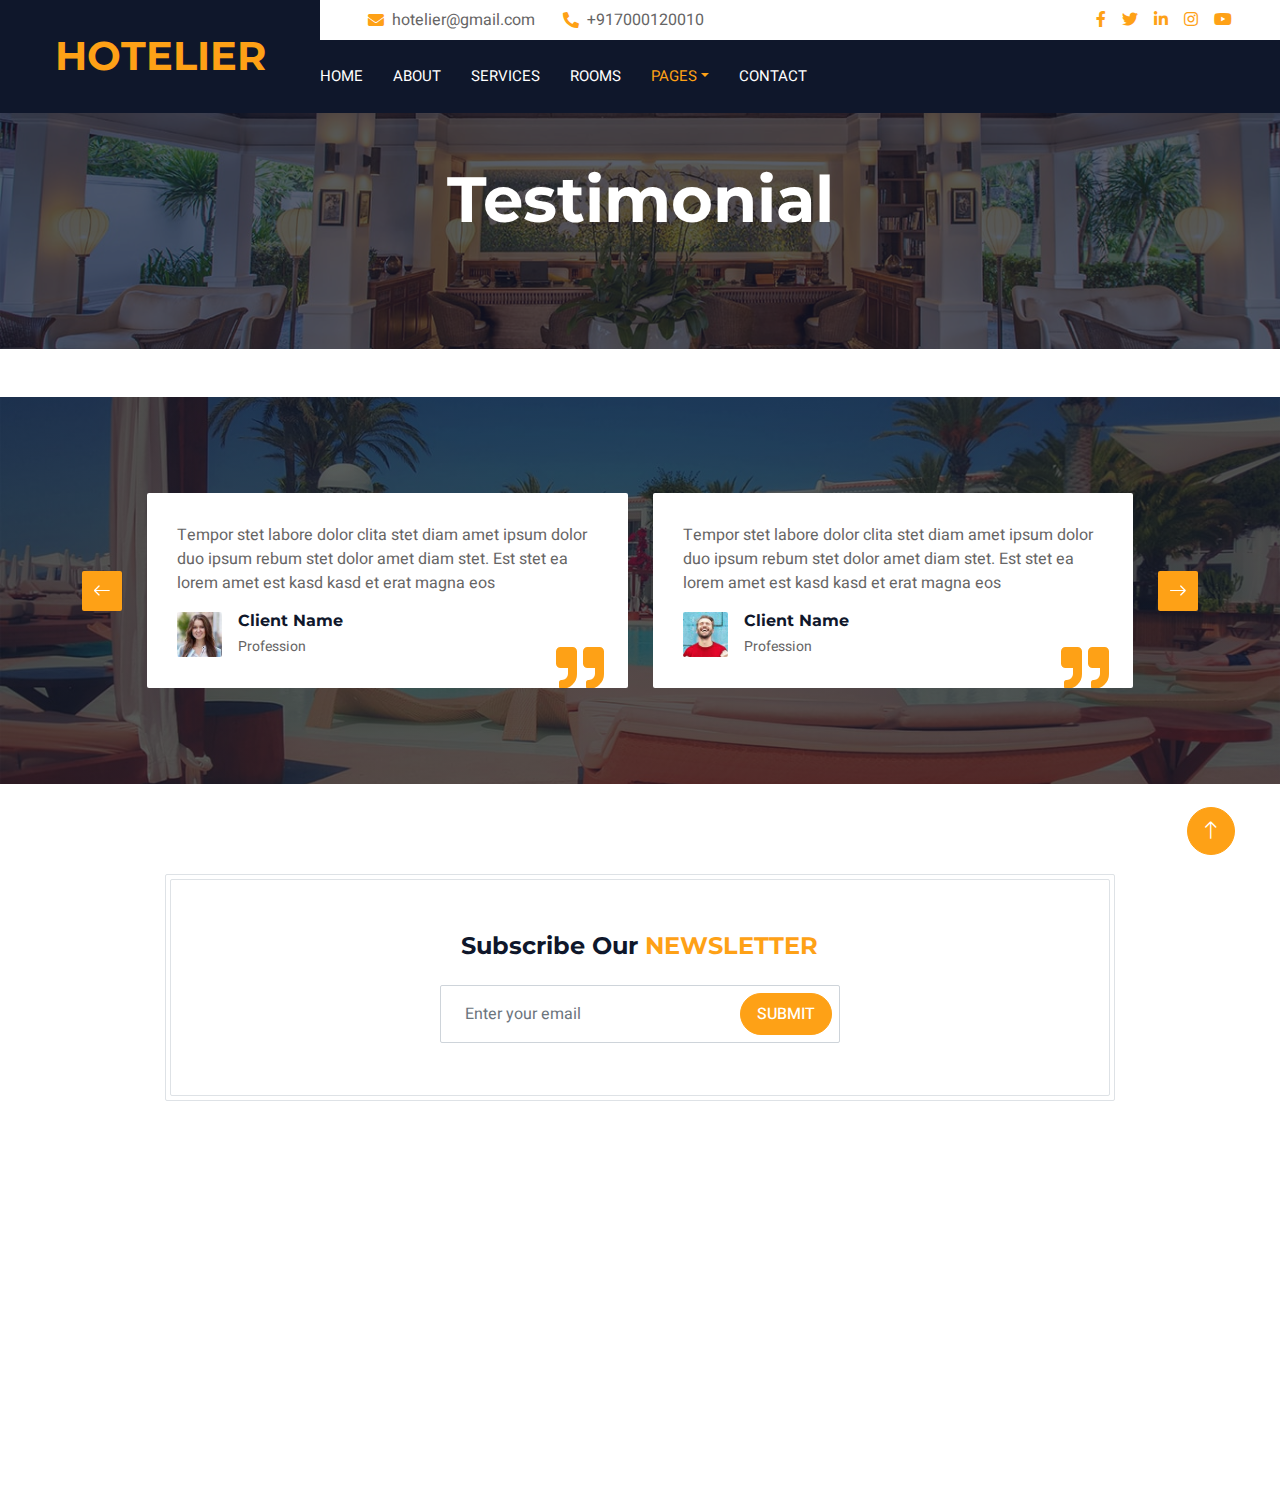
<file: testimonial.html>
<!DOCTYPE html>
<html lang="en">

<head>
    <meta charset="utf-8">
    <title>Hotelier - Hotel HTML Template</title>
    <meta content="width=device-width, initial-scale=1.0" name="viewport">
    <meta content="" name="keywords">
    <meta content="" name="description">

    <!-- Favicon -->
    <link href="img/favicon.ico" rel="icon">

    <!-- Google Web Fonts -->
    <link rel="preconnect" href="https://fonts.googleapis.com">
    <link rel="preconnect" href="https://fonts.gstatic.com" crossorigin>
    <link href="https://fonts.googleapis.com/css2?family=Heebo:wght@400;500;600;700&family=Montserrat:wght@400;500;600;700&display=swap" rel="stylesheet">  

    <!-- Icon Font Stylesheet -->
    <link href="https://cdnjs.cloudflare.com/ajax/libs/font-awesome/5.10.0/css/all.min.css" rel="stylesheet">
    <link href="https://cdn.jsdelivr.net/npm/bootstrap-icons@1.4.1/font/bootstrap-icons.css" rel="stylesheet">

    <!-- Libraries Stylesheet -->
    <link href="lib/animate/animate.min.css" rel="stylesheet">
    <link href="lib/owlcarousel/assets/owl.carousel.min.css" rel="stylesheet">
    <link href="lib/tempusdominus/css/tempusdominus-bootstrap-4.min.css" rel="stylesheet" />

    <!-- Customized Bootstrap Stylesheet -->
    <link href="css/bootstrap.min.css" rel="stylesheet">

    <!-- Template Stylesheet -->
    <link href="css/style.css" rel="stylesheet">
</head>

<body>
    <div class="container-xxl bg-white p-0">
        <!-- Spinner Start -->
        <div id="spinner" class="show bg-white position-fixed translate-middle w-100 vh-100 top-50 start-50 d-flex align-items-center justify-content-center">
            <div class="spinner-border text-primary" style="width: 3rem; height: 3rem;" role="status">
                <span class="sr-only">Loading...</span>
            </div>
        </div>
        <!-- Spinner End -->

        <!-- Header Start -->
        <div class="container-fluid bg-dark px-0">
            <div class="row gx-0">
                <div class="col-lg-3 bg-dark d-none d-lg-block">
                    <a href="index.html" class="navbar-brand w-100 h-100 m-0 p-0 d-flex align-items-center justify-content-center">
                        <h1 class="m-0 text-primary text-uppercase">Hotelier</h1>
                    </a>
                </div>
                <div class="col-lg-9">
                    <div class="row gx-0 bg-white d-none d-lg-flex">
                        <div class="col-lg-7 px-5 text-start">
                            <div class="h-100 d-inline-flex align-items-center py-2 me-4">
                                <i class="fa fa-envelope text-primary me-2"></i>
                                <p class="mb-0">hotelier@gmail.com</p>
                            </div>
                            <div class="h-100 d-inline-flex align-items-center py-2">
                                <i class="fa fa-phone-alt text-primary me-2"></i>
                                <p class="mb-0">+917000120010</p>
                            </div>
                        </div>
                        <div class="col-lg-5 px-5 text-end">
                            <div class="d-inline-flex align-items-center py-2">
                                <a class="me-3" href=""><i class="fab fa-facebook-f"></i></a>
                                <a class="me-3" href=""><i class="fab fa-twitter"></i></a>
                                <a class="me-3" href=""><i class="fab fa-linkedin-in"></i></a>
                                <a class="me-3" href=""><i class="fab fa-instagram"></i></a>
                                <a class="" href=""><i class="fab fa-youtube"></i></a>
                            </div>
                        </div>
                    </div>
                    <nav class="navbar navbar-expand-lg bg-dark navbar-dark p-3 p-lg-0">
                        <a href="index.html" class="navbar-brand d-block d-lg-none">
                            <h1 class="m-0 text-primary text-uppercase">Hotelier</h1>
                        </a>
                        <button type="button" class="navbar-toggler" data-bs-toggle="collapse" data-bs-target="#navbarCollapse">
                            <span class="navbar-toggler-icon"></span>
                        </button>
                        <div class="collapse navbar-collapse justify-content-between" id="navbarCollapse">
                            <div class="navbar-nav mr-auto py-0">
                                <a href="index.html" class="nav-item nav-link">Home</a>
                                <a href="about.html" class="nav-item nav-link">About</a>
                                <a href="service.html" class="nav-item nav-link">Services</a>
                                <a href="room.html" class="nav-item nav-link">Rooms</a>
                                <div class="nav-item dropdown">
                                    <a href="#" class="nav-link dropdown-toggle active" data-bs-toggle="dropdown">Pages</a>
                                    <div class="dropdown-menu rounded-0 m-0">
                                        <a href="booking.html" class="dropdown-item">Booking</a>
                                        <a href="team.html" class="dropdown-item">Our Team</a>
                                        <a href="testimonial.html" class="dropdown-item active">Testimonial</a>
                                    </div>
                                </div>
                                <a href="contact.html" class="nav-item nav-link">Contact</a>
                    </nav>
                </div>
            </div>
        </div>
        <!-- Header End -->


        <!-- Page Header Start -->
        <div class="container-fluid page-header mb-5 p-0" style="background-image: url(img/carousel-1.jpg);">
            <div class="container-fluid page-header-inner py-5">
                <div class="container text-center pb-5">
                    <h1 class="display-3 text-white mb-3 animated slideInDown">Testimonial</h1>
                    <nav aria-label="breadcrumb">
                        
                    </nav>
                </div>
            </div>
        </div>
        <!-- Page Header End -->


       
        <!-- Testimonial Start -->
        <div class="container-xxl testimonial mt-5 py-5 bg-dark wow zoomIn" data-wow-delay="0.1s" style="margin-bottom: 90px;">
            <div class="container">
                <div class="owl-carousel testimonial-carousel py-5">
                    <div class="testimonial-item position-relative bg-white rounded overflow-hidden">
                        <p>Tempor stet labore dolor clita stet diam amet ipsum dolor duo ipsum rebum stet dolor amet diam stet. Est stet ea lorem amet est kasd kasd et erat magna eos</p>
                        <div class="d-flex align-items-center">
                            <img class="img-fluid flex-shrink-0 rounded" src="img/testimonial-1.jpg" style="width: 45px; height: 45px;">
                            <div class="ps-3">
                                <h6 class="fw-bold mb-1">Client Name</h6>
                                <small>Profession</small>
                            </div>
                        </div>
                        <i class="fa fa-quote-right fa-3x text-primary position-absolute end-0 bottom-0 me-4 mb-n1"></i>
                    </div>
                    <div class="testimonial-item position-relative bg-white rounded overflow-hidden">
                        <p>Tempor stet labore dolor clita stet diam amet ipsum dolor duo ipsum rebum stet dolor amet diam stet. Est stet ea lorem amet est kasd kasd et erat magna eos</p>
                        <div class="d-flex align-items-center">
                            <img class="img-fluid flex-shrink-0 rounded" src="img/testimonial-2.jpg" style="width: 45px; height: 45px;">
                            <div class="ps-3">
                                <h6 class="fw-bold mb-1">Client Name</h6>
                                <small>Profession</small>
                            </div>
                        </div>
                        <i class="fa fa-quote-right fa-3x text-primary position-absolute end-0 bottom-0 me-4 mb-n1"></i>
                    </div>
                    <div class="testimonial-item position-relative bg-white rounded overflow-hidden">
                        <p>Tempor stet labore dolor clita stet diam amet ipsum dolor duo ipsum rebum stet dolor amet diam stet. Est stet ea lorem amet est kasd kasd et erat magna eos</p>
                        <div class="d-flex align-items-center">
                            <img class="img-fluid flex-shrink-0 rounded" src="img/testimonial-3.jpg" style="width: 45px; height: 45px;">
                            <div class="ps-3">
                                <h6 class="fw-bold mb-1">Client Name</h6>
                                <small>Profession</small>
                            </div>
                        </div>
                        <i class="fa fa-quote-right fa-3x text-primary position-absolute end-0 bottom-0 me-4 mb-n1"></i>
                    </div>
                </div>
            </div>
        </div>
        <!-- Testimonial End -->


        <!-- Newsletter Start -->
        <div class="container newsletter mt-5 wow fadeIn" data-wow-delay="0.1s">
            <div class="row justify-content-center">
                <div class="col-lg-10 border rounded p-1">
                    <div class="border rounded text-center p-1">
                        <div class="bg-white rounded text-center p-5">
                            <h4 class="mb-4">Subscribe Our <span class="text-primary text-uppercase">Newsletter</span></h4>
                            <div class="position-relative mx-auto" style="max-width: 400px;">
                                <input class="form-control w-100 py-3 ps-4 pe-5" type="text" placeholder="Enter your email">
                                <button type="button" class="btn btn-primary py-2 px-3 position-absolute top-0 end-0 mt-2 me-2">Submit</button>
                            </div>
                        </div>
                    </div>
                </div>
            </div>
        </div>
        <!-- Newsletter Start -->
        

        <!-- Footer Start -->
        <div class="container-fluid bg-dark text-light footer wow fadeIn" data-wow-delay="0.1s">
            <div class="container pb-5">
                <div class="row g-5">
                    <div class="col-md-6 col-lg-4">
                        <div class="bg-primary rounded p-4">
                            <a href="index.html"><h1 class="text-white text-uppercase mb-3">Hotelier</h1></a>
                            <p class="text-white mb-0">
								Download <a class="text-dark fw-medium" href="https://htmlcodex.com/hotel-html-template-pro">Hotelier – Premium Version</a>, build a professional website for your hotel business and grab the attention of new visitors upon your site’s launch.
							</p>
                        </div>
                    </div>
                    <div class="col-md-6 col-lg-3">
                        <h6 class="section-title text-start text-primary text-uppercase mb-4">Contact</h6>
                        <p class="mb-2"><i class="fa fa-map-marker-alt me-3"></i>123 Street, New York, USA</p>
                        <p class="mb-2"><i class="fa fa-phone-alt me-3"></i>+012 345 67890</p>
                        <p class="mb-2"><i class="fa fa-envelope me-3"></i>info@example.com</p>
                        <div class="d-flex pt-2">
                            <a class="btn btn-outline-light btn-social" href=""><i class="fab fa-twitter"></i></a>
                            <a class="btn btn-outline-light btn-social" href=""><i class="fab fa-facebook-f"></i></a>
                            <a class="btn btn-outline-light btn-social" href=""><i class="fab fa-youtube"></i></a>
                            <a class="btn btn-outline-light btn-social" href=""><i class="fab fa-linkedin-in"></i></a>
                        </div>
                    </div>
                    <div class="col-lg-5 col-md-12">
                        <div class="row gy-5 g-4">
                            <div class="col-md-6">
                                <h6 class="section-title text-start text-primary text-uppercase mb-4">Company</h6>
                                <a class="btn btn-link" href="">About Us</a>
                                <a class="btn btn-link" href="">Contact Us</a>
                                <a class="btn btn-link" href="">Privacy Policy</a>
                                <a class="btn btn-link" href="">Terms & Condition</a>
                                <a class="btn btn-link" href="">Support</a>
                            </div>
                            <div class="col-md-6">
                                <h6 class="section-title text-start text-primary text-uppercase mb-4">Services</h6>
                                <a class="btn btn-link" href="">Food & Restaurant</a>
                                <a class="btn btn-link" href="">Spa & Fitness</a>
                                <a class="btn btn-link" href="">Sports & Gaming</a>
                                <a class="btn btn-link" href="">Event & Party</a>
                                <a class="btn btn-link" href="">GYM & Yoga</a>
                            </div>
                        </div>
                    </div>
                </div>
            </div>
            <div class="container">
                <div class="copyright">
                    <div class="row">
                        <div class="col-md-6 text-center text-md-start mb-3 mb-md-0">
                            &copy; <a class="border-bottom" href="#">Your Site Name</a>, All Right Reserved. 
							
							<!--/*** This template is free as long as you keep the footer author’s credit link/attribution link/backlink. If you'd like to use the template without the footer author’s credit link/attribution link/backlink, you can purchase the Credit Removal License from "https://htmlcodex.com/credit-removal". Thank you for your support. ***/-->
							Designed By <a class="border-bottom" href="https://htmlcodex.com">HTML Codex</a>
                        </div>
                        <div class="col-md-6 text-center text-md-end">
                            <div class="footer-menu">
                                <a href="">Home</a>
                                <a href="">Cookies</a>
                                <a href="">Help</a>
                                <a href="">FQAs</a>
                            </div>
                        </div>
                    </div>
                </div>
            </div>
        </div>
        <!-- Footer End -->


        <!-- Back to Top -->
        <a href="#" class="btn btn-lg btn-primary btn-lg-square back-to-top"><i class="bi bi-arrow-up"></i></a>
    </div>

    <!-- JavaScript Libraries -->
    <script src="https://code.jquery.com/jquery-3.4.1.min.js"></script>
    <script src="https://cdn.jsdelivr.net/npm/bootstrap@5.0.0/dist/js/bootstrap.bundle.min.js"></script>
    <script src="lib/wow/wow.min.js"></script>
    <script src="lib/easing/easing.min.js"></script>
    <script src="lib/waypoints/waypoints.min.js"></script>
    <script src="lib/counterup/counterup.min.js"></script>
    <script src="lib/owlcarousel/owl.carousel.min.js"></script>
    <script src="lib/tempusdominus/js/moment.min.js"></script>
    <script src="lib/tempusdominus/js/moment-timezone.min.js"></script>
    <script src="lib/tempusdominus/js/tempusdominus-bootstrap-4.min.js"></script>

    <!-- Template Javascript -->
    <script src="js/main.js"></script>
</body>

</html>
</file>
<file: css/style.css>
/********** Template CSS **********/
:root {
    --primary: #FEA116;
    --light: #F1F8FF;
    --dark: #0F172B;
}

.fw-medium {
    font-weight: 500 !important;
}

.fw-semi-bold {
    font-weight: 600 !important;
}

.back-to-top {
    position: fixed;
    display: none;
    right: 45px;
    bottom: 45px;
    z-index: 99;
}

#bgvid{
    position: absolute;
    height: 100px;
    width: 661px;
}


/*** Spinner ***/
#spinner {
    opacity: 0;
    visibility: hidden;
    transition: opacity .5s ease-out, visibility 0s linear .5s;
    z-index: 99999;
}

#spinner.show {
    transition: opacity .5s ease-out, visibility 0s linear 0s;
    visibility: visible;
    opacity: 1;
}


/*** Button ***/
.btn {
    font-weight: 500;
    text-transform: uppercase;
    transition: .5s;
    border-radius: 30px;
}

.btn.btn-primary,
.btn.btn-secondary {
    color: #FFFFFF;
    
}

.btn-square {
    width: 38px;
    height: 38px;
    
}

.btn-sm-square {
    width: 32px;
    height: 32px;
}

.btn-lg-square {
    width: 48px;
    height: 48px;
}

.btn-square,
.btn-sm-square,
.btn-lg-square {
    padding: 0;
    display: flex;
    align-items: center;
    justify-content: center;
    font-weight: normal;
    border-radius: 30px;
}



/*** Navbar ***/
.navbar-dark .navbar-nav .nav-link {
    margin-right: 30px;
    padding: 25px 0;
    color: #FFFFFF;
    font-size: 15px;
    text-transform: uppercase;
    outline: none;
}

.navbar-dark .navbar-nav .nav-link:hover,
.navbar-dark .navbar-nav .nav-link.active {
    color: var(--primary);
}

@media (max-width: 991.98px) {
    .navbar-dark .navbar-nav .nav-link  {
        margin-right: 0;
        padding: 10px 0;
    }
}


/*** Header ***/
.carousel-caption {
    top: 0;
    left: 0;
    right: 0;
    bottom: 0;
    background: rgba(15, 23, 43, .7);
    z-index: 1;
}

.carousel-control-prev,
.carousel-control-next {
    width: 10%;
}

.carousel-control-prev-icon,
.carousel-control-next-icon {
    width: 3rem;
    height: 3rem;
}

@media (max-width: 768px) {
    #header-carousel .carousel-item {
        position: relative;
        min-height: 450px;
    }
    
    #header-carousel .carousel-item img {
        position: absolute;
        width: 100%;
        height: 100%;
        object-fit: cover;
    }
}

.page-header {
    background-position: center center;
    background-repeat: no-repeat;
    background-size: cover;
}

.page-header-inner {
    background: rgba(15, 23, 43, .7);
}

.breadcrumb-item + .breadcrumb-item::before {
    color: var(--light);
}

.booking {
    position: relative;
    margin-top: -100px !important;
    z-index: 1;
}


/*** Section Title ***/
.section-title {
    position: relative;
    display: inline-block;
}

.section-title::before {
    position: absolute;
    content: "";
    width: 45px;
    height: 2px;
    top: 50%;
    left: -55px;
    margin-top: -1px;
    background: var(--primary);
}

.section-title::after {
    position: absolute;
    content: "";
    width: 45px;
    height: 2px;
    top: 50%;
    right: -55px;
    margin-top: -1px;
    background: var(--primary);
}

.section-title.text-start::before,
.section-title.text-end::after {
    display: none;
}


/*** Service ***/
.service-item {
    height: 320px;
    padding: 30px;
    display: flex;
    flex-direction: column;
    justify-content: center;
    text-align: center;
    background: #FFFFFF;
    box-shadow: 0 0 45px rgba(0, 0, 0, .08);
    transition: .5s;
}

.service-item:hover {
    background: var(--primary);
}

.service-item .service-icon {
    margin: 0 auto 30px auto;
    width: 65px;
    height: 65px;
    transition: .5s;
}

.service-item i,
.service-item h5,
.service-item p {
    transition: .5s;
}

.service-item:hover i,
.service-item:hover h5,
.service-item:hover p {
    color: #FFFFFF !important;
}


/*** Youtube Video ***/
.video {
    position: relative;
    height: 100%;
    min-height: 500px;
    background: linear-gradient(rgba(15, 23, 43, .1), rgba(15, 23, 43, .1)), url(../img/video.jpg);
    background-position: center center;
    background-repeat: no-repeat;
    background-size: cover;
}

.video .btn-play {
    position: absolute;
    z-index: 3;
    top: 50%;
    left: 50%;
    transform: translateX(-50%) translateY(-50%);
    box-sizing: content-box;
    display: block;
    width: 32px;
    height: 44px;
    border-radius: 50%;
    border: none;
    outline: none;
    padding: 18px 20px 18px 28px;
}

.video .btn-play:before {
    content: "";
    position: absolute;
    z-index: 0;
    left: 50%;
    top: 50%;
    transform: translateX(-50%) translateY(-50%);
    display: block;
    width: 100px;
    height: 100px;
    background: var(--primary);
    border-radius: 50%;
    animation: pulse-border 1500ms ease-out infinite;
}

.video .btn-play:after {
    content: "";
    position: absolute;
    z-index: 1;
    left: 50%;
    top: 50%;
    transform: translateX(-50%) translateY(-50%);
    display: block;
    width: 100px;
    height: 100px;
    background: var(--primary);
    border-radius: 50%;
    transition: all 200ms;
}

.video .btn-play img {
    position: relative;
    z-index: 3;
    max-width: 100%;
    width: auto;
    height: auto;
}

.video .btn-play span {
    display: block;
    position: relative;
    z-index: 3;
    width: 0;
    height: 0;
    border-left: 32px solid var(--dark);
    border-top: 22px solid transparent;
    border-bottom: 22px solid transparent;
}

@keyframes pulse-border {
    0% {
        transform: translateX(-50%) translateY(-50%) translateZ(0) scale(1);
        opacity: 1;
    }

    100% {
        transform: translateX(-50%) translateY(-50%) translateZ(0) scale(1.5);
        opacity: 0;
    }
}

#videoModal {
    z-index: 99999;
}

#videoModal .modal-dialog {
    position: relative;
    max-width: 800px;
    margin: 60px auto 0 auto;
}

#videoModal .modal-body {
    position: relative;
    padding: 0px;
}

#videoModal .close {
    position: absolute;
    width: 30px;
    height: 30px;
    right: 0px;
    top: -30px;
    z-index: 999;
    font-size: 30px;
    font-weight: normal;
    color: #FFFFFF;
    background: #000000;
    opacity: 1;
}


/*** Testimonial ***/
.testimonial {
    background: linear-gradient(rgba(15, 23, 43, .7), rgba(15, 23, 43, .7)), url(../img/carousel-2.jpg);
    background-position: center center;
    background-repeat: no-repeat;
    background-size: cover;
}

.testimonial-carousel {
    padding-left: 65px;
    padding-right: 65px;
}

.testimonial-carousel .testimonial-item {
    padding: 30px;
}

.testimonial-carousel .owl-nav {
    position: absolute;
    width: 100%;
    height: 40px;
    top: calc(50% - 20px);
    left: 0;
    display: flex;
    justify-content: space-between;
    z-index: 1;
}

.testimonial-carousel .owl-nav .owl-prev,
.testimonial-carousel .owl-nav .owl-next {
    position: relative;
    width: 40px;
    height: 40px;
    display: flex;
    align-items: center;
    justify-content: center;
    color: #FFFFFF;
    background: var(--primary);
    border-radius: 2px;
    font-size: 18px;
    transition: .5s;
}

.testimonial-carousel .owl-nav .owl-prev:hover,
.testimonial-carousel .owl-nav .owl-next:hover {
    color: var(--primary);
    background: #FFFFFF;
}


/*** Team ***/
.team-item,
.team-item .bg-primary,
.team-item .bg-primary i {
    transition: .5s;
}

.team-item:hover {
    border-color: var(--secondary) !important;
}

.team-item:hover .bg-primary {
    background: var(--secondary) !important;
}

.team-item:hover .bg-primary i {
    color: var(--secondary) !important;
}


/*** Footer ***/
.newsletter {
    position: relative;
    z-index: 1;
}

.footer {
    position: relative;
    margin-top: -110px;
    padding-top: 180px;
}

.footer .btn.btn-social {
    margin-right: 5px;
    width: 35px;
    height: 35px;
    display: flex;
    align-items: center;
    justify-content: center;
    color: var(--light);
    border: 1px solid #FFFFFF;
    border-radius: 35px;
    transition: .3s;
}

.footer .btn.btn-social:hover {
    color: var(--primary);
}

.footer .btn.btn-link {
    display: block;
    margin-bottom: 5px;
    padding: 0;
    text-align: left;
    color: #FFFFFF;
    font-size: 15px;
    font-weight: normal;
    text-transform: capitalize;
    transition: .3s;
}

.footer .btn.btn-link::before {
    position: relative;
    content: "\f105";
    font-family: "Font Awesome 5 Free";
    font-weight: 900;
    margin-right: 10px;
}

.footer .btn.btn-link:hover {
    letter-spacing: 1px;
    box-shadow: none;
}

.footer .copyright {
    padding: 25px 0;
    font-size: 15px;
    border-top: 1px solid rgba(256, 256, 256, .1);
}

.footer .copyright a {
    color: var(--light);
}

.footer .footer-menu a {
    margin-right: 15px;
    padding-right: 15px;
    border-right: 1px solid rgba(255, 255, 255, .3);
}

.footer .footer-menu a:last-child {
    margin-right: 0;
    padding-right: 0;
    border-right: none;
}
</file>
<file: style-1.css>
*{
    margin: 0;
    padding: 0;
    box-sizing: border-box;
    font-family: 'Roboto Slab', serif;
    
}


.page-1{
    height: 100%;
    width: 100%;
    position: absolute;
   
}

.page-1 img{
    height: 100%;
    width: 100%;
    position: fixed;
    
}

#nav-bar{
    position: relative;
    height: 80px;
    width: 100%;
    background-color: rgba(11, 4, 4, 0.7); 
    /*Add a semi-transparent white background for better readability */
    backdrop-filter: blur(2px); /* Adjust the blur value as needed */
    border-radius: 0px;
    text-align: center;
    padding: 20px;
   
}

#nav-bar h1{
    /* position: absolute; */
   
   font-size: 3.5rem;
   bottom: 1%;
   margin: -19px auto;
   color: #FEAF39;
  
}

.container{

    position: relative;
    height: 500px;
    width: 500px;
    background-color:  rgba(255, 255, 255, 0.7);
    backdrop-filter: blur(5px);
    top:10%;
    border-radius: 10px;
    display: flex;
    justify-content: center;
    align-items: center;
    right: -35%;
}

.container h1{
    position: relative;
    bottom: 30%;
    
}


#content-box{
    position: absolute;
    height: 300px;
    width: 300px;
    /* background-color: #3d00a0d2; */
    top:30%
}

#content-box button a{
    text-decoration: none;
    color: whitesmoke;
    font-size: 1.3rem;
    
}

#content-box button{

   
    position: relative;
    top:15%;
    border: 0;
    outline: 0;
    border-radius: 50px;
    height: 70px;
    width: 300px;
    gap:20px;
    margin: 5px 5px;
    background: #fa9e14;
    transition: 0.5s all ease;
    

}

#content-box button:hover{
    background-color: rgb(37, 232, 37);
    transition: 0.5s all ease;
}

#content-box button a:hover{
    color: black;
    transition: 0.5s all ease;
}
</file>
